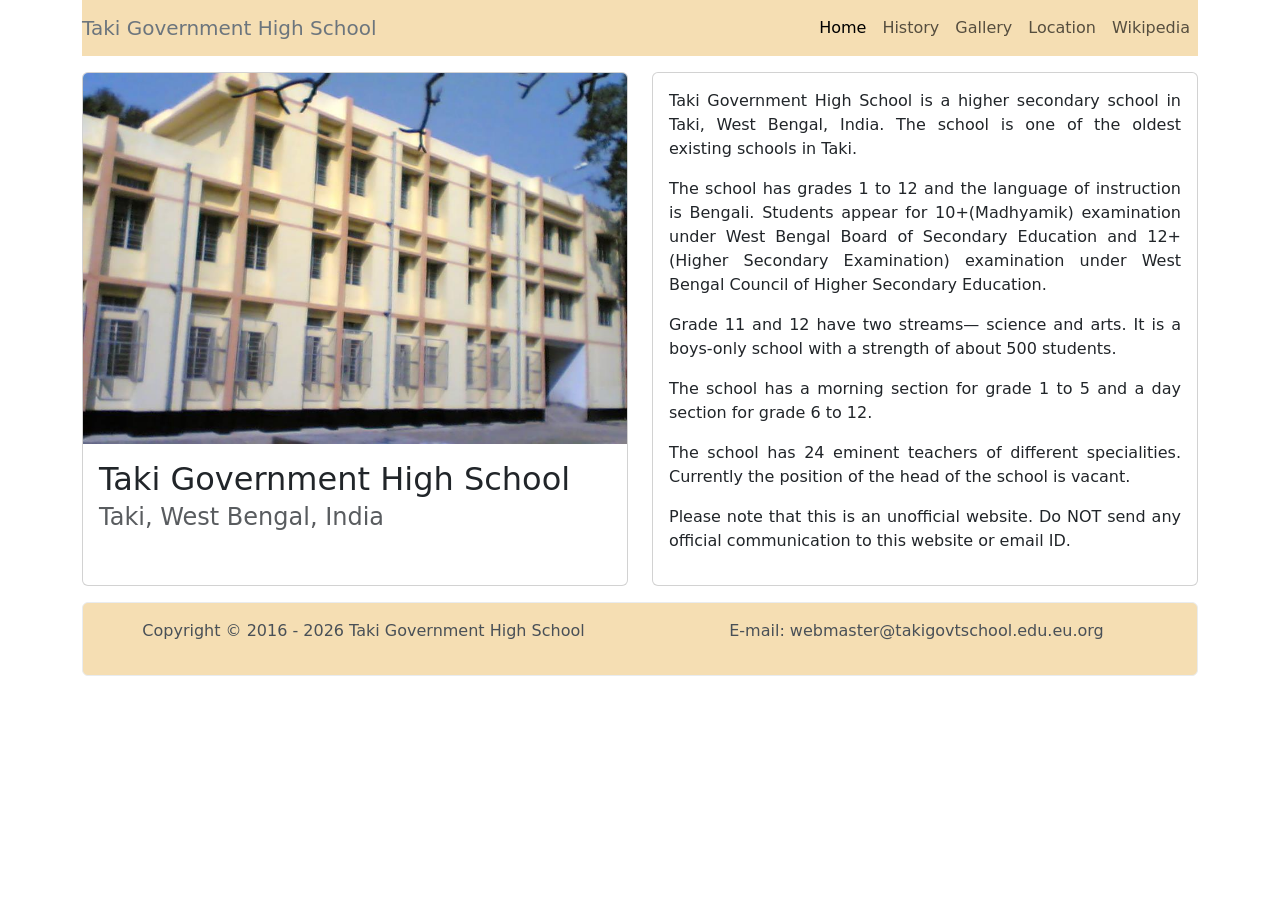
<file: index.html>
<!DOCTYPE html><html lang="en"> <head><meta charset="UTF-8"><meta name="viewport" content="width=device-width"><link rel="icon" type="image/svg+xml" href="/favicon.png"><meta name="generator" content="Astro v5.5.5"><title>Taki Government High School</title><link rel="stylesheet" href="/_astro/gallery.DQP3nRrw.css"></head> <body> <div class="container"> <nav class="navbar navbar-light navbar-expand-md mb-3"> <a class="navbar-brand text-secondary" href="/">Taki Government High School</a> <button type="button" class="navbar-toggler" data-bs-toggle="collapse" data-bs-target="#navbar-collapse"> <span class="navbar-toggler-icon"></span> </button> <div class="collapse navbar-collapse" id="navbar-collapse"> <ul class="navbar-nav ms-auto"> <li class="nav-item"><a class="nav-link active" href="/">Home</a></li> <li class="nav-item"><a class="nav-link " href="/history">History</a></li> <li class="nav-item"><a class="nav-link " href="/gallery">Gallery</a></li> <li class="nav-item"><a class="nav-link " href="/location">Location</a></li> <li class="nav-item"><a class="nav-link" href="https://en.wikipedia.org/wiki/Taki_Government_High_School" target="_blank">Wikipedia</a></li> </ul> </div> </nav>  <div class="row"> <div class="col-md-6"> <div class="card h-100 d-flex"> <img class="card-img-top" src="/photo.jpg" alt="Taki Govt. High School"> <div class="card-body"> <h2 class="card-title">Taki Government High School</h2> <h4 class="card-subtitle text-muted">Taki, West Bengal, India</h4> </div> </div> </div> <div class="col-md-6"> <div class="card h-100"> <div class="card-body"> <p>Taki Government High School is a higher secondary school in Taki, West Bengal, India. The school is one of the oldest existing schools in Taki.</p> <p>The school has grades 1 to 12 and the language of instruction is Bengali. Students appear for 10+(Madhyamik) examination under West Bengal Board of Secondary Education and 12+(Higher Secondary Examination) examination under West Bengal Council of Higher Secondary Education.</p> <p>Grade 11 and 12 have two streams&mdash; science and arts. It is a boys-only school with a strength of about 500 students.</p> <p>The school has a morning section for grade 1 to 5 and a day section for grade 6 to 12.</p> <p>The school has 24 eminent teachers of different specialities. Currently the position of the head of the school is vacant.</p> <p>Please note that this is an unofficial website. Do NOT send any official communication to this website or email ID.</p> </div> </div> </div> </div>  <div class="alert alert-light footer mt-3"> <div class="row"> <div class="col-md-6"> <p class="text-center">Copyright &copy; 2016 - 2026 Taki Government High School</p> </div> <div class="col-md-6"> <p class="text-center"><a href="mailto:webmaster@takigovtschool.edu.eu.org" style="color:inherit;text-decoration:none">E-mail: webmaster@takigovtschool.edu.eu.org</a></p> </div> </div> </div> </div> <script src="https://cdn.jsdelivr.net/npm/bootstrap@5.3.3/dist/js/bootstrap.bundle.min.js" integrity="sha384-YvpcrYf0tY3lHB60NNkmXc5s9fDVZLESaAA55NDzOxhy9GkcIdslK1eN7N6jIeHz" crossorigin="anonymous"></script> </body> </html>
</file>
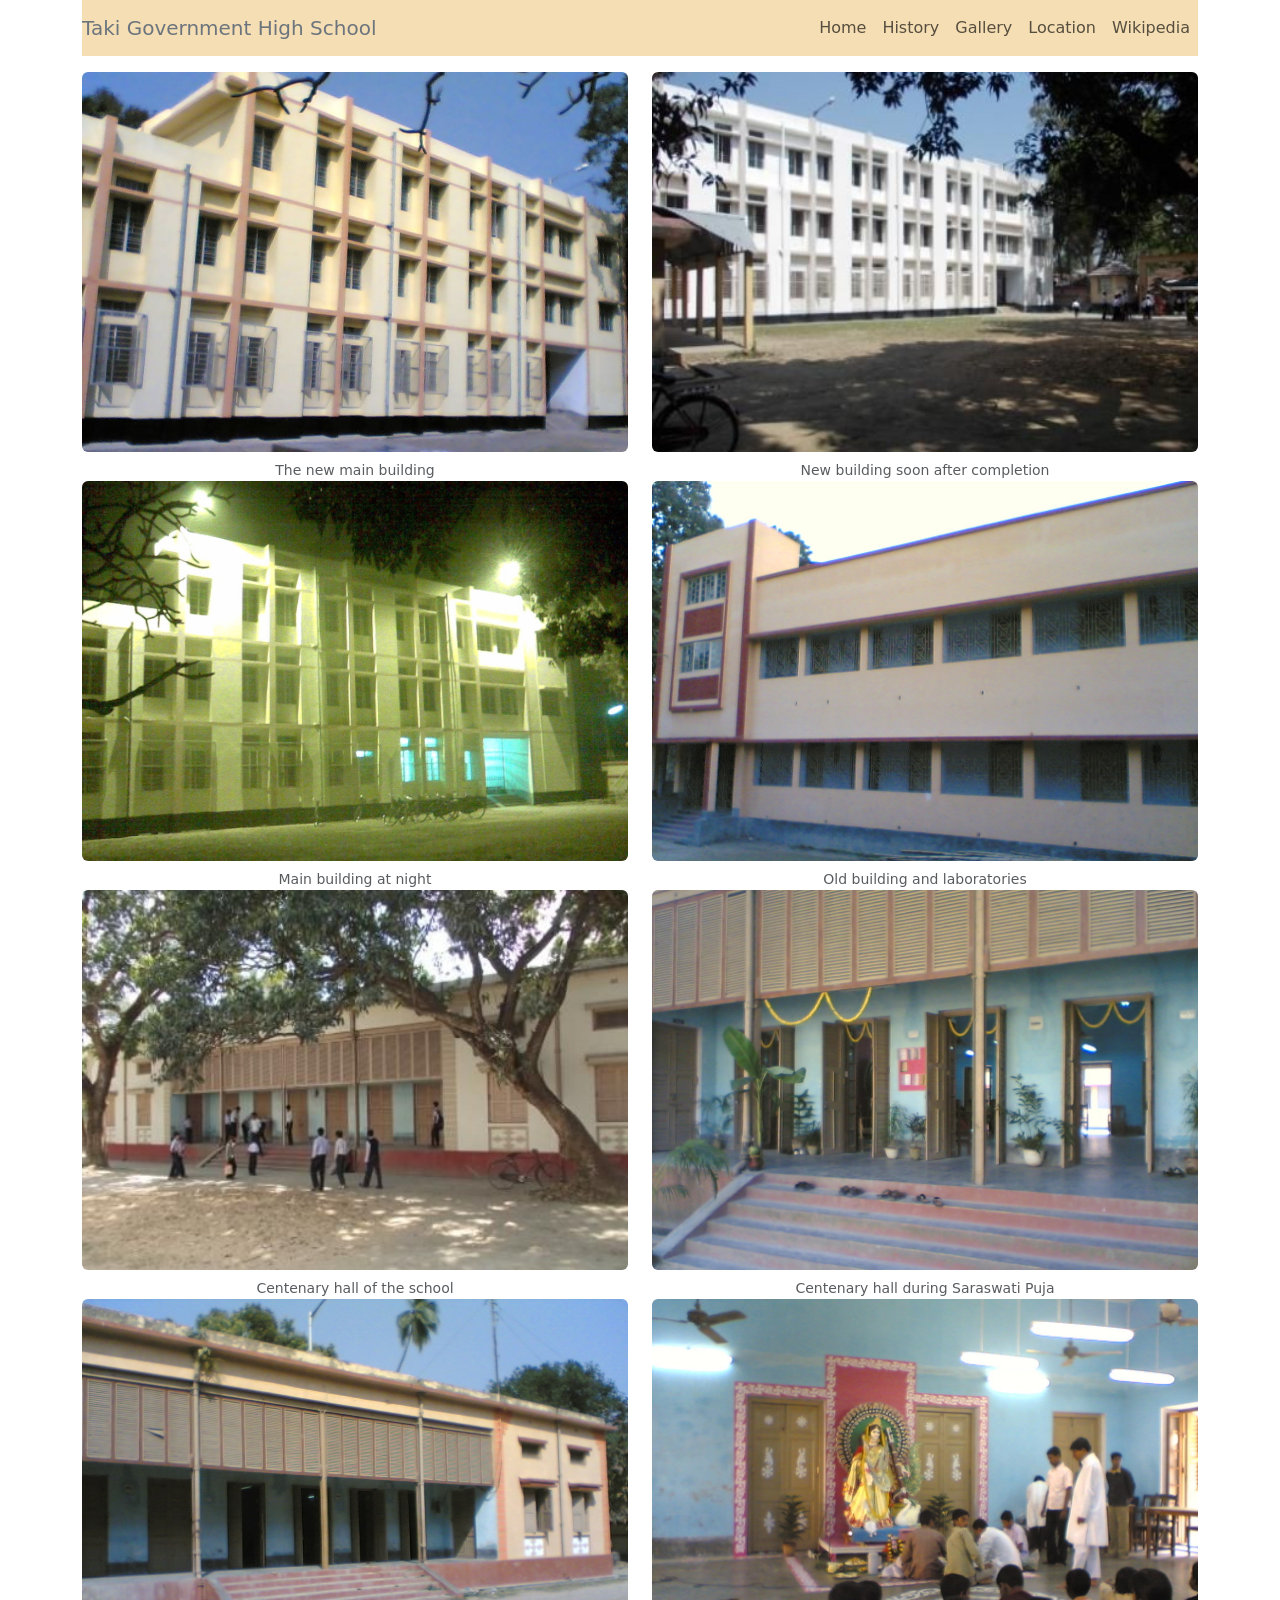
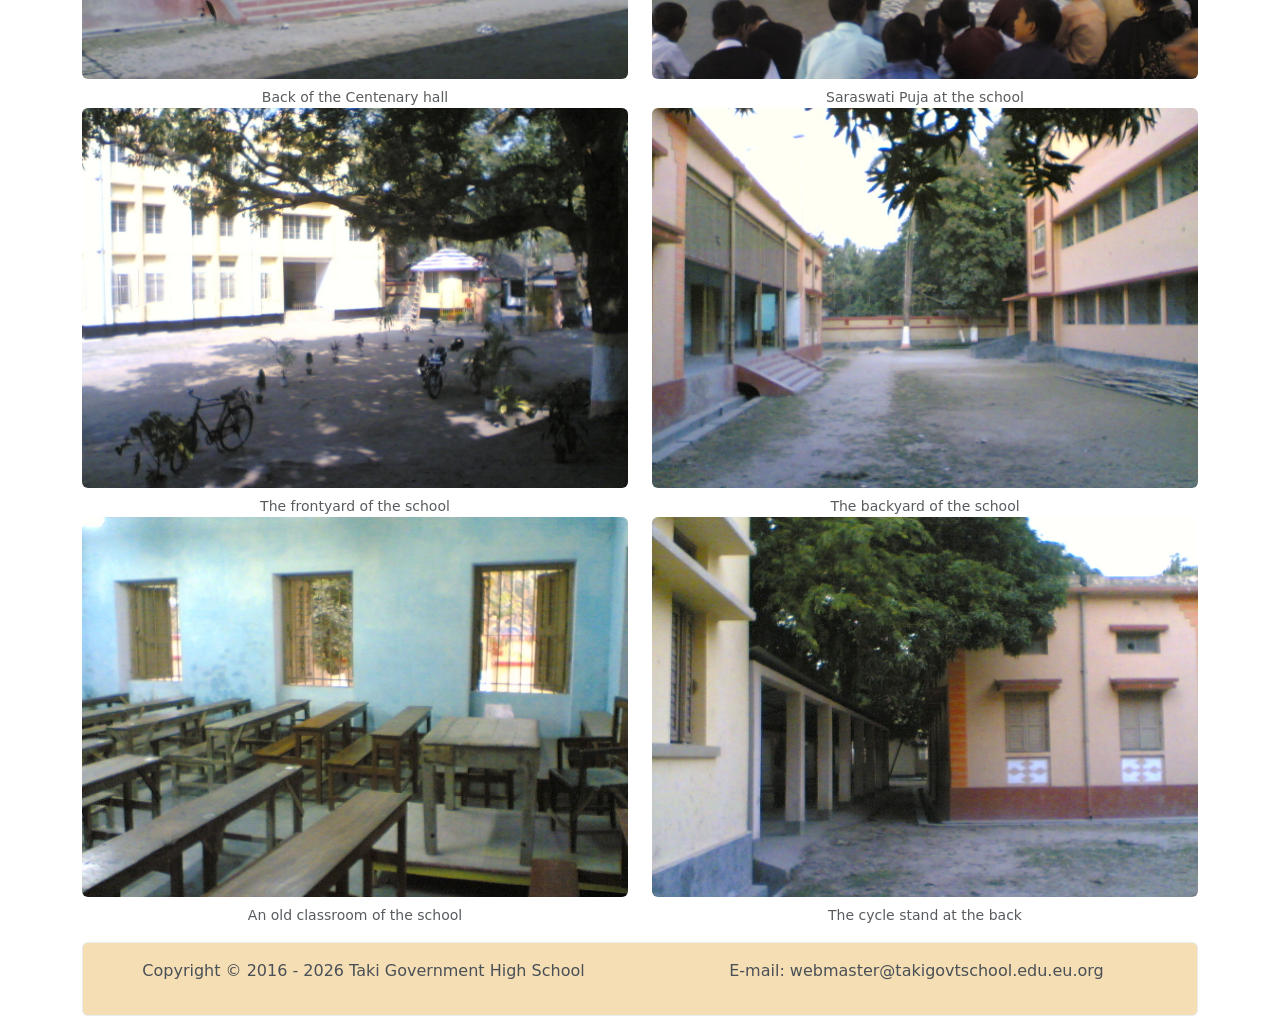
<file: gallery/index.html>
<!DOCTYPE html><html lang="en"> <head><meta charset="UTF-8"><meta name="viewport" content="width=device-width"><link rel="icon" type="image/svg+xml" href="/favicon.png"><meta name="generator" content="Astro v5.5.5"><title>Taki Government High School</title><link rel="stylesheet" href="/_astro/gallery.DQP3nRrw.css"></head> <body> <div class="container"> <nav class="navbar navbar-light navbar-expand-md mb-3"> <a class="navbar-brand text-secondary" href="/">Taki Government High School</a> <button type="button" class="navbar-toggler" data-bs-toggle="collapse" data-bs-target="#navbar-collapse"> <span class="navbar-toggler-icon"></span> </button> <div class="collapse navbar-collapse" id="navbar-collapse"> <ul class="navbar-nav ms-auto"> <li class="nav-item"><a class="nav-link " href="/">Home</a></li> <li class="nav-item"><a class="nav-link " href="/history">History</a></li> <li class="nav-item"><a class="nav-link " href="/gallery">Gallery</a></li> <li class="nav-item"><a class="nav-link " href="/location">Location</a></li> <li class="nav-item"><a class="nav-link" href="https://en.wikipedia.org/wiki/Taki_Government_High_School" target="_blank">Wikipedia</a></li> </ul> </div> </nav>  <div class="row"> <div class="col-md-6"> <figure class="figure h-100 d-flex flex-column"> <img class="figure-img img-fluid rounded h-100" src="/gallery/main-1.jpg" alt="Main Building"> <figcaption class="figure-caption text-center">The new main building</figcaption> </figure> </div><div class="col-md-6"> <figure class="figure h-100 d-flex flex-column"> <img class="figure-img img-fluid rounded h-100" src="/gallery/main-2.jpg" alt="Main Building"> <figcaption class="figure-caption text-center">New building soon after completion</figcaption> </figure> </div><div class="col-md-6"> <figure class="figure h-100 d-flex flex-column"> <img class="figure-img img-fluid rounded h-100" src="/gallery/main-3.jpg" alt="Main Building"> <figcaption class="figure-caption text-center">Main building at night</figcaption> </figure> </div><div class="col-md-6"> <figure class="figure h-100 d-flex flex-column"> <img class="figure-img img-fluid rounded h-100" src="/gallery/old.jpg" alt="Old Building"> <figcaption class="figure-caption text-center">Old building and laboratories</figcaption> </figure> </div><div class="col-md-6"> <figure class="figure h-100 d-flex flex-column"> <img class="figure-img img-fluid rounded h-100" src="/gallery/centenary-front-1.jpg" alt="Centenary Hall"> <figcaption class="figure-caption text-center">Centenary hall of the school</figcaption> </figure> </div><div class="col-md-6"> <figure class="figure h-100 d-flex flex-column"> <img class="figure-img img-fluid rounded h-100" src="/gallery/centenary-front-2.jpg" alt="Centenary Hall"> <figcaption class="figure-caption text-center">Centenary hall during Saraswati Puja</figcaption> </figure> </div><div class="col-md-6"> <figure class="figure h-100 d-flex flex-column"> <img class="figure-img img-fluid rounded h-100" src="/gallery/centenary-back.jpg" alt="Centenary Hall"> <figcaption class="figure-caption text-center">Back of the Centenary hall</figcaption> </figure> </div><div class="col-md-6"> <figure class="figure h-100 d-flex flex-column"> <img class="figure-img img-fluid rounded h-100" src="/gallery/puja.jpg" alt="Saraswati Puja"> <figcaption class="figure-caption text-center">Saraswati Puja at the school</figcaption> </figure> </div><div class="col-md-6"> <figure class="figure h-100 d-flex flex-column"> <img class="figure-img img-fluid rounded h-100" src="/gallery/frontyard.jpg" alt="Frontyard"> <figcaption class="figure-caption text-center">The frontyard of the school</figcaption> </figure> </div><div class="col-md-6"> <figure class="figure h-100 d-flex flex-column"> <img class="figure-img img-fluid rounded h-100" src="/gallery/backyard.jpg" alt="Backyard"> <figcaption class="figure-caption text-center">The backyard of the school</figcaption> </figure> </div><div class="col-md-6"> <figure class="figure h-100 d-flex flex-column"> <img class="figure-img img-fluid rounded h-100" src="/gallery/classroom.jpg" alt="Classroom"> <figcaption class="figure-caption text-center">An old classroom of the school</figcaption> </figure> </div><div class="col-md-6"> <figure class="figure h-100 d-flex flex-column"> <img class="figure-img img-fluid rounded h-100" src="/gallery/cycle-stand.jpg" alt="Cycle stand"> <figcaption class="figure-caption text-center">The cycle stand at the back</figcaption> </figure> </div> </div>  <div class="alert alert-light footer mt-3"> <div class="row"> <div class="col-md-6"> <p class="text-center">Copyright &copy; 2016 - 2026 Taki Government High School</p> </div> <div class="col-md-6"> <p class="text-center"><a href="mailto:webmaster@takigovtschool.edu.eu.org" style="color:inherit;text-decoration:none">E-mail: webmaster@takigovtschool.edu.eu.org</a></p> </div> </div> </div> </div> <script src="https://cdn.jsdelivr.net/npm/bootstrap@5.3.3/dist/js/bootstrap.bundle.min.js" integrity="sha384-YvpcrYf0tY3lHB60NNkmXc5s9fDVZLESaAA55NDzOxhy9GkcIdslK1eN7N6jIeHz" crossorigin="anonymous"></script> </body> </html>
</file>
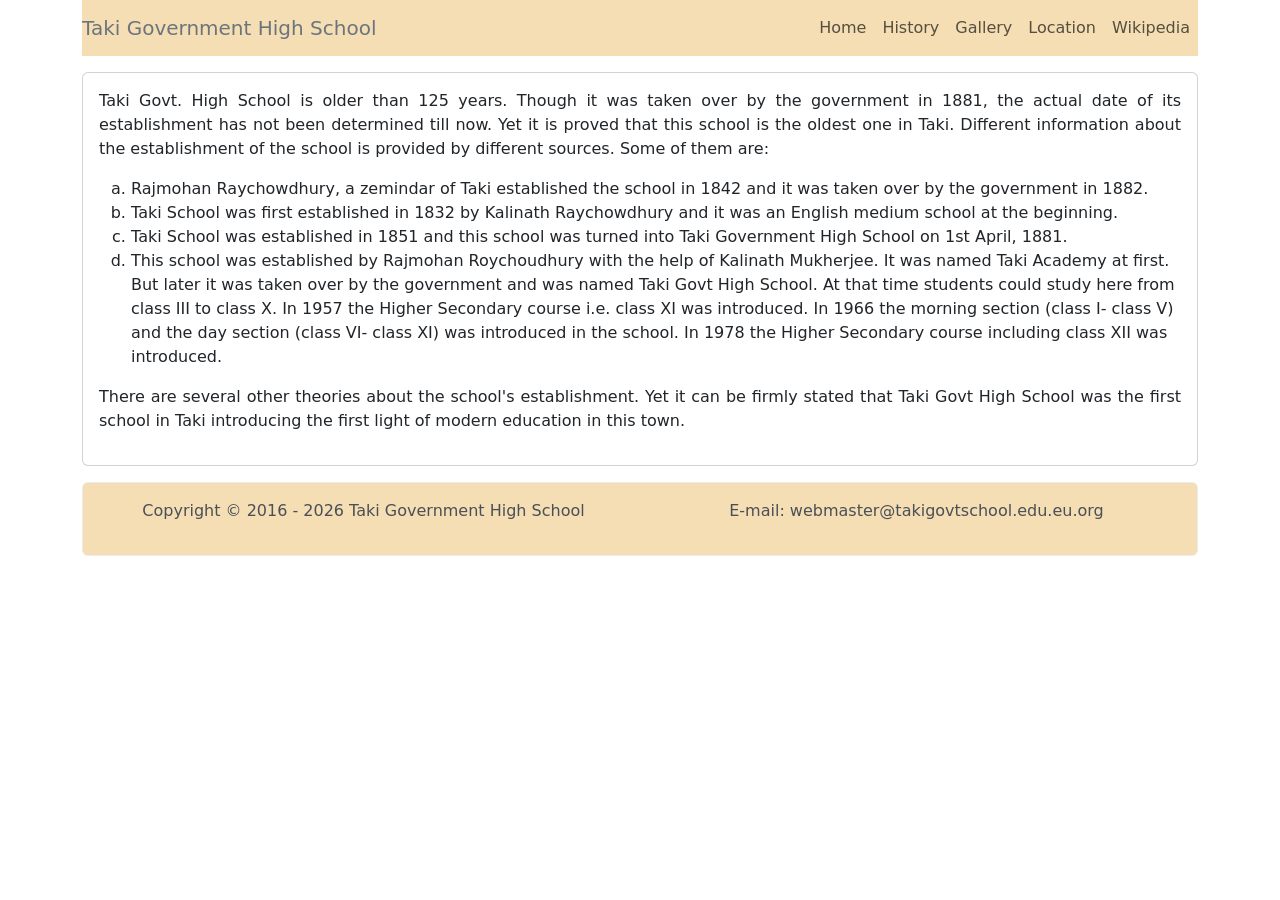
<file: history/index.html>
<!DOCTYPE html><html lang="en"> <head><meta charset="UTF-8"><meta name="viewport" content="width=device-width"><link rel="icon" type="image/svg+xml" href="/favicon.png"><meta name="generator" content="Astro v5.5.5"><title>Taki Government High School</title><link rel="stylesheet" href="/_astro/gallery.DQP3nRrw.css"></head> <body> <div class="container"> <nav class="navbar navbar-light navbar-expand-md mb-3"> <a class="navbar-brand text-secondary" href="/">Taki Government High School</a> <button type="button" class="navbar-toggler" data-bs-toggle="collapse" data-bs-target="#navbar-collapse"> <span class="navbar-toggler-icon"></span> </button> <div class="collapse navbar-collapse" id="navbar-collapse"> <ul class="navbar-nav ms-auto"> <li class="nav-item"><a class="nav-link " href="/">Home</a></li> <li class="nav-item"><a class="nav-link " href="/history">History</a></li> <li class="nav-item"><a class="nav-link " href="/gallery">Gallery</a></li> <li class="nav-item"><a class="nav-link " href="/location">Location</a></li> <li class="nav-item"><a class="nav-link" href="https://en.wikipedia.org/wiki/Taki_Government_High_School" target="_blank">Wikipedia</a></li> </ul> </div> </nav>  <div class="card"> <div class="card-body"> <p>Taki Govt. High School is older than 125 years. Though it was taken over by the government in 1881, the actual date of its establishment has not been determined till now. Yet it is proved that this school is the oldest one in Taki. Different information about the establishment of the school is provided by different sources. Some of them are:</p> <ol type="a"> <li>Rajmohan Raychowdhury, a zemindar of Taki established the school in 1842 and it was taken over by the government in 1882.</li> <li>Taki School was first established in 1832 by Kalinath Raychowdhury and it was an English medium school at the beginning.</li> <li>Taki School was established in 1851 and this school was turned into Taki Government High School on 1st April, 1881.</li> <li>This school was established by Rajmohan Roychoudhury with the help of Kalinath Mukherjee. It was named Taki Academy at first. But later it was taken over by the government and was named Taki Govt High School. At that time students could study here from class III to class X. In 1957 the Higher Secondary course i.e. class XI was introduced. In 1966 the morning section (class I- class V) and the day section (class VI- class XI) was introduced in the school. In 1978 the Higher Secondary course including class XII was introduced.</li> </ol> <p>There are several other theories about the school's establishment. Yet it can be firmly stated that Taki Govt High School was the first school in Taki introducing the first light of modern education in this town.</p> </div> </div>  <div class="alert alert-light footer mt-3"> <div class="row"> <div class="col-md-6"> <p class="text-center">Copyright &copy; 2016 - 2026 Taki Government High School</p> </div> <div class="col-md-6"> <p class="text-center"><a href="mailto:webmaster@takigovtschool.edu.eu.org" style="color:inherit;text-decoration:none">E-mail: webmaster@takigovtschool.edu.eu.org</a></p> </div> </div> </div> </div> <script src="https://cdn.jsdelivr.net/npm/bootstrap@5.3.3/dist/js/bootstrap.bundle.min.js" integrity="sha384-YvpcrYf0tY3lHB60NNkmXc5s9fDVZLESaAA55NDzOxhy9GkcIdslK1eN7N6jIeHz" crossorigin="anonymous"></script> </body> </html>
</file>
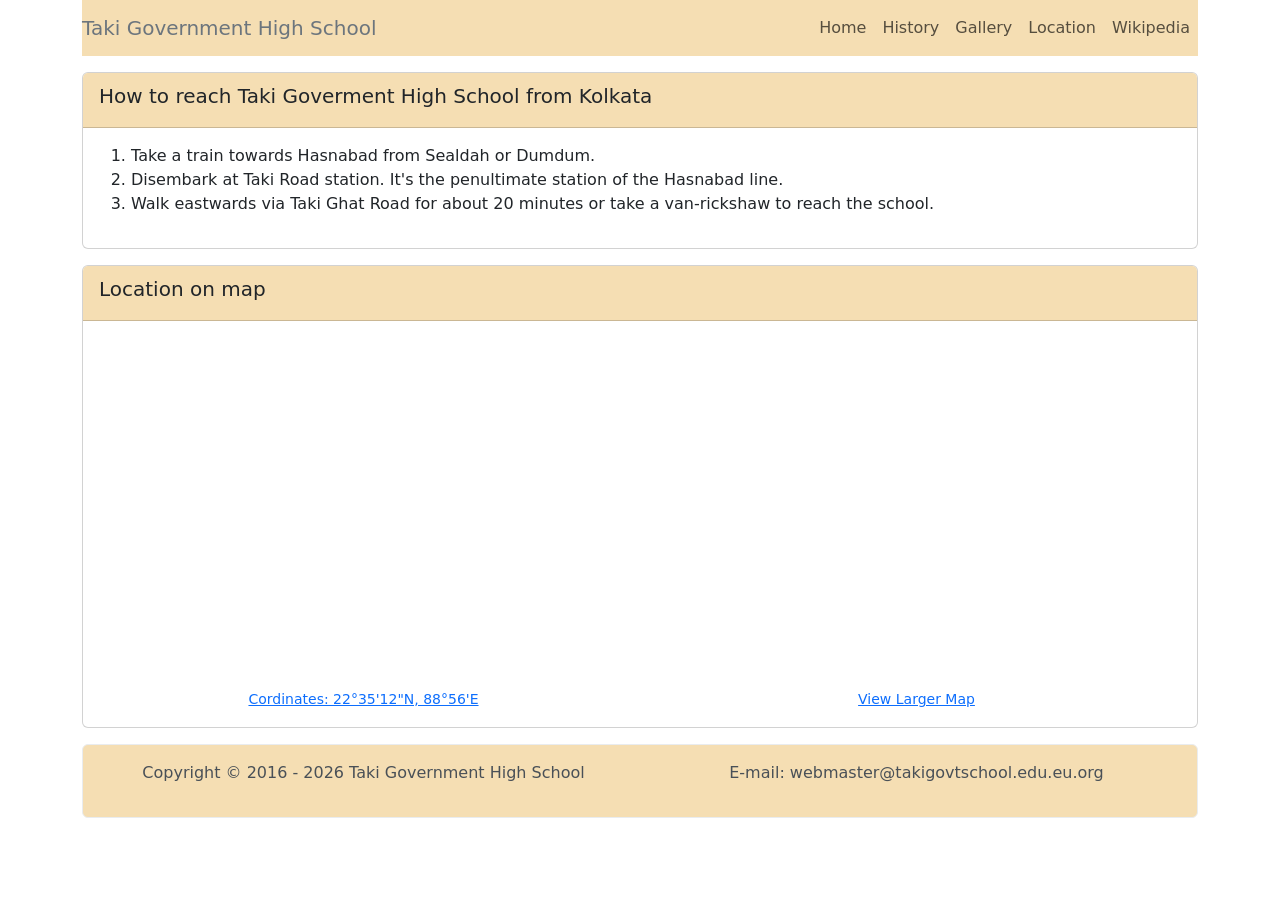
<file: location/index.html>
<!DOCTYPE html><html lang="en"> <head><meta charset="UTF-8"><meta name="viewport" content="width=device-width"><link rel="icon" type="image/svg+xml" href="/favicon.png"><meta name="generator" content="Astro v5.5.5"><title>Taki Government High School</title><link rel="stylesheet" href="/_astro/gallery.DQP3nRrw.css"></head> <body> <div class="container"> <nav class="navbar navbar-light navbar-expand-md mb-3"> <a class="navbar-brand text-secondary" href="/">Taki Government High School</a> <button type="button" class="navbar-toggler" data-bs-toggle="collapse" data-bs-target="#navbar-collapse"> <span class="navbar-toggler-icon"></span> </button> <div class="collapse navbar-collapse" id="navbar-collapse"> <ul class="navbar-nav ms-auto"> <li class="nav-item"><a class="nav-link " href="/">Home</a></li> <li class="nav-item"><a class="nav-link " href="/history">History</a></li> <li class="nav-item"><a class="nav-link " href="/gallery">Gallery</a></li> <li class="nav-item"><a class="nav-link " href="/location">Location</a></li> <li class="nav-item"><a class="nav-link" href="https://en.wikipedia.org/wiki/Taki_Government_High_School" target="_blank">Wikipedia</a></li> </ul> </div> </nav>  <div class="card my-3"> <div class="card-header"> <p class="card-title lead">How to reach Taki Goverment High School from Kolkata</p> </div> <div class="card-body"> <ol> <li>Take a train towards Hasnabad from Sealdah or Dumdum.</li> <li>Disembark at Taki Road station. It's the penultimate station of the Hasnabad line.</li> <li>Walk eastwards via Taki Ghat Road for about 20 minutes or take a van-rickshaw to reach the school.</li> </ol> </div> </div> <div class="card my-3"> <div class="card-header"> <p class="card-title lead">Location on map</p> </div> <div class="card-body"> <iframe height="350" src="https://www.openstreetmap.org/export/embed.html?bbox=88.93030285835268%2C22.58539039862384%2C88.9362895488739%2C22.58835226737444&layer=mapnik&marker=22.586960494171926%2C88.93323183059692" style="width:90%;border:none;display:block;margin:auto"></iframe> <div class="row"> <div class="col-6 text-center"> <small><a target="_blank" href="geo:22.5867,88.9333?z=17">Cordinates: 22°35'12"N, 88°56'E</a></small> </div> <div class="col-6 text-center"> <small><a target="_blank" href="https://www.openstreetmap.org/?mlat=22.58696&mlon=88.93323#map=17/22.58696/88.93323&layers=N">View Larger Map</a></small> </div> </div> </div> </div>  <div class="alert alert-light footer mt-3"> <div class="row"> <div class="col-md-6"> <p class="text-center">Copyright &copy; 2016 - 2026 Taki Government High School</p> </div> <div class="col-md-6"> <p class="text-center"><a href="mailto:webmaster@takigovtschool.edu.eu.org" style="color:inherit;text-decoration:none">E-mail: webmaster@takigovtschool.edu.eu.org</a></p> </div> </div> </div> </div> <script src="https://cdn.jsdelivr.net/npm/bootstrap@5.3.3/dist/js/bootstrap.bundle.min.js" integrity="sha384-YvpcrYf0tY3lHB60NNkmXc5s9fDVZLESaAA55NDzOxhy9GkcIdslK1eN7N6jIeHz" crossorigin="anonymous"></script> </body> </html>
</file>
<file: _astro/gallery.DQP3nRrw.css>
@charset "UTF-8";/*!
 * Bootstrap  v5.3.3 (https://getbootstrap.com/)
 * Copyright 2011-2024 The Bootstrap Authors
 * Licensed under MIT (https://github.com/twbs/bootstrap/blob/main/LICENSE)
 */:root,[data-bs-theme=light]{--bs-blue: #0d6efd;--bs-indigo: #6610f2;--bs-purple: #6f42c1;--bs-pink: #d63384;--bs-red: #dc3545;--bs-orange: #fd7e14;--bs-yellow: #ffc107;--bs-green: #198754;--bs-teal: #20c997;--bs-cyan: #0dcaf0;--bs-black: #000;--bs-white: #fff;--bs-gray: #6c757d;--bs-gray-dark: #343a40;--bs-gray-100: #f8f9fa;--bs-gray-200: #e9ecef;--bs-gray-300: #dee2e6;--bs-gray-400: #ced4da;--bs-gray-500: #adb5bd;--bs-gray-600: #6c757d;--bs-gray-700: #495057;--bs-gray-800: #343a40;--bs-gray-900: #212529;--bs-primary: #0d6efd;--bs-secondary: #6c757d;--bs-success: #198754;--bs-info: #0dcaf0;--bs-warning: #ffc107;--bs-danger: #dc3545;--bs-light: #f8f9fa;--bs-dark: #212529;--bs-primary-rgb: 13, 110, 253;--bs-secondary-rgb: 108, 117, 125;--bs-success-rgb: 25, 135, 84;--bs-info-rgb: 13, 202, 240;--bs-warning-rgb: 255, 193, 7;--bs-danger-rgb: 220, 53, 69;--bs-light-rgb: 248, 249, 250;--bs-dark-rgb: 33, 37, 41;--bs-primary-text-emphasis: #052c65;--bs-secondary-text-emphasis: #2b2f32;--bs-success-text-emphasis: #0a3622;--bs-info-text-emphasis: #055160;--bs-warning-text-emphasis: #664d03;--bs-danger-text-emphasis: #58151c;--bs-light-text-emphasis: #495057;--bs-dark-text-emphasis: #495057;--bs-primary-bg-subtle: #cfe2ff;--bs-secondary-bg-subtle: #e2e3e5;--bs-success-bg-subtle: #d1e7dd;--bs-info-bg-subtle: #cff4fc;--bs-warning-bg-subtle: #fff3cd;--bs-danger-bg-subtle: #f8d7da;--bs-light-bg-subtle: #fcfcfd;--bs-dark-bg-subtle: #ced4da;--bs-primary-border-subtle: #9ec5fe;--bs-secondary-border-subtle: #c4c8cb;--bs-success-border-subtle: #a3cfbb;--bs-info-border-subtle: #9eeaf9;--bs-warning-border-subtle: #ffe69c;--bs-danger-border-subtle: #f1aeb5;--bs-light-border-subtle: #e9ecef;--bs-dark-border-subtle: #adb5bd;--bs-white-rgb: 255, 255, 255;--bs-black-rgb: 0, 0, 0;--bs-font-sans-serif: system-ui, -apple-system, "Segoe UI", Roboto, "Helvetica Neue", "Noto Sans", "Liberation Sans", Arial, sans-serif, "Apple Color Emoji", "Segoe UI Emoji", "Segoe UI Symbol", "Noto Color Emoji";--bs-font-monospace: SFMono-Regular, Menlo, Monaco, Consolas, "Liberation Mono", "Courier New", monospace;--bs-gradient: linear-gradient(180deg, rgba(255, 255, 255, .15), rgba(255, 255, 255, 0));--bs-body-font-family: var(--bs-font-sans-serif);--bs-body-font-size: 1rem;--bs-body-font-weight: 400;--bs-body-line-height: 1.5;--bs-body-color: #212529;--bs-body-color-rgb: 33, 37, 41;--bs-body-bg: #fff;--bs-body-bg-rgb: 255, 255, 255;--bs-emphasis-color: #000;--bs-emphasis-color-rgb: 0, 0, 0;--bs-secondary-color: rgba(33, 37, 41, .75);--bs-secondary-color-rgb: 33, 37, 41;--bs-secondary-bg: #e9ecef;--bs-secondary-bg-rgb: 233, 236, 239;--bs-tertiary-color: rgba(33, 37, 41, .5);--bs-tertiary-color-rgb: 33, 37, 41;--bs-tertiary-bg: #f8f9fa;--bs-tertiary-bg-rgb: 248, 249, 250;--bs-heading-color: inherit;--bs-link-color: #0d6efd;--bs-link-color-rgb: 13, 110, 253;--bs-link-decoration: underline;--bs-link-hover-color: #0a58ca;--bs-link-hover-color-rgb: 10, 88, 202;--bs-code-color: #d63384;--bs-highlight-color: #212529;--bs-highlight-bg: #fff3cd;--bs-border-width: 1px;--bs-border-style: solid;--bs-border-color: #dee2e6;--bs-border-color-translucent: rgba(0, 0, 0, .175);--bs-border-radius: .375rem;--bs-border-radius-sm: .25rem;--bs-border-radius-lg: .5rem;--bs-border-radius-xl: 1rem;--bs-border-radius-xxl: 2rem;--bs-border-radius-2xl: var(--bs-border-radius-xxl);--bs-border-radius-pill: 50rem;--bs-box-shadow: 0 .5rem 1rem rgba(0, 0, 0, .15);--bs-box-shadow-sm: 0 .125rem .25rem rgba(0, 0, 0, .075);--bs-box-shadow-lg: 0 1rem 3rem rgba(0, 0, 0, .175);--bs-box-shadow-inset: inset 0 1px 2px rgba(0, 0, 0, .075);--bs-focus-ring-width: .25rem;--bs-focus-ring-opacity: .25;--bs-focus-ring-color: rgba(13, 110, 253, .25);--bs-form-valid-color: #198754;--bs-form-valid-border-color: #198754;--bs-form-invalid-color: #dc3545;--bs-form-invalid-border-color: #dc3545}[data-bs-theme=dark]{color-scheme:dark;--bs-body-color: #dee2e6;--bs-body-color-rgb: 222, 226, 230;--bs-body-bg: #212529;--bs-body-bg-rgb: 33, 37, 41;--bs-emphasis-color: #fff;--bs-emphasis-color-rgb: 255, 255, 255;--bs-secondary-color: rgba(222, 226, 230, .75);--bs-secondary-color-rgb: 222, 226, 230;--bs-secondary-bg: #343a40;--bs-secondary-bg-rgb: 52, 58, 64;--bs-tertiary-color: rgba(222, 226, 230, .5);--bs-tertiary-color-rgb: 222, 226, 230;--bs-tertiary-bg: #2b3035;--bs-tertiary-bg-rgb: 43, 48, 53;--bs-primary-text-emphasis: #6ea8fe;--bs-secondary-text-emphasis: #a7acb1;--bs-success-text-emphasis: #75b798;--bs-info-text-emphasis: #6edff6;--bs-warning-text-emphasis: #ffda6a;--bs-danger-text-emphasis: #ea868f;--bs-light-text-emphasis: #f8f9fa;--bs-dark-text-emphasis: #dee2e6;--bs-primary-bg-subtle: #031633;--bs-secondary-bg-subtle: #161719;--bs-success-bg-subtle: #051b11;--bs-info-bg-subtle: #032830;--bs-warning-bg-subtle: #332701;--bs-danger-bg-subtle: #2c0b0e;--bs-light-bg-subtle: #343a40;--bs-dark-bg-subtle: #1a1d20;--bs-primary-border-subtle: #084298;--bs-secondary-border-subtle: #41464b;--bs-success-border-subtle: #0f5132;--bs-info-border-subtle: #087990;--bs-warning-border-subtle: #997404;--bs-danger-border-subtle: #842029;--bs-light-border-subtle: #495057;--bs-dark-border-subtle: #343a40;--bs-heading-color: inherit;--bs-link-color: #6ea8fe;--bs-link-hover-color: #8bb9fe;--bs-link-color-rgb: 110, 168, 254;--bs-link-hover-color-rgb: 139, 185, 254;--bs-code-color: #e685b5;--bs-highlight-color: #dee2e6;--bs-highlight-bg: #664d03;--bs-border-color: #495057;--bs-border-color-translucent: rgba(255, 255, 255, .15);--bs-form-valid-color: #75b798;--bs-form-valid-border-color: #75b798;--bs-form-invalid-color: #ea868f;--bs-form-invalid-border-color: #ea868f}*,*:before,*:after{box-sizing:border-box}@media (prefers-reduced-motion: no-preference){:root{scroll-behavior:smooth}}body{margin:0;font-family:var(--bs-body-font-family);font-size:var(--bs-body-font-size);font-weight:var(--bs-body-font-weight);line-height:var(--bs-body-line-height);color:var(--bs-body-color);text-align:var(--bs-body-text-align);background-color:var(--bs-body-bg);-webkit-text-size-adjust:100%;-webkit-tap-highlight-color:rgba(0,0,0,0)}hr{margin:1rem 0;color:inherit;border:0;border-top:var(--bs-border-width) solid;opacity:.25}h6,.h6,h5,.h5,h4,.h4,h3,.h3,h2,.h2,h1,.h1{margin-top:0;margin-bottom:.5rem;font-weight:500;line-height:1.2;color:var(--bs-heading-color)}h1,.h1{font-size:calc(1.375rem + 1.5vw)}@media (min-width: 1200px){h1,.h1{font-size:2.5rem}}h2,.h2{font-size:calc(1.325rem + .9vw)}@media (min-width: 1200px){h2,.h2{font-size:2rem}}h3,.h3{font-size:calc(1.3rem + .6vw)}@media (min-width: 1200px){h3,.h3{font-size:1.75rem}}h4,.h4{font-size:calc(1.275rem + .3vw)}@media (min-width: 1200px){h4,.h4{font-size:1.5rem}}h5,.h5{font-size:1.25rem}h6,.h6{font-size:1rem}p{margin-top:0;margin-bottom:1rem}abbr[title]{-webkit-text-decoration:underline dotted;text-decoration:underline dotted;cursor:help;-webkit-text-decoration-skip-ink:none;text-decoration-skip-ink:none}address{margin-bottom:1rem;font-style:normal;line-height:inherit}ol,ul{padding-left:2rem}ol,ul,dl{margin-top:0;margin-bottom:1rem}ol ol,ul ul,ol ul,ul ol{margin-bottom:0}dt{font-weight:700}dd{margin-bottom:.5rem;margin-left:0}blockquote{margin:0 0 1rem}b,strong{font-weight:bolder}small,.small{font-size:.875em}mark,.mark{padding:.1875em;color:var(--bs-highlight-color);background-color:var(--bs-highlight-bg)}sub,sup{position:relative;font-size:.75em;line-height:0;vertical-align:baseline}sub{bottom:-.25em}sup{top:-.5em}a{color:rgba(var(--bs-link-color-rgb),var(--bs-link-opacity, 1));text-decoration:underline}a:hover{--bs-link-color-rgb: var(--bs-link-hover-color-rgb)}a:not([href]):not([class]),a:not([href]):not([class]):hover{color:inherit;text-decoration:none}pre,code,kbd,samp{font-family:var(--bs-font-monospace);font-size:1em}pre{display:block;margin-top:0;margin-bottom:1rem;overflow:auto;font-size:.875em}pre code{font-size:inherit;color:inherit;word-break:normal}code{font-size:.875em;color:var(--bs-code-color);word-wrap:break-word}a>code{color:inherit}kbd{padding:.1875rem .375rem;font-size:.875em;color:var(--bs-body-bg);background-color:var(--bs-body-color);border-radius:.25rem}kbd kbd{padding:0;font-size:1em}figure{margin:0 0 1rem}img,svg{vertical-align:middle}table{caption-side:bottom;border-collapse:collapse}caption{padding-top:.5rem;padding-bottom:.5rem;color:var(--bs-secondary-color);text-align:left}th{text-align:inherit;text-align:-webkit-match-parent}thead,tbody,tfoot,tr,td,th{border-color:inherit;border-style:solid;border-width:0}label{display:inline-block}button{border-radius:0}button:focus:not(:focus-visible){outline:0}input,button,select,optgroup,textarea{margin:0;font-family:inherit;font-size:inherit;line-height:inherit}button,select{text-transform:none}[role=button]{cursor:pointer}select{word-wrap:normal}select:disabled{opacity:1}[list]:not([type=date]):not([type=datetime-local]):not([type=month]):not([type=week]):not([type=time])::-webkit-calendar-picker-indicator{display:none!important}button,[type=button],[type=reset],[type=submit]{-webkit-appearance:button}button:not(:disabled),[type=button]:not(:disabled),[type=reset]:not(:disabled),[type=submit]:not(:disabled){cursor:pointer}::-moz-focus-inner{padding:0;border-style:none}textarea{resize:vertical}fieldset{min-width:0;padding:0;margin:0;border:0}legend{float:left;width:100%;padding:0;margin-bottom:.5rem;font-size:calc(1.275rem + .3vw);line-height:inherit}@media (min-width: 1200px){legend{font-size:1.5rem}}legend+*{clear:left}::-webkit-datetime-edit-fields-wrapper,::-webkit-datetime-edit-text,::-webkit-datetime-edit-minute,::-webkit-datetime-edit-hour-field,::-webkit-datetime-edit-day-field,::-webkit-datetime-edit-month-field,::-webkit-datetime-edit-year-field{padding:0}::-webkit-inner-spin-button{height:auto}[type=search]{-webkit-appearance:textfield;outline-offset:-2px}::-webkit-search-decoration{-webkit-appearance:none}::-webkit-color-swatch-wrapper{padding:0}::-webkit-file-upload-button{font:inherit;-webkit-appearance:button}::file-selector-button{font:inherit;-webkit-appearance:button}output{display:inline-block}iframe{border:0}summary{display:list-item;cursor:pointer}progress{vertical-align:baseline}[hidden]{display:none!important}.lead{font-size:1.25rem;font-weight:300}.display-1{font-size:calc(1.625rem + 4.5vw);font-weight:300;line-height:1.2}@media (min-width: 1200px){.display-1{font-size:5rem}}.display-2{font-size:calc(1.575rem + 3.9vw);font-weight:300;line-height:1.2}@media (min-width: 1200px){.display-2{font-size:4.5rem}}.display-3{font-size:calc(1.525rem + 3.3vw);font-weight:300;line-height:1.2}@media (min-width: 1200px){.display-3{font-size:4rem}}.display-4{font-size:calc(1.475rem + 2.7vw);font-weight:300;line-height:1.2}@media (min-width: 1200px){.display-4{font-size:3.5rem}}.display-5{font-size:calc(1.425rem + 2.1vw);font-weight:300;line-height:1.2}@media (min-width: 1200px){.display-5{font-size:3rem}}.display-6{font-size:calc(1.375rem + 1.5vw);font-weight:300;line-height:1.2}@media (min-width: 1200px){.display-6{font-size:2.5rem}}.list-unstyled,.list-inline{padding-left:0;list-style:none}.list-inline-item{display:inline-block}.list-inline-item:not(:last-child){margin-right:.5rem}.initialism{font-size:.875em;text-transform:uppercase}.blockquote{margin-bottom:1rem;font-size:1.25rem}.blockquote>:last-child{margin-bottom:0}.blockquote-footer{margin-top:-1rem;margin-bottom:1rem;font-size:.875em;color:#6c757d}.blockquote-footer:before{content:"— "}.img-fluid{max-width:100%;height:auto}.img-thumbnail{padding:.25rem;background-color:var(--bs-body-bg);border:var(--bs-border-width) solid var(--bs-border-color);border-radius:var(--bs-border-radius);max-width:100%;height:auto}.figure{display:inline-block}.figure-img{margin-bottom:.5rem;line-height:1}.figure-caption{font-size:.875em;color:var(--bs-secondary-color)}.container,.container-fluid,.container-xxl,.container-xl,.container-lg,.container-md,.container-sm{--bs-gutter-x: 1.5rem;--bs-gutter-y: 0;width:100%;padding-right:calc(var(--bs-gutter-x) * .5);padding-left:calc(var(--bs-gutter-x) * .5);margin-right:auto;margin-left:auto}@media (min-width: 576px){.container-sm,.container{max-width:540px}}@media (min-width: 768px){.container-md,.container-sm,.container{max-width:720px}}@media (min-width: 992px){.container-lg,.container-md,.container-sm,.container{max-width:960px}}@media (min-width: 1200px){.container-xl,.container-lg,.container-md,.container-sm,.container{max-width:1140px}}@media (min-width: 1400px){.container-xxl,.container-xl,.container-lg,.container-md,.container-sm,.container{max-width:1320px}}:root{--bs-breakpoint-xs: 0;--bs-breakpoint-sm: 576px;--bs-breakpoint-md: 768px;--bs-breakpoint-lg: 992px;--bs-breakpoint-xl: 1200px;--bs-breakpoint-xxl: 1400px}.row{--bs-gutter-x: 1.5rem;--bs-gutter-y: 0;display:flex;flex-wrap:wrap;margin-top:calc(-1 * var(--bs-gutter-y));margin-right:calc(-.5 * var(--bs-gutter-x));margin-left:calc(-.5 * var(--bs-gutter-x))}.row>*{flex-shrink:0;width:100%;max-width:100%;padding-right:calc(var(--bs-gutter-x) * .5);padding-left:calc(var(--bs-gutter-x) * .5);margin-top:var(--bs-gutter-y)}.col{flex:1 0 0%}.row-cols-auto>*{flex:0 0 auto;width:auto}.row-cols-1>*{flex:0 0 auto;width:100%}.row-cols-2>*{flex:0 0 auto;width:50%}.row-cols-3>*{flex:0 0 auto;width:33.33333333%}.row-cols-4>*{flex:0 0 auto;width:25%}.row-cols-5>*{flex:0 0 auto;width:20%}.row-cols-6>*{flex:0 0 auto;width:16.66666667%}.col-auto{flex:0 0 auto;width:auto}.col-1{flex:0 0 auto;width:8.33333333%}.col-2{flex:0 0 auto;width:16.66666667%}.col-3{flex:0 0 auto;width:25%}.col-4{flex:0 0 auto;width:33.33333333%}.col-5{flex:0 0 auto;width:41.66666667%}.col-6{flex:0 0 auto;width:50%}.col-7{flex:0 0 auto;width:58.33333333%}.col-8{flex:0 0 auto;width:66.66666667%}.col-9{flex:0 0 auto;width:75%}.col-10{flex:0 0 auto;width:83.33333333%}.col-11{flex:0 0 auto;width:91.66666667%}.col-12{flex:0 0 auto;width:100%}.offset-1{margin-left:8.33333333%}.offset-2{margin-left:16.66666667%}.offset-3{margin-left:25%}.offset-4{margin-left:33.33333333%}.offset-5{margin-left:41.66666667%}.offset-6{margin-left:50%}.offset-7{margin-left:58.33333333%}.offset-8{margin-left:66.66666667%}.offset-9{margin-left:75%}.offset-10{margin-left:83.33333333%}.offset-11{margin-left:91.66666667%}.g-0,.gx-0{--bs-gutter-x: 0}.g-0,.gy-0{--bs-gutter-y: 0}.g-1,.gx-1{--bs-gutter-x: .25rem}.g-1,.gy-1{--bs-gutter-y: .25rem}.g-2,.gx-2{--bs-gutter-x: .5rem}.g-2,.gy-2{--bs-gutter-y: .5rem}.g-3,.gx-3{--bs-gutter-x: 1rem}.g-3,.gy-3{--bs-gutter-y: 1rem}.g-4,.gx-4{--bs-gutter-x: 1.5rem}.g-4,.gy-4{--bs-gutter-y: 1.5rem}.g-5,.gx-5{--bs-gutter-x: 3rem}.g-5,.gy-5{--bs-gutter-y: 3rem}@media (min-width: 576px){.col-sm{flex:1 0 0%}.row-cols-sm-auto>*{flex:0 0 auto;width:auto}.row-cols-sm-1>*{flex:0 0 auto;width:100%}.row-cols-sm-2>*{flex:0 0 auto;width:50%}.row-cols-sm-3>*{flex:0 0 auto;width:33.33333333%}.row-cols-sm-4>*{flex:0 0 auto;width:25%}.row-cols-sm-5>*{flex:0 0 auto;width:20%}.row-cols-sm-6>*{flex:0 0 auto;width:16.66666667%}.col-sm-auto{flex:0 0 auto;width:auto}.col-sm-1{flex:0 0 auto;width:8.33333333%}.col-sm-2{flex:0 0 auto;width:16.66666667%}.col-sm-3{flex:0 0 auto;width:25%}.col-sm-4{flex:0 0 auto;width:33.33333333%}.col-sm-5{flex:0 0 auto;width:41.66666667%}.col-sm-6{flex:0 0 auto;width:50%}.col-sm-7{flex:0 0 auto;width:58.33333333%}.col-sm-8{flex:0 0 auto;width:66.66666667%}.col-sm-9{flex:0 0 auto;width:75%}.col-sm-10{flex:0 0 auto;width:83.33333333%}.col-sm-11{flex:0 0 auto;width:91.66666667%}.col-sm-12{flex:0 0 auto;width:100%}.offset-sm-0{margin-left:0}.offset-sm-1{margin-left:8.33333333%}.offset-sm-2{margin-left:16.66666667%}.offset-sm-3{margin-left:25%}.offset-sm-4{margin-left:33.33333333%}.offset-sm-5{margin-left:41.66666667%}.offset-sm-6{margin-left:50%}.offset-sm-7{margin-left:58.33333333%}.offset-sm-8{margin-left:66.66666667%}.offset-sm-9{margin-left:75%}.offset-sm-10{margin-left:83.33333333%}.offset-sm-11{margin-left:91.66666667%}.g-sm-0,.gx-sm-0{--bs-gutter-x: 0}.g-sm-0,.gy-sm-0{--bs-gutter-y: 0}.g-sm-1,.gx-sm-1{--bs-gutter-x: .25rem}.g-sm-1,.gy-sm-1{--bs-gutter-y: .25rem}.g-sm-2,.gx-sm-2{--bs-gutter-x: .5rem}.g-sm-2,.gy-sm-2{--bs-gutter-y: .5rem}.g-sm-3,.gx-sm-3{--bs-gutter-x: 1rem}.g-sm-3,.gy-sm-3{--bs-gutter-y: 1rem}.g-sm-4,.gx-sm-4{--bs-gutter-x: 1.5rem}.g-sm-4,.gy-sm-4{--bs-gutter-y: 1.5rem}.g-sm-5,.gx-sm-5{--bs-gutter-x: 3rem}.g-sm-5,.gy-sm-5{--bs-gutter-y: 3rem}}@media (min-width: 768px){.col-md{flex:1 0 0%}.row-cols-md-auto>*{flex:0 0 auto;width:auto}.row-cols-md-1>*{flex:0 0 auto;width:100%}.row-cols-md-2>*{flex:0 0 auto;width:50%}.row-cols-md-3>*{flex:0 0 auto;width:33.33333333%}.row-cols-md-4>*{flex:0 0 auto;width:25%}.row-cols-md-5>*{flex:0 0 auto;width:20%}.row-cols-md-6>*{flex:0 0 auto;width:16.66666667%}.col-md-auto{flex:0 0 auto;width:auto}.col-md-1{flex:0 0 auto;width:8.33333333%}.col-md-2{flex:0 0 auto;width:16.66666667%}.col-md-3{flex:0 0 auto;width:25%}.col-md-4{flex:0 0 auto;width:33.33333333%}.col-md-5{flex:0 0 auto;width:41.66666667%}.col-md-6{flex:0 0 auto;width:50%}.col-md-7{flex:0 0 auto;width:58.33333333%}.col-md-8{flex:0 0 auto;width:66.66666667%}.col-md-9{flex:0 0 auto;width:75%}.col-md-10{flex:0 0 auto;width:83.33333333%}.col-md-11{flex:0 0 auto;width:91.66666667%}.col-md-12{flex:0 0 auto;width:100%}.offset-md-0{margin-left:0}.offset-md-1{margin-left:8.33333333%}.offset-md-2{margin-left:16.66666667%}.offset-md-3{margin-left:25%}.offset-md-4{margin-left:33.33333333%}.offset-md-5{margin-left:41.66666667%}.offset-md-6{margin-left:50%}.offset-md-7{margin-left:58.33333333%}.offset-md-8{margin-left:66.66666667%}.offset-md-9{margin-left:75%}.offset-md-10{margin-left:83.33333333%}.offset-md-11{margin-left:91.66666667%}.g-md-0,.gx-md-0{--bs-gutter-x: 0}.g-md-0,.gy-md-0{--bs-gutter-y: 0}.g-md-1,.gx-md-1{--bs-gutter-x: .25rem}.g-md-1,.gy-md-1{--bs-gutter-y: .25rem}.g-md-2,.gx-md-2{--bs-gutter-x: .5rem}.g-md-2,.gy-md-2{--bs-gutter-y: .5rem}.g-md-3,.gx-md-3{--bs-gutter-x: 1rem}.g-md-3,.gy-md-3{--bs-gutter-y: 1rem}.g-md-4,.gx-md-4{--bs-gutter-x: 1.5rem}.g-md-4,.gy-md-4{--bs-gutter-y: 1.5rem}.g-md-5,.gx-md-5{--bs-gutter-x: 3rem}.g-md-5,.gy-md-5{--bs-gutter-y: 3rem}}@media (min-width: 992px){.col-lg{flex:1 0 0%}.row-cols-lg-auto>*{flex:0 0 auto;width:auto}.row-cols-lg-1>*{flex:0 0 auto;width:100%}.row-cols-lg-2>*{flex:0 0 auto;width:50%}.row-cols-lg-3>*{flex:0 0 auto;width:33.33333333%}.row-cols-lg-4>*{flex:0 0 auto;width:25%}.row-cols-lg-5>*{flex:0 0 auto;width:20%}.row-cols-lg-6>*{flex:0 0 auto;width:16.66666667%}.col-lg-auto{flex:0 0 auto;width:auto}.col-lg-1{flex:0 0 auto;width:8.33333333%}.col-lg-2{flex:0 0 auto;width:16.66666667%}.col-lg-3{flex:0 0 auto;width:25%}.col-lg-4{flex:0 0 auto;width:33.33333333%}.col-lg-5{flex:0 0 auto;width:41.66666667%}.col-lg-6{flex:0 0 auto;width:50%}.col-lg-7{flex:0 0 auto;width:58.33333333%}.col-lg-8{flex:0 0 auto;width:66.66666667%}.col-lg-9{flex:0 0 auto;width:75%}.col-lg-10{flex:0 0 auto;width:83.33333333%}.col-lg-11{flex:0 0 auto;width:91.66666667%}.col-lg-12{flex:0 0 auto;width:100%}.offset-lg-0{margin-left:0}.offset-lg-1{margin-left:8.33333333%}.offset-lg-2{margin-left:16.66666667%}.offset-lg-3{margin-left:25%}.offset-lg-4{margin-left:33.33333333%}.offset-lg-5{margin-left:41.66666667%}.offset-lg-6{margin-left:50%}.offset-lg-7{margin-left:58.33333333%}.offset-lg-8{margin-left:66.66666667%}.offset-lg-9{margin-left:75%}.offset-lg-10{margin-left:83.33333333%}.offset-lg-11{margin-left:91.66666667%}.g-lg-0,.gx-lg-0{--bs-gutter-x: 0}.g-lg-0,.gy-lg-0{--bs-gutter-y: 0}.g-lg-1,.gx-lg-1{--bs-gutter-x: .25rem}.g-lg-1,.gy-lg-1{--bs-gutter-y: .25rem}.g-lg-2,.gx-lg-2{--bs-gutter-x: .5rem}.g-lg-2,.gy-lg-2{--bs-gutter-y: .5rem}.g-lg-3,.gx-lg-3{--bs-gutter-x: 1rem}.g-lg-3,.gy-lg-3{--bs-gutter-y: 1rem}.g-lg-4,.gx-lg-4{--bs-gutter-x: 1.5rem}.g-lg-4,.gy-lg-4{--bs-gutter-y: 1.5rem}.g-lg-5,.gx-lg-5{--bs-gutter-x: 3rem}.g-lg-5,.gy-lg-5{--bs-gutter-y: 3rem}}@media (min-width: 1200px){.col-xl{flex:1 0 0%}.row-cols-xl-auto>*{flex:0 0 auto;width:auto}.row-cols-xl-1>*{flex:0 0 auto;width:100%}.row-cols-xl-2>*{flex:0 0 auto;width:50%}.row-cols-xl-3>*{flex:0 0 auto;width:33.33333333%}.row-cols-xl-4>*{flex:0 0 auto;width:25%}.row-cols-xl-5>*{flex:0 0 auto;width:20%}.row-cols-xl-6>*{flex:0 0 auto;width:16.66666667%}.col-xl-auto{flex:0 0 auto;width:auto}.col-xl-1{flex:0 0 auto;width:8.33333333%}.col-xl-2{flex:0 0 auto;width:16.66666667%}.col-xl-3{flex:0 0 auto;width:25%}.col-xl-4{flex:0 0 auto;width:33.33333333%}.col-xl-5{flex:0 0 auto;width:41.66666667%}.col-xl-6{flex:0 0 auto;width:50%}.col-xl-7{flex:0 0 auto;width:58.33333333%}.col-xl-8{flex:0 0 auto;width:66.66666667%}.col-xl-9{flex:0 0 auto;width:75%}.col-xl-10{flex:0 0 auto;width:83.33333333%}.col-xl-11{flex:0 0 auto;width:91.66666667%}.col-xl-12{flex:0 0 auto;width:100%}.offset-xl-0{margin-left:0}.offset-xl-1{margin-left:8.33333333%}.offset-xl-2{margin-left:16.66666667%}.offset-xl-3{margin-left:25%}.offset-xl-4{margin-left:33.33333333%}.offset-xl-5{margin-left:41.66666667%}.offset-xl-6{margin-left:50%}.offset-xl-7{margin-left:58.33333333%}.offset-xl-8{margin-left:66.66666667%}.offset-xl-9{margin-left:75%}.offset-xl-10{margin-left:83.33333333%}.offset-xl-11{margin-left:91.66666667%}.g-xl-0,.gx-xl-0{--bs-gutter-x: 0}.g-xl-0,.gy-xl-0{--bs-gutter-y: 0}.g-xl-1,.gx-xl-1{--bs-gutter-x: .25rem}.g-xl-1,.gy-xl-1{--bs-gutter-y: .25rem}.g-xl-2,.gx-xl-2{--bs-gutter-x: .5rem}.g-xl-2,.gy-xl-2{--bs-gutter-y: .5rem}.g-xl-3,.gx-xl-3{--bs-gutter-x: 1rem}.g-xl-3,.gy-xl-3{--bs-gutter-y: 1rem}.g-xl-4,.gx-xl-4{--bs-gutter-x: 1.5rem}.g-xl-4,.gy-xl-4{--bs-gutter-y: 1.5rem}.g-xl-5,.gx-xl-5{--bs-gutter-x: 3rem}.g-xl-5,.gy-xl-5{--bs-gutter-y: 3rem}}@media (min-width: 1400px){.col-xxl{flex:1 0 0%}.row-cols-xxl-auto>*{flex:0 0 auto;width:auto}.row-cols-xxl-1>*{flex:0 0 auto;width:100%}.row-cols-xxl-2>*{flex:0 0 auto;width:50%}.row-cols-xxl-3>*{flex:0 0 auto;width:33.33333333%}.row-cols-xxl-4>*{flex:0 0 auto;width:25%}.row-cols-xxl-5>*{flex:0 0 auto;width:20%}.row-cols-xxl-6>*{flex:0 0 auto;width:16.66666667%}.col-xxl-auto{flex:0 0 auto;width:auto}.col-xxl-1{flex:0 0 auto;width:8.33333333%}.col-xxl-2{flex:0 0 auto;width:16.66666667%}.col-xxl-3{flex:0 0 auto;width:25%}.col-xxl-4{flex:0 0 auto;width:33.33333333%}.col-xxl-5{flex:0 0 auto;width:41.66666667%}.col-xxl-6{flex:0 0 auto;width:50%}.col-xxl-7{flex:0 0 auto;width:58.33333333%}.col-xxl-8{flex:0 0 auto;width:66.66666667%}.col-xxl-9{flex:0 0 auto;width:75%}.col-xxl-10{flex:0 0 auto;width:83.33333333%}.col-xxl-11{flex:0 0 auto;width:91.66666667%}.col-xxl-12{flex:0 0 auto;width:100%}.offset-xxl-0{margin-left:0}.offset-xxl-1{margin-left:8.33333333%}.offset-xxl-2{margin-left:16.66666667%}.offset-xxl-3{margin-left:25%}.offset-xxl-4{margin-left:33.33333333%}.offset-xxl-5{margin-left:41.66666667%}.offset-xxl-6{margin-left:50%}.offset-xxl-7{margin-left:58.33333333%}.offset-xxl-8{margin-left:66.66666667%}.offset-xxl-9{margin-left:75%}.offset-xxl-10{margin-left:83.33333333%}.offset-xxl-11{margin-left:91.66666667%}.g-xxl-0,.gx-xxl-0{--bs-gutter-x: 0}.g-xxl-0,.gy-xxl-0{--bs-gutter-y: 0}.g-xxl-1,.gx-xxl-1{--bs-gutter-x: .25rem}.g-xxl-1,.gy-xxl-1{--bs-gutter-y: .25rem}.g-xxl-2,.gx-xxl-2{--bs-gutter-x: .5rem}.g-xxl-2,.gy-xxl-2{--bs-gutter-y: .5rem}.g-xxl-3,.gx-xxl-3{--bs-gutter-x: 1rem}.g-xxl-3,.gy-xxl-3{--bs-gutter-y: 1rem}.g-xxl-4,.gx-xxl-4{--bs-gutter-x: 1.5rem}.g-xxl-4,.gy-xxl-4{--bs-gutter-y: 1.5rem}.g-xxl-5,.gx-xxl-5{--bs-gutter-x: 3rem}.g-xxl-5,.gy-xxl-5{--bs-gutter-y: 3rem}}.table{--bs-table-color-type: initial;--bs-table-bg-type: initial;--bs-table-color-state: initial;--bs-table-bg-state: initial;--bs-table-color: var(--bs-emphasis-color);--bs-table-bg: var(--bs-body-bg);--bs-table-border-color: var(--bs-border-color);--bs-table-accent-bg: transparent;--bs-table-striped-color: var(--bs-emphasis-color);--bs-table-striped-bg: rgba(var(--bs-emphasis-color-rgb), .05);--bs-table-active-color: var(--bs-emphasis-color);--bs-table-active-bg: rgba(var(--bs-emphasis-color-rgb), .1);--bs-table-hover-color: var(--bs-emphasis-color);--bs-table-hover-bg: rgba(var(--bs-emphasis-color-rgb), .075);width:100%;margin-bottom:1rem;vertical-align:top;border-color:var(--bs-table-border-color)}.table>:not(caption)>*>*{padding:.5rem;color:var(--bs-table-color-state, var(--bs-table-color-type, var(--bs-table-color)));background-color:var(--bs-table-bg);border-bottom-width:var(--bs-border-width);box-shadow:inset 0 0 0 9999px var(--bs-table-bg-state, var(--bs-table-bg-type, var(--bs-table-accent-bg)))}.table>tbody{vertical-align:inherit}.table>thead{vertical-align:bottom}.table-group-divider{border-top:calc(var(--bs-border-width) * 2) solid currentcolor}.caption-top{caption-side:top}.table-sm>:not(caption)>*>*{padding:.25rem}.table-bordered>:not(caption)>*{border-width:var(--bs-border-width) 0}.table-bordered>:not(caption)>*>*{border-width:0 var(--bs-border-width)}.table-borderless>:not(caption)>*>*{border-bottom-width:0}.table-borderless>:not(:first-child){border-top-width:0}.table-striped>tbody>tr:nth-of-type(odd)>*{--bs-table-color-type: var(--bs-table-striped-color);--bs-table-bg-type: var(--bs-table-striped-bg)}.table-striped-columns>:not(caption)>tr>:nth-child(2n){--bs-table-color-type: var(--bs-table-striped-color);--bs-table-bg-type: var(--bs-table-striped-bg)}.table-active{--bs-table-color-state: var(--bs-table-active-color);--bs-table-bg-state: var(--bs-table-active-bg)}.table-hover>tbody>tr:hover>*{--bs-table-color-state: var(--bs-table-hover-color);--bs-table-bg-state: var(--bs-table-hover-bg)}.table-primary{--bs-table-color: #000;--bs-table-bg: #cfe2ff;--bs-table-border-color: #a6b5cc;--bs-table-striped-bg: #c5d7f2;--bs-table-striped-color: #000;--bs-table-active-bg: #bacbe6;--bs-table-active-color: #000;--bs-table-hover-bg: #bfd1ec;--bs-table-hover-color: #000;color:var(--bs-table-color);border-color:var(--bs-table-border-color)}.table-secondary{--bs-table-color: #000;--bs-table-bg: #e2e3e5;--bs-table-border-color: #b5b6b7;--bs-table-striped-bg: #d7d8da;--bs-table-striped-color: #000;--bs-table-active-bg: #cbccce;--bs-table-active-color: #000;--bs-table-hover-bg: #d1d2d4;--bs-table-hover-color: #000;color:var(--bs-table-color);border-color:var(--bs-table-border-color)}.table-success{--bs-table-color: #000;--bs-table-bg: #d1e7dd;--bs-table-border-color: #a7b9b1;--bs-table-striped-bg: #c7dbd2;--bs-table-striped-color: #000;--bs-table-active-bg: #bcd0c7;--bs-table-active-color: #000;--bs-table-hover-bg: #c1d6cc;--bs-table-hover-color: #000;color:var(--bs-table-color);border-color:var(--bs-table-border-color)}.table-info{--bs-table-color: #000;--bs-table-bg: #cff4fc;--bs-table-border-color: #a6c3ca;--bs-table-striped-bg: #c5e8ef;--bs-table-striped-color: #000;--bs-table-active-bg: #badce3;--bs-table-active-color: #000;--bs-table-hover-bg: #bfe2e9;--bs-table-hover-color: #000;color:var(--bs-table-color);border-color:var(--bs-table-border-color)}.table-warning{--bs-table-color: #000;--bs-table-bg: #fff3cd;--bs-table-border-color: #ccc2a4;--bs-table-striped-bg: #f2e7c3;--bs-table-striped-color: #000;--bs-table-active-bg: #e6dbb9;--bs-table-active-color: #000;--bs-table-hover-bg: #ece1be;--bs-table-hover-color: #000;color:var(--bs-table-color);border-color:var(--bs-table-border-color)}.table-danger{--bs-table-color: #000;--bs-table-bg: #f8d7da;--bs-table-border-color: #c6acae;--bs-table-striped-bg: #eccccf;--bs-table-striped-color: #000;--bs-table-active-bg: #dfc2c4;--bs-table-active-color: #000;--bs-table-hover-bg: #e5c7ca;--bs-table-hover-color: #000;color:var(--bs-table-color);border-color:var(--bs-table-border-color)}.table-light{--bs-table-color: #000;--bs-table-bg: #f8f9fa;--bs-table-border-color: #c6c7c8;--bs-table-striped-bg: #ecedee;--bs-table-striped-color: #000;--bs-table-active-bg: #dfe0e1;--bs-table-active-color: #000;--bs-table-hover-bg: #e5e6e7;--bs-table-hover-color: #000;color:var(--bs-table-color);border-color:var(--bs-table-border-color)}.table-dark{--bs-table-color: #fff;--bs-table-bg: #212529;--bs-table-border-color: #4d5154;--bs-table-striped-bg: #2c3034;--bs-table-striped-color: #fff;--bs-table-active-bg: #373b3e;--bs-table-active-color: #fff;--bs-table-hover-bg: #323539;--bs-table-hover-color: #fff;color:var(--bs-table-color);border-color:var(--bs-table-border-color)}.table-responsive{overflow-x:auto;-webkit-overflow-scrolling:touch}@media (max-width: 575.98px){.table-responsive-sm{overflow-x:auto;-webkit-overflow-scrolling:touch}}@media (max-width: 767.98px){.table-responsive-md{overflow-x:auto;-webkit-overflow-scrolling:touch}}@media (max-width: 991.98px){.table-responsive-lg{overflow-x:auto;-webkit-overflow-scrolling:touch}}@media (max-width: 1199.98px){.table-responsive-xl{overflow-x:auto;-webkit-overflow-scrolling:touch}}@media (max-width: 1399.98px){.table-responsive-xxl{overflow-x:auto;-webkit-overflow-scrolling:touch}}.form-label{margin-bottom:.5rem}.col-form-label{padding-top:calc(.375rem + var(--bs-border-width));padding-bottom:calc(.375rem + var(--bs-border-width));margin-bottom:0;font-size:inherit;line-height:1.5}.col-form-label-lg{padding-top:calc(.5rem + var(--bs-border-width));padding-bottom:calc(.5rem + var(--bs-border-width));font-size:1.25rem}.col-form-label-sm{padding-top:calc(.25rem + var(--bs-border-width));padding-bottom:calc(.25rem + var(--bs-border-width));font-size:.875rem}.form-text{margin-top:.25rem;font-size:.875em;color:var(--bs-secondary-color)}.form-control{display:block;width:100%;padding:.375rem .75rem;font-size:1rem;font-weight:400;line-height:1.5;color:var(--bs-body-color);-webkit-appearance:none;-moz-appearance:none;appearance:none;background-color:var(--bs-body-bg);background-clip:padding-box;border:var(--bs-border-width) solid var(--bs-border-color);border-radius:var(--bs-border-radius);transition:border-color .15s ease-in-out,box-shadow .15s ease-in-out}@media (prefers-reduced-motion: reduce){.form-control{transition:none}}.form-control[type=file]{overflow:hidden}.form-control[type=file]:not(:disabled):not([readonly]){cursor:pointer}.form-control:focus{color:var(--bs-body-color);background-color:var(--bs-body-bg);border-color:#86b7fe;outline:0;box-shadow:0 0 0 .25rem #0d6efd40}.form-control::-webkit-date-and-time-value{min-width:85px;height:1.5em;margin:0}.form-control::-webkit-datetime-edit{display:block;padding:0}.form-control::-moz-placeholder{color:var(--bs-secondary-color);opacity:1}.form-control::placeholder{color:var(--bs-secondary-color);opacity:1}.form-control:disabled{background-color:var(--bs-secondary-bg);opacity:1}.form-control::-webkit-file-upload-button{padding:.375rem .75rem;margin:-.375rem -.75rem;-webkit-margin-end:.75rem;margin-inline-end:.75rem;color:var(--bs-body-color);background-color:var(--bs-tertiary-bg);pointer-events:none;border-color:inherit;border-style:solid;border-width:0;border-inline-end-width:var(--bs-border-width);border-radius:0;-webkit-transition:color .15s ease-in-out,background-color .15s ease-in-out,border-color .15s ease-in-out,box-shadow .15s ease-in-out;transition:color .15s ease-in-out,background-color .15s ease-in-out,border-color .15s ease-in-out,box-shadow .15s ease-in-out}.form-control::file-selector-button{padding:.375rem .75rem;margin:-.375rem -.75rem;-webkit-margin-end:.75rem;margin-inline-end:.75rem;color:var(--bs-body-color);background-color:var(--bs-tertiary-bg);pointer-events:none;border-color:inherit;border-style:solid;border-width:0;border-inline-end-width:var(--bs-border-width);border-radius:0;transition:color .15s ease-in-out,background-color .15s ease-in-out,border-color .15s ease-in-out,box-shadow .15s ease-in-out}@media (prefers-reduced-motion: reduce){.form-control::-webkit-file-upload-button{-webkit-transition:none;transition:none}.form-control::file-selector-button{transition:none}}.form-control:hover:not(:disabled):not([readonly])::-webkit-file-upload-button{background-color:var(--bs-secondary-bg)}.form-control:hover:not(:disabled):not([readonly])::file-selector-button{background-color:var(--bs-secondary-bg)}.form-control-plaintext{display:block;width:100%;padding:.375rem 0;margin-bottom:0;line-height:1.5;color:var(--bs-body-color);background-color:transparent;border:solid transparent;border-width:var(--bs-border-width) 0}.form-control-plaintext:focus{outline:0}.form-control-plaintext.form-control-sm,.form-control-plaintext.form-control-lg{padding-right:0;padding-left:0}.form-control-sm{min-height:calc(1.5em + .5rem + calc(var(--bs-border-width) * 2));padding:.25rem .5rem;font-size:.875rem;border-radius:var(--bs-border-radius-sm)}.form-control-sm::-webkit-file-upload-button{padding:.25rem .5rem;margin:-.25rem -.5rem;-webkit-margin-end:.5rem;margin-inline-end:.5rem}.form-control-sm::file-selector-button{padding:.25rem .5rem;margin:-.25rem -.5rem;-webkit-margin-end:.5rem;margin-inline-end:.5rem}.form-control-lg{min-height:calc(1.5em + 1rem + calc(var(--bs-border-width) * 2));padding:.5rem 1rem;font-size:1.25rem;border-radius:var(--bs-border-radius-lg)}.form-control-lg::-webkit-file-upload-button{padding:.5rem 1rem;margin:-.5rem -1rem;-webkit-margin-end:1rem;margin-inline-end:1rem}.form-control-lg::file-selector-button{padding:.5rem 1rem;margin:-.5rem -1rem;-webkit-margin-end:1rem;margin-inline-end:1rem}textarea.form-control{min-height:calc(1.5em + .75rem + calc(var(--bs-border-width) * 2))}textarea.form-control-sm{min-height:calc(1.5em + .5rem + calc(var(--bs-border-width) * 2))}textarea.form-control-lg{min-height:calc(1.5em + 1rem + calc(var(--bs-border-width) * 2))}.form-control-color{width:3rem;height:calc(1.5em + .75rem + calc(var(--bs-border-width) * 2));padding:.375rem}.form-control-color:not(:disabled):not([readonly]){cursor:pointer}.form-control-color::-moz-color-swatch{border:0!important;border-radius:var(--bs-border-radius)}.form-control-color::-webkit-color-swatch{border:0!important;border-radius:var(--bs-border-radius)}.form-control-color.form-control-sm{height:calc(1.5em + .5rem + calc(var(--bs-border-width) * 2))}.form-control-color.form-control-lg{height:calc(1.5em + 1rem + calc(var(--bs-border-width) * 2))}.form-select{--bs-form-select-bg-img: url("data:image/svg+xml,%3csvg xmlns='http://www.w3.org/2000/svg' viewBox='0 0 16 16'%3e%3cpath fill='none' stroke='%23343a40' stroke-linecap='round' stroke-linejoin='round' stroke-width='2' d='m2 5 6 6 6-6'/%3e%3c/svg%3e");display:block;width:100%;padding:.375rem 2.25rem .375rem .75rem;font-size:1rem;font-weight:400;line-height:1.5;color:var(--bs-body-color);-webkit-appearance:none;-moz-appearance:none;appearance:none;background-color:var(--bs-body-bg);background-image:var(--bs-form-select-bg-img),var(--bs-form-select-bg-icon, none);background-repeat:no-repeat;background-position:right .75rem center;background-size:16px 12px;border:var(--bs-border-width) solid var(--bs-border-color);border-radius:var(--bs-border-radius);transition:border-color .15s ease-in-out,box-shadow .15s ease-in-out}@media (prefers-reduced-motion: reduce){.form-select{transition:none}}.form-select:focus{border-color:#86b7fe;outline:0;box-shadow:0 0 0 .25rem #0d6efd40}.form-select[multiple],.form-select[size]:not([size="1"]){padding-right:.75rem;background-image:none}.form-select:disabled{background-color:var(--bs-secondary-bg)}.form-select:-moz-focusring{color:transparent;text-shadow:0 0 0 var(--bs-body-color)}.form-select-sm{padding-top:.25rem;padding-bottom:.25rem;padding-left:.5rem;font-size:.875rem;border-radius:var(--bs-border-radius-sm)}.form-select-lg{padding-top:.5rem;padding-bottom:.5rem;padding-left:1rem;font-size:1.25rem;border-radius:var(--bs-border-radius-lg)}[data-bs-theme=dark] .form-select{--bs-form-select-bg-img: url("data:image/svg+xml,%3csvg xmlns='http://www.w3.org/2000/svg' viewBox='0 0 16 16'%3e%3cpath fill='none' stroke='%23dee2e6' stroke-linecap='round' stroke-linejoin='round' stroke-width='2' d='m2 5 6 6 6-6'/%3e%3c/svg%3e")}.form-check{display:block;min-height:1.5rem;padding-left:1.5em;margin-bottom:.125rem}.form-check .form-check-input{float:left;margin-left:-1.5em}.form-check-reverse{padding-right:1.5em;padding-left:0;text-align:right}.form-check-reverse .form-check-input{float:right;margin-right:-1.5em;margin-left:0}.form-check-input{--bs-form-check-bg: var(--bs-body-bg);flex-shrink:0;width:1em;height:1em;margin-top:.25em;vertical-align:top;-webkit-appearance:none;-moz-appearance:none;appearance:none;background-color:var(--bs-form-check-bg);background-image:var(--bs-form-check-bg-image);background-repeat:no-repeat;background-position:center;background-size:contain;border:var(--bs-border-width) solid var(--bs-border-color);-webkit-print-color-adjust:exact;color-adjust:exact;print-color-adjust:exact}.form-check-input[type=checkbox]{border-radius:.25em}.form-check-input[type=radio]{border-radius:50%}.form-check-input:active{filter:brightness(90%)}.form-check-input:focus{border-color:#86b7fe;outline:0;box-shadow:0 0 0 .25rem #0d6efd40}.form-check-input:checked{background-color:#0d6efd;border-color:#0d6efd}.form-check-input:checked[type=checkbox]{--bs-form-check-bg-image: url("data:image/svg+xml,%3csvg xmlns='http://www.w3.org/2000/svg' viewBox='0 0 20 20'%3e%3cpath fill='none' stroke='%23fff' stroke-linecap='round' stroke-linejoin='round' stroke-width='3' d='m6 10 3 3 6-6'/%3e%3c/svg%3e")}.form-check-input:checked[type=radio]{--bs-form-check-bg-image: url("data:image/svg+xml,%3csvg xmlns='http://www.w3.org/2000/svg' viewBox='-4 -4 8 8'%3e%3ccircle r='2' fill='%23fff'/%3e%3c/svg%3e")}.form-check-input[type=checkbox]:indeterminate{background-color:#0d6efd;border-color:#0d6efd;--bs-form-check-bg-image: url("data:image/svg+xml,%3csvg xmlns='http://www.w3.org/2000/svg' viewBox='0 0 20 20'%3e%3cpath fill='none' stroke='%23fff' stroke-linecap='round' stroke-linejoin='round' stroke-width='3' d='M6 10h8'/%3e%3c/svg%3e")}.form-check-input:disabled{pointer-events:none;filter:none;opacity:.5}.form-check-input[disabled]~.form-check-label,.form-check-input:disabled~.form-check-label{cursor:default;opacity:.5}.form-switch{padding-left:2.5em}.form-switch .form-check-input{--bs-form-switch-bg: url("data:image/svg+xml,%3csvg xmlns='http://www.w3.org/2000/svg' viewBox='-4 -4 8 8'%3e%3ccircle r='3' fill='rgba%280, 0, 0, 0.25%29'/%3e%3c/svg%3e");width:2em;margin-left:-2.5em;background-image:var(--bs-form-switch-bg);background-position:left center;border-radius:2em;transition:background-position .15s ease-in-out}@media (prefers-reduced-motion: reduce){.form-switch .form-check-input{transition:none}}.form-switch .form-check-input:focus{--bs-form-switch-bg: url("data:image/svg+xml,%3csvg xmlns='http://www.w3.org/2000/svg' viewBox='-4 -4 8 8'%3e%3ccircle r='3' fill='%2386b7fe'/%3e%3c/svg%3e")}.form-switch .form-check-input:checked{background-position:right center;--bs-form-switch-bg: url("data:image/svg+xml,%3csvg xmlns='http://www.w3.org/2000/svg' viewBox='-4 -4 8 8'%3e%3ccircle r='3' fill='%23fff'/%3e%3c/svg%3e")}.form-switch.form-check-reverse{padding-right:2.5em;padding-left:0}.form-switch.form-check-reverse .form-check-input{margin-right:-2.5em;margin-left:0}.form-check-inline{display:inline-block;margin-right:1rem}.btn-check{position:absolute;clip:rect(0,0,0,0);pointer-events:none}.btn-check[disabled]+.btn,.btn-check:disabled+.btn{pointer-events:none;filter:none;opacity:.65}[data-bs-theme=dark] .form-switch .form-check-input:not(:checked):not(:focus){--bs-form-switch-bg: url("data:image/svg+xml,%3csvg xmlns='http://www.w3.org/2000/svg' viewBox='-4 -4 8 8'%3e%3ccircle r='3' fill='rgba%28255, 255, 255, 0.25%29'/%3e%3c/svg%3e")}.form-range{width:100%;height:1.5rem;padding:0;-webkit-appearance:none;-moz-appearance:none;appearance:none;background-color:transparent}.form-range:focus{outline:0}.form-range:focus::-webkit-slider-thumb{box-shadow:0 0 0 1px #fff,0 0 0 .25rem #0d6efd40}.form-range:focus::-moz-range-thumb{box-shadow:0 0 0 1px #fff,0 0 0 .25rem #0d6efd40}.form-range::-moz-focus-outer{border:0}.form-range::-webkit-slider-thumb{width:1rem;height:1rem;margin-top:-.25rem;-webkit-appearance:none;appearance:none;background-color:#0d6efd;border:0;border-radius:1rem;-webkit-transition:background-color .15s ease-in-out,border-color .15s ease-in-out,box-shadow .15s ease-in-out;transition:background-color .15s ease-in-out,border-color .15s ease-in-out,box-shadow .15s ease-in-out}@media (prefers-reduced-motion: reduce){.form-range::-webkit-slider-thumb{-webkit-transition:none;transition:none}}.form-range::-webkit-slider-thumb:active{background-color:#b6d4fe}.form-range::-webkit-slider-runnable-track{width:100%;height:.5rem;color:transparent;cursor:pointer;background-color:var(--bs-secondary-bg);border-color:transparent;border-radius:1rem}.form-range::-moz-range-thumb{width:1rem;height:1rem;-moz-appearance:none;appearance:none;background-color:#0d6efd;border:0;border-radius:1rem;-moz-transition:background-color .15s ease-in-out,border-color .15s ease-in-out,box-shadow .15s ease-in-out;transition:background-color .15s ease-in-out,border-color .15s ease-in-out,box-shadow .15s ease-in-out}@media (prefers-reduced-motion: reduce){.form-range::-moz-range-thumb{-moz-transition:none;transition:none}}.form-range::-moz-range-thumb:active{background-color:#b6d4fe}.form-range::-moz-range-track{width:100%;height:.5rem;color:transparent;cursor:pointer;background-color:var(--bs-secondary-bg);border-color:transparent;border-radius:1rem}.form-range:disabled{pointer-events:none}.form-range:disabled::-webkit-slider-thumb{background-color:var(--bs-secondary-color)}.form-range:disabled::-moz-range-thumb{background-color:var(--bs-secondary-color)}.form-floating{position:relative}.form-floating>.form-control,.form-floating>.form-control-plaintext,.form-floating>.form-select{height:calc(3.5rem + calc(var(--bs-border-width) * 2));min-height:calc(3.5rem + calc(var(--bs-border-width) * 2));line-height:1.25}.form-floating>label{position:absolute;top:0;left:0;z-index:2;height:100%;padding:1rem .75rem;overflow:hidden;text-align:start;text-overflow:ellipsis;white-space:nowrap;pointer-events:none;border:var(--bs-border-width) solid transparent;transform-origin:0 0;transition:opacity .1s ease-in-out,transform .1s ease-in-out}@media (prefers-reduced-motion: reduce){.form-floating>label{transition:none}}.form-floating>.form-control,.form-floating>.form-control-plaintext{padding:1rem .75rem}.form-floating>.form-control::-moz-placeholder,.form-floating>.form-control-plaintext::-moz-placeholder{color:transparent}.form-floating>.form-control::placeholder,.form-floating>.form-control-plaintext::placeholder{color:transparent}.form-floating>.form-control:not(:-moz-placeholder-shown),.form-floating>.form-control-plaintext:not(:-moz-placeholder-shown){padding-top:1.625rem;padding-bottom:.625rem}.form-floating>.form-control:focus,.form-floating>.form-control:not(:placeholder-shown),.form-floating>.form-control-plaintext:focus,.form-floating>.form-control-plaintext:not(:placeholder-shown){padding-top:1.625rem;padding-bottom:.625rem}.form-floating>.form-control:-webkit-autofill,.form-floating>.form-control-plaintext:-webkit-autofill{padding-top:1.625rem;padding-bottom:.625rem}.form-floating>.form-select{padding-top:1.625rem;padding-bottom:.625rem}.form-floating>.form-control:not(:-moz-placeholder-shown)~label{color:rgba(var(--bs-body-color-rgb),.65);transform:scale(.85) translateY(-.5rem) translate(.15rem)}.form-floating>.form-control:focus~label,.form-floating>.form-control:not(:placeholder-shown)~label,.form-floating>.form-control-plaintext~label,.form-floating>.form-select~label{color:rgba(var(--bs-body-color-rgb),.65);transform:scale(.85) translateY(-.5rem) translate(.15rem)}.form-floating>.form-control:not(:-moz-placeholder-shown)~label:after{position:absolute;inset:1rem .375rem;z-index:-1;height:1.5em;content:"";background-color:var(--bs-body-bg);border-radius:var(--bs-border-radius)}.form-floating>.form-control:focus~label:after,.form-floating>.form-control:not(:placeholder-shown)~label:after,.form-floating>.form-control-plaintext~label:after,.form-floating>.form-select~label:after{position:absolute;inset:1rem .375rem;z-index:-1;height:1.5em;content:"";background-color:var(--bs-body-bg);border-radius:var(--bs-border-radius)}.form-floating>.form-control:-webkit-autofill~label{color:rgba(var(--bs-body-color-rgb),.65);transform:scale(.85) translateY(-.5rem) translate(.15rem)}.form-floating>.form-control-plaintext~label{border-width:var(--bs-border-width) 0}.form-floating>:disabled~label,.form-floating>.form-control:disabled~label{color:#6c757d}.form-floating>:disabled~label:after,.form-floating>.form-control:disabled~label:after{background-color:var(--bs-secondary-bg)}.input-group{position:relative;display:flex;flex-wrap:wrap;align-items:stretch;width:100%}.input-group>.form-control,.input-group>.form-select,.input-group>.form-floating{position:relative;flex:1 1 auto;width:1%;min-width:0}.input-group>.form-control:focus,.input-group>.form-select:focus,.input-group>.form-floating:focus-within{z-index:5}.input-group .btn{position:relative;z-index:2}.input-group .btn:focus{z-index:5}.input-group-text{display:flex;align-items:center;padding:.375rem .75rem;font-size:1rem;font-weight:400;line-height:1.5;color:var(--bs-body-color);text-align:center;white-space:nowrap;background-color:var(--bs-tertiary-bg);border:var(--bs-border-width) solid var(--bs-border-color);border-radius:var(--bs-border-radius)}.input-group-lg>.form-control,.input-group-lg>.form-select,.input-group-lg>.input-group-text,.input-group-lg>.btn{padding:.5rem 1rem;font-size:1.25rem;border-radius:var(--bs-border-radius-lg)}.input-group-sm>.form-control,.input-group-sm>.form-select,.input-group-sm>.input-group-text,.input-group-sm>.btn{padding:.25rem .5rem;font-size:.875rem;border-radius:var(--bs-border-radius-sm)}.input-group-lg>.form-select,.input-group-sm>.form-select{padding-right:3rem}.input-group:not(.has-validation)>:not(:last-child):not(.dropdown-toggle):not(.dropdown-menu):not(.form-floating),.input-group:not(.has-validation)>.dropdown-toggle:nth-last-child(n+3),.input-group:not(.has-validation)>.form-floating:not(:last-child)>.form-control,.input-group:not(.has-validation)>.form-floating:not(:last-child)>.form-select{border-top-right-radius:0;border-bottom-right-radius:0}.input-group.has-validation>:nth-last-child(n+3):not(.dropdown-toggle):not(.dropdown-menu):not(.form-floating),.input-group.has-validation>.dropdown-toggle:nth-last-child(n+4),.input-group.has-validation>.form-floating:nth-last-child(n+3)>.form-control,.input-group.has-validation>.form-floating:nth-last-child(n+3)>.form-select{border-top-right-radius:0;border-bottom-right-radius:0}.input-group>:not(:first-child):not(.dropdown-menu):not(.valid-tooltip):not(.valid-feedback):not(.invalid-tooltip):not(.invalid-feedback){margin-left:calc(var(--bs-border-width) * -1);border-top-left-radius:0;border-bottom-left-radius:0}.input-group>.form-floating:not(:first-child)>.form-control,.input-group>.form-floating:not(:first-child)>.form-select{border-top-left-radius:0;border-bottom-left-radius:0}.valid-feedback{display:none;width:100%;margin-top:.25rem;font-size:.875em;color:var(--bs-form-valid-color)}.valid-tooltip{position:absolute;top:100%;z-index:5;display:none;max-width:100%;padding:.25rem .5rem;margin-top:.1rem;font-size:.875rem;color:#fff;background-color:var(--bs-success);border-radius:var(--bs-border-radius)}.was-validated :valid~.valid-feedback,.was-validated :valid~.valid-tooltip,.is-valid~.valid-feedback,.is-valid~.valid-tooltip{display:block}.was-validated .form-control:valid,.form-control.is-valid{border-color:var(--bs-form-valid-border-color);padding-right:calc(1.5em + .75rem);background-image:url("data:image/svg+xml,%3csvg xmlns='http://www.w3.org/2000/svg' viewBox='0 0 8 8'%3e%3cpath fill='%23198754' d='M2.3 6.73.6 4.53c-.4-1.04.46-1.4 1.1-.8l1.1 1.4 3.4-3.8c.6-.63 1.6-.27 1.2.7l-4 4.6c-.43.5-.8.4-1.1.1z'/%3e%3c/svg%3e");background-repeat:no-repeat;background-position:right calc(.375em + .1875rem) center;background-size:calc(.75em + .375rem) calc(.75em + .375rem)}.was-validated .form-control:valid:focus,.form-control.is-valid:focus{border-color:var(--bs-form-valid-border-color);box-shadow:0 0 0 .25rem rgba(var(--bs-success-rgb),.25)}.was-validated textarea.form-control:valid,textarea.form-control.is-valid{padding-right:calc(1.5em + .75rem);background-position:top calc(.375em + .1875rem) right calc(.375em + .1875rem)}.was-validated .form-select:valid,.form-select.is-valid{border-color:var(--bs-form-valid-border-color)}.was-validated .form-select:valid:not([multiple]):not([size]),.was-validated .form-select:valid:not([multiple])[size="1"],.form-select.is-valid:not([multiple]):not([size]),.form-select.is-valid:not([multiple])[size="1"]{--bs-form-select-bg-icon: url("data:image/svg+xml,%3csvg xmlns='http://www.w3.org/2000/svg' viewBox='0 0 8 8'%3e%3cpath fill='%23198754' d='M2.3 6.73.6 4.53c-.4-1.04.46-1.4 1.1-.8l1.1 1.4 3.4-3.8c.6-.63 1.6-.27 1.2.7l-4 4.6c-.43.5-.8.4-1.1.1z'/%3e%3c/svg%3e");padding-right:4.125rem;background-position:right .75rem center,center right 2.25rem;background-size:16px 12px,calc(.75em + .375rem) calc(.75em + .375rem)}.was-validated .form-select:valid:focus,.form-select.is-valid:focus{border-color:var(--bs-form-valid-border-color);box-shadow:0 0 0 .25rem rgba(var(--bs-success-rgb),.25)}.was-validated .form-control-color:valid,.form-control-color.is-valid{width:calc(3.75rem + 1.5em)}.was-validated .form-check-input:valid,.form-check-input.is-valid{border-color:var(--bs-form-valid-border-color)}.was-validated .form-check-input:valid:checked,.form-check-input.is-valid:checked{background-color:var(--bs-form-valid-color)}.was-validated .form-check-input:valid:focus,.form-check-input.is-valid:focus{box-shadow:0 0 0 .25rem rgba(var(--bs-success-rgb),.25)}.was-validated .form-check-input:valid~.form-check-label,.form-check-input.is-valid~.form-check-label{color:var(--bs-form-valid-color)}.form-check-inline .form-check-input~.valid-feedback{margin-left:.5em}.was-validated .input-group>.form-control:not(:focus):valid,.input-group>.form-control:not(:focus).is-valid,.was-validated .input-group>.form-select:not(:focus):valid,.input-group>.form-select:not(:focus).is-valid,.was-validated .input-group>.form-floating:not(:focus-within):valid,.input-group>.form-floating:not(:focus-within).is-valid{z-index:3}.invalid-feedback{display:none;width:100%;margin-top:.25rem;font-size:.875em;color:var(--bs-form-invalid-color)}.invalid-tooltip{position:absolute;top:100%;z-index:5;display:none;max-width:100%;padding:.25rem .5rem;margin-top:.1rem;font-size:.875rem;color:#fff;background-color:var(--bs-danger);border-radius:var(--bs-border-radius)}.was-validated :invalid~.invalid-feedback,.was-validated :invalid~.invalid-tooltip,.is-invalid~.invalid-feedback,.is-invalid~.invalid-tooltip{display:block}.was-validated .form-control:invalid,.form-control.is-invalid{border-color:var(--bs-form-invalid-border-color);padding-right:calc(1.5em + .75rem);background-image:url("data:image/svg+xml,%3csvg xmlns='http://www.w3.org/2000/svg' viewBox='0 0 12 12' width='12' height='12' fill='none' stroke='%23dc3545'%3e%3ccircle cx='6' cy='6' r='4.5'/%3e%3cpath stroke-linejoin='round' d='M5.8 3.6h.4L6 6.5z'/%3e%3ccircle cx='6' cy='8.2' r='.6' fill='%23dc3545' stroke='none'/%3e%3c/svg%3e");background-repeat:no-repeat;background-position:right calc(.375em + .1875rem) center;background-size:calc(.75em + .375rem) calc(.75em + .375rem)}.was-validated .form-control:invalid:focus,.form-control.is-invalid:focus{border-color:var(--bs-form-invalid-border-color);box-shadow:0 0 0 .25rem rgba(var(--bs-danger-rgb),.25)}.was-validated textarea.form-control:invalid,textarea.form-control.is-invalid{padding-right:calc(1.5em + .75rem);background-position:top calc(.375em + .1875rem) right calc(.375em + .1875rem)}.was-validated .form-select:invalid,.form-select.is-invalid{border-color:var(--bs-form-invalid-border-color)}.was-validated .form-select:invalid:not([multiple]):not([size]),.was-validated .form-select:invalid:not([multiple])[size="1"],.form-select.is-invalid:not([multiple]):not([size]),.form-select.is-invalid:not([multiple])[size="1"]{--bs-form-select-bg-icon: url("data:image/svg+xml,%3csvg xmlns='http://www.w3.org/2000/svg' viewBox='0 0 12 12' width='12' height='12' fill='none' stroke='%23dc3545'%3e%3ccircle cx='6' cy='6' r='4.5'/%3e%3cpath stroke-linejoin='round' d='M5.8 3.6h.4L6 6.5z'/%3e%3ccircle cx='6' cy='8.2' r='.6' fill='%23dc3545' stroke='none'/%3e%3c/svg%3e");padding-right:4.125rem;background-position:right .75rem center,center right 2.25rem;background-size:16px 12px,calc(.75em + .375rem) calc(.75em + .375rem)}.was-validated .form-select:invalid:focus,.form-select.is-invalid:focus{border-color:var(--bs-form-invalid-border-color);box-shadow:0 0 0 .25rem rgba(var(--bs-danger-rgb),.25)}.was-validated .form-control-color:invalid,.form-control-color.is-invalid{width:calc(3.75rem + 1.5em)}.was-validated .form-check-input:invalid,.form-check-input.is-invalid{border-color:var(--bs-form-invalid-border-color)}.was-validated .form-check-input:invalid:checked,.form-check-input.is-invalid:checked{background-color:var(--bs-form-invalid-color)}.was-validated .form-check-input:invalid:focus,.form-check-input.is-invalid:focus{box-shadow:0 0 0 .25rem rgba(var(--bs-danger-rgb),.25)}.was-validated .form-check-input:invalid~.form-check-label,.form-check-input.is-invalid~.form-check-label{color:var(--bs-form-invalid-color)}.form-check-inline .form-check-input~.invalid-feedback{margin-left:.5em}.was-validated .input-group>.form-control:not(:focus):invalid,.input-group>.form-control:not(:focus).is-invalid,.was-validated .input-group>.form-select:not(:focus):invalid,.input-group>.form-select:not(:focus).is-invalid,.was-validated .input-group>.form-floating:not(:focus-within):invalid,.input-group>.form-floating:not(:focus-within).is-invalid{z-index:4}.btn{--bs-btn-padding-x: .75rem;--bs-btn-padding-y: .375rem;--bs-btn-font-family: ;--bs-btn-font-size: 1rem;--bs-btn-font-weight: 400;--bs-btn-line-height: 1.5;--bs-btn-color: var(--bs-body-color);--bs-btn-bg: transparent;--bs-btn-border-width: var(--bs-border-width);--bs-btn-border-color: transparent;--bs-btn-border-radius: var(--bs-border-radius);--bs-btn-hover-border-color: transparent;--bs-btn-box-shadow: inset 0 1px 0 rgba(255, 255, 255, .15), 0 1px 1px rgba(0, 0, 0, .075);--bs-btn-disabled-opacity: .65;--bs-btn-focus-box-shadow: 0 0 0 .25rem rgba(var(--bs-btn-focus-shadow-rgb), .5);display:inline-block;padding:var(--bs-btn-padding-y) var(--bs-btn-padding-x);font-family:var(--bs-btn-font-family);font-size:var(--bs-btn-font-size);font-weight:var(--bs-btn-font-weight);line-height:var(--bs-btn-line-height);color:var(--bs-btn-color);text-align:center;text-decoration:none;vertical-align:middle;cursor:pointer;-webkit-user-select:none;-moz-user-select:none;user-select:none;border:var(--bs-btn-border-width) solid var(--bs-btn-border-color);border-radius:var(--bs-btn-border-radius);background-color:var(--bs-btn-bg);transition:color .15s ease-in-out,background-color .15s ease-in-out,border-color .15s ease-in-out,box-shadow .15s ease-in-out}@media (prefers-reduced-motion: reduce){.btn{transition:none}}.btn:hover{color:var(--bs-btn-hover-color);background-color:var(--bs-btn-hover-bg);border-color:var(--bs-btn-hover-border-color)}.btn-check+.btn:hover{color:var(--bs-btn-color);background-color:var(--bs-btn-bg);border-color:var(--bs-btn-border-color)}.btn:focus-visible{color:var(--bs-btn-hover-color);background-color:var(--bs-btn-hover-bg);border-color:var(--bs-btn-hover-border-color);outline:0;box-shadow:var(--bs-btn-focus-box-shadow)}.btn-check:focus-visible+.btn{border-color:var(--bs-btn-hover-border-color);outline:0;box-shadow:var(--bs-btn-focus-box-shadow)}.btn-check:checked+.btn,:not(.btn-check)+.btn:active,.btn:first-child:active,.btn.active,.btn.show{color:var(--bs-btn-active-color);background-color:var(--bs-btn-active-bg);border-color:var(--bs-btn-active-border-color)}.btn-check:checked+.btn:focus-visible,:not(.btn-check)+.btn:active:focus-visible,.btn:first-child:active:focus-visible,.btn.active:focus-visible,.btn.show:focus-visible{box-shadow:var(--bs-btn-focus-box-shadow)}.btn-check:checked:focus-visible+.btn{box-shadow:var(--bs-btn-focus-box-shadow)}.btn:disabled,.btn.disabled,fieldset:disabled .btn{color:var(--bs-btn-disabled-color);pointer-events:none;background-color:var(--bs-btn-disabled-bg);border-color:var(--bs-btn-disabled-border-color);opacity:var(--bs-btn-disabled-opacity)}.btn-primary{--bs-btn-color: #fff;--bs-btn-bg: #0d6efd;--bs-btn-border-color: #0d6efd;--bs-btn-hover-color: #fff;--bs-btn-hover-bg: #0b5ed7;--bs-btn-hover-border-color: #0a58ca;--bs-btn-focus-shadow-rgb: 49, 132, 253;--bs-btn-active-color: #fff;--bs-btn-active-bg: #0a58ca;--bs-btn-active-border-color: #0a53be;--bs-btn-active-shadow: inset 0 3px 5px rgba(0, 0, 0, .125);--bs-btn-disabled-color: #fff;--bs-btn-disabled-bg: #0d6efd;--bs-btn-disabled-border-color: #0d6efd}.btn-secondary{--bs-btn-color: #fff;--bs-btn-bg: #6c757d;--bs-btn-border-color: #6c757d;--bs-btn-hover-color: #fff;--bs-btn-hover-bg: #5c636a;--bs-btn-hover-border-color: #565e64;--bs-btn-focus-shadow-rgb: 130, 138, 145;--bs-btn-active-color: #fff;--bs-btn-active-bg: #565e64;--bs-btn-active-border-color: #51585e;--bs-btn-active-shadow: inset 0 3px 5px rgba(0, 0, 0, .125);--bs-btn-disabled-color: #fff;--bs-btn-disabled-bg: #6c757d;--bs-btn-disabled-border-color: #6c757d}.btn-success{--bs-btn-color: #fff;--bs-btn-bg: #198754;--bs-btn-border-color: #198754;--bs-btn-hover-color: #fff;--bs-btn-hover-bg: #157347;--bs-btn-hover-border-color: #146c43;--bs-btn-focus-shadow-rgb: 60, 153, 110;--bs-btn-active-color: #fff;--bs-btn-active-bg: #146c43;--bs-btn-active-border-color: #13653f;--bs-btn-active-shadow: inset 0 3px 5px rgba(0, 0, 0, .125);--bs-btn-disabled-color: #fff;--bs-btn-disabled-bg: #198754;--bs-btn-disabled-border-color: #198754}.btn-info{--bs-btn-color: #000;--bs-btn-bg: #0dcaf0;--bs-btn-border-color: #0dcaf0;--bs-btn-hover-color: #000;--bs-btn-hover-bg: #31d2f2;--bs-btn-hover-border-color: #25cff2;--bs-btn-focus-shadow-rgb: 11, 172, 204;--bs-btn-active-color: #000;--bs-btn-active-bg: #3dd5f3;--bs-btn-active-border-color: #25cff2;--bs-btn-active-shadow: inset 0 3px 5px rgba(0, 0, 0, .125);--bs-btn-disabled-color: #000;--bs-btn-disabled-bg: #0dcaf0;--bs-btn-disabled-border-color: #0dcaf0}.btn-warning{--bs-btn-color: #000;--bs-btn-bg: #ffc107;--bs-btn-border-color: #ffc107;--bs-btn-hover-color: #000;--bs-btn-hover-bg: #ffca2c;--bs-btn-hover-border-color: #ffc720;--bs-btn-focus-shadow-rgb: 217, 164, 6;--bs-btn-active-color: #000;--bs-btn-active-bg: #ffcd39;--bs-btn-active-border-color: #ffc720;--bs-btn-active-shadow: inset 0 3px 5px rgba(0, 0, 0, .125);--bs-btn-disabled-color: #000;--bs-btn-disabled-bg: #ffc107;--bs-btn-disabled-border-color: #ffc107}.btn-danger{--bs-btn-color: #fff;--bs-btn-bg: #dc3545;--bs-btn-border-color: #dc3545;--bs-btn-hover-color: #fff;--bs-btn-hover-bg: #bb2d3b;--bs-btn-hover-border-color: #b02a37;--bs-btn-focus-shadow-rgb: 225, 83, 97;--bs-btn-active-color: #fff;--bs-btn-active-bg: #b02a37;--bs-btn-active-border-color: #a52834;--bs-btn-active-shadow: inset 0 3px 5px rgba(0, 0, 0, .125);--bs-btn-disabled-color: #fff;--bs-btn-disabled-bg: #dc3545;--bs-btn-disabled-border-color: #dc3545}.btn-light{--bs-btn-color: #000;--bs-btn-bg: #f8f9fa;--bs-btn-border-color: #f8f9fa;--bs-btn-hover-color: #000;--bs-btn-hover-bg: #d3d4d5;--bs-btn-hover-border-color: #c6c7c8;--bs-btn-focus-shadow-rgb: 211, 212, 213;--bs-btn-active-color: #000;--bs-btn-active-bg: #c6c7c8;--bs-btn-active-border-color: #babbbc;--bs-btn-active-shadow: inset 0 3px 5px rgba(0, 0, 0, .125);--bs-btn-disabled-color: #000;--bs-btn-disabled-bg: #f8f9fa;--bs-btn-disabled-border-color: #f8f9fa}.btn-dark{--bs-btn-color: #fff;--bs-btn-bg: #212529;--bs-btn-border-color: #212529;--bs-btn-hover-color: #fff;--bs-btn-hover-bg: #424649;--bs-btn-hover-border-color: #373b3e;--bs-btn-focus-shadow-rgb: 66, 70, 73;--bs-btn-active-color: #fff;--bs-btn-active-bg: #4d5154;--bs-btn-active-border-color: #373b3e;--bs-btn-active-shadow: inset 0 3px 5px rgba(0, 0, 0, .125);--bs-btn-disabled-color: #fff;--bs-btn-disabled-bg: #212529;--bs-btn-disabled-border-color: #212529}.btn-outline-primary{--bs-btn-color: #0d6efd;--bs-btn-border-color: #0d6efd;--bs-btn-hover-color: #fff;--bs-btn-hover-bg: #0d6efd;--bs-btn-hover-border-color: #0d6efd;--bs-btn-focus-shadow-rgb: 13, 110, 253;--bs-btn-active-color: #fff;--bs-btn-active-bg: #0d6efd;--bs-btn-active-border-color: #0d6efd;--bs-btn-active-shadow: inset 0 3px 5px rgba(0, 0, 0, .125);--bs-btn-disabled-color: #0d6efd;--bs-btn-disabled-bg: transparent;--bs-btn-disabled-border-color: #0d6efd;--bs-gradient: none}.btn-outline-secondary{--bs-btn-color: #6c757d;--bs-btn-border-color: #6c757d;--bs-btn-hover-color: #fff;--bs-btn-hover-bg: #6c757d;--bs-btn-hover-border-color: #6c757d;--bs-btn-focus-shadow-rgb: 108, 117, 125;--bs-btn-active-color: #fff;--bs-btn-active-bg: #6c757d;--bs-btn-active-border-color: #6c757d;--bs-btn-active-shadow: inset 0 3px 5px rgba(0, 0, 0, .125);--bs-btn-disabled-color: #6c757d;--bs-btn-disabled-bg: transparent;--bs-btn-disabled-border-color: #6c757d;--bs-gradient: none}.btn-outline-success{--bs-btn-color: #198754;--bs-btn-border-color: #198754;--bs-btn-hover-color: #fff;--bs-btn-hover-bg: #198754;--bs-btn-hover-border-color: #198754;--bs-btn-focus-shadow-rgb: 25, 135, 84;--bs-btn-active-color: #fff;--bs-btn-active-bg: #198754;--bs-btn-active-border-color: #198754;--bs-btn-active-shadow: inset 0 3px 5px rgba(0, 0, 0, .125);--bs-btn-disabled-color: #198754;--bs-btn-disabled-bg: transparent;--bs-btn-disabled-border-color: #198754;--bs-gradient: none}.btn-outline-info{--bs-btn-color: #0dcaf0;--bs-btn-border-color: #0dcaf0;--bs-btn-hover-color: #000;--bs-btn-hover-bg: #0dcaf0;--bs-btn-hover-border-color: #0dcaf0;--bs-btn-focus-shadow-rgb: 13, 202, 240;--bs-btn-active-color: #000;--bs-btn-active-bg: #0dcaf0;--bs-btn-active-border-color: #0dcaf0;--bs-btn-active-shadow: inset 0 3px 5px rgba(0, 0, 0, .125);--bs-btn-disabled-color: #0dcaf0;--bs-btn-disabled-bg: transparent;--bs-btn-disabled-border-color: #0dcaf0;--bs-gradient: none}.btn-outline-warning{--bs-btn-color: #ffc107;--bs-btn-border-color: #ffc107;--bs-btn-hover-color: #000;--bs-btn-hover-bg: #ffc107;--bs-btn-hover-border-color: #ffc107;--bs-btn-focus-shadow-rgb: 255, 193, 7;--bs-btn-active-color: #000;--bs-btn-active-bg: #ffc107;--bs-btn-active-border-color: #ffc107;--bs-btn-active-shadow: inset 0 3px 5px rgba(0, 0, 0, .125);--bs-btn-disabled-color: #ffc107;--bs-btn-disabled-bg: transparent;--bs-btn-disabled-border-color: #ffc107;--bs-gradient: none}.btn-outline-danger{--bs-btn-color: #dc3545;--bs-btn-border-color: #dc3545;--bs-btn-hover-color: #fff;--bs-btn-hover-bg: #dc3545;--bs-btn-hover-border-color: #dc3545;--bs-btn-focus-shadow-rgb: 220, 53, 69;--bs-btn-active-color: #fff;--bs-btn-active-bg: #dc3545;--bs-btn-active-border-color: #dc3545;--bs-btn-active-shadow: inset 0 3px 5px rgba(0, 0, 0, .125);--bs-btn-disabled-color: #dc3545;--bs-btn-disabled-bg: transparent;--bs-btn-disabled-border-color: #dc3545;--bs-gradient: none}.btn-outline-light{--bs-btn-color: #f8f9fa;--bs-btn-border-color: #f8f9fa;--bs-btn-hover-color: #000;--bs-btn-hover-bg: #f8f9fa;--bs-btn-hover-border-color: #f8f9fa;--bs-btn-focus-shadow-rgb: 248, 249, 250;--bs-btn-active-color: #000;--bs-btn-active-bg: #f8f9fa;--bs-btn-active-border-color: #f8f9fa;--bs-btn-active-shadow: inset 0 3px 5px rgba(0, 0, 0, .125);--bs-btn-disabled-color: #f8f9fa;--bs-btn-disabled-bg: transparent;--bs-btn-disabled-border-color: #f8f9fa;--bs-gradient: none}.btn-outline-dark{--bs-btn-color: #212529;--bs-btn-border-color: #212529;--bs-btn-hover-color: #fff;--bs-btn-hover-bg: #212529;--bs-btn-hover-border-color: #212529;--bs-btn-focus-shadow-rgb: 33, 37, 41;--bs-btn-active-color: #fff;--bs-btn-active-bg: #212529;--bs-btn-active-border-color: #212529;--bs-btn-active-shadow: inset 0 3px 5px rgba(0, 0, 0, .125);--bs-btn-disabled-color: #212529;--bs-btn-disabled-bg: transparent;--bs-btn-disabled-border-color: #212529;--bs-gradient: none}.btn-link{--bs-btn-font-weight: 400;--bs-btn-color: var(--bs-link-color);--bs-btn-bg: transparent;--bs-btn-border-color: transparent;--bs-btn-hover-color: var(--bs-link-hover-color);--bs-btn-hover-border-color: transparent;--bs-btn-active-color: var(--bs-link-hover-color);--bs-btn-active-border-color: transparent;--bs-btn-disabled-color: #6c757d;--bs-btn-disabled-border-color: transparent;--bs-btn-box-shadow: 0 0 0 #000;--bs-btn-focus-shadow-rgb: 49, 132, 253;text-decoration:underline}.btn-link:focus-visible{color:var(--bs-btn-color)}.btn-link:hover{color:var(--bs-btn-hover-color)}.btn-lg,.btn-group-lg>.btn{--bs-btn-padding-y: .5rem;--bs-btn-padding-x: 1rem;--bs-btn-font-size: 1.25rem;--bs-btn-border-radius: var(--bs-border-radius-lg)}.btn-sm,.btn-group-sm>.btn{--bs-btn-padding-y: .25rem;--bs-btn-padding-x: .5rem;--bs-btn-font-size: .875rem;--bs-btn-border-radius: var(--bs-border-radius-sm)}.fade{transition:opacity .15s linear}@media (prefers-reduced-motion: reduce){.fade{transition:none}}.fade:not(.show){opacity:0}.collapse:not(.show){display:none}.collapsing{height:0;overflow:hidden;transition:height .35s ease}@media (prefers-reduced-motion: reduce){.collapsing{transition:none}}.collapsing.collapse-horizontal{width:0;height:auto;transition:width .35s ease}@media (prefers-reduced-motion: reduce){.collapsing.collapse-horizontal{transition:none}}.dropup,.dropend,.dropdown,.dropstart,.dropup-center,.dropdown-center{position:relative}.dropdown-toggle{white-space:nowrap}.dropdown-toggle:after{display:inline-block;margin-left:.255em;vertical-align:.255em;content:"";border-top:.3em solid;border-right:.3em solid transparent;border-bottom:0;border-left:.3em solid transparent}.dropdown-toggle:empty:after{margin-left:0}.dropdown-menu{--bs-dropdown-zindex: 1000;--bs-dropdown-min-width: 10rem;--bs-dropdown-padding-x: 0;--bs-dropdown-padding-y: .5rem;--bs-dropdown-spacer: .125rem;--bs-dropdown-font-size: 1rem;--bs-dropdown-color: var(--bs-body-color);--bs-dropdown-bg: var(--bs-body-bg);--bs-dropdown-border-color: var(--bs-border-color-translucent);--bs-dropdown-border-radius: var(--bs-border-radius);--bs-dropdown-border-width: var(--bs-border-width);--bs-dropdown-inner-border-radius: calc(var(--bs-border-radius) - var(--bs-border-width));--bs-dropdown-divider-bg: var(--bs-border-color-translucent);--bs-dropdown-divider-margin-y: .5rem;--bs-dropdown-box-shadow: var(--bs-box-shadow);--bs-dropdown-link-color: var(--bs-body-color);--bs-dropdown-link-hover-color: var(--bs-body-color);--bs-dropdown-link-hover-bg: var(--bs-tertiary-bg);--bs-dropdown-link-active-color: #fff;--bs-dropdown-link-active-bg: #0d6efd;--bs-dropdown-link-disabled-color: var(--bs-tertiary-color);--bs-dropdown-item-padding-x: 1rem;--bs-dropdown-item-padding-y: .25rem;--bs-dropdown-header-color: #6c757d;--bs-dropdown-header-padding-x: 1rem;--bs-dropdown-header-padding-y: .5rem;position:absolute;z-index:var(--bs-dropdown-zindex);display:none;min-width:var(--bs-dropdown-min-width);padding:var(--bs-dropdown-padding-y) var(--bs-dropdown-padding-x);margin:0;font-size:var(--bs-dropdown-font-size);color:var(--bs-dropdown-color);text-align:left;list-style:none;background-color:var(--bs-dropdown-bg);background-clip:padding-box;border:var(--bs-dropdown-border-width) solid var(--bs-dropdown-border-color);border-radius:var(--bs-dropdown-border-radius)}.dropdown-menu[data-bs-popper]{top:100%;left:0;margin-top:var(--bs-dropdown-spacer)}.dropdown-menu-start{--bs-position: start}.dropdown-menu-start[data-bs-popper]{right:auto;left:0}.dropdown-menu-end{--bs-position: end}.dropdown-menu-end[data-bs-popper]{right:0;left:auto}@media (min-width: 576px){.dropdown-menu-sm-start{--bs-position: start}.dropdown-menu-sm-start[data-bs-popper]{right:auto;left:0}.dropdown-menu-sm-end{--bs-position: end}.dropdown-menu-sm-end[data-bs-popper]{right:0;left:auto}}@media (min-width: 768px){.dropdown-menu-md-start{--bs-position: start}.dropdown-menu-md-start[data-bs-popper]{right:auto;left:0}.dropdown-menu-md-end{--bs-position: end}.dropdown-menu-md-end[data-bs-popper]{right:0;left:auto}}@media (min-width: 992px){.dropdown-menu-lg-start{--bs-position: start}.dropdown-menu-lg-start[data-bs-popper]{right:auto;left:0}.dropdown-menu-lg-end{--bs-position: end}.dropdown-menu-lg-end[data-bs-popper]{right:0;left:auto}}@media (min-width: 1200px){.dropdown-menu-xl-start{--bs-position: start}.dropdown-menu-xl-start[data-bs-popper]{right:auto;left:0}.dropdown-menu-xl-end{--bs-position: end}.dropdown-menu-xl-end[data-bs-popper]{right:0;left:auto}}@media (min-width: 1400px){.dropdown-menu-xxl-start{--bs-position: start}.dropdown-menu-xxl-start[data-bs-popper]{right:auto;left:0}.dropdown-menu-xxl-end{--bs-position: end}.dropdown-menu-xxl-end[data-bs-popper]{right:0;left:auto}}.dropup .dropdown-menu[data-bs-popper]{top:auto;bottom:100%;margin-top:0;margin-bottom:var(--bs-dropdown-spacer)}.dropup .dropdown-toggle:after{display:inline-block;margin-left:.255em;vertical-align:.255em;content:"";border-top:0;border-right:.3em solid transparent;border-bottom:.3em solid;border-left:.3em solid transparent}.dropup .dropdown-toggle:empty:after{margin-left:0}.dropend .dropdown-menu[data-bs-popper]{top:0;right:auto;left:100%;margin-top:0;margin-left:var(--bs-dropdown-spacer)}.dropend .dropdown-toggle:after{display:inline-block;margin-left:.255em;vertical-align:.255em;content:"";border-top:.3em solid transparent;border-right:0;border-bottom:.3em solid transparent;border-left:.3em solid}.dropend .dropdown-toggle:empty:after{margin-left:0}.dropend .dropdown-toggle:after{vertical-align:0}.dropstart .dropdown-menu[data-bs-popper]{top:0;right:100%;left:auto;margin-top:0;margin-right:var(--bs-dropdown-spacer)}.dropstart .dropdown-toggle:after{display:inline-block;margin-left:.255em;vertical-align:.255em;content:""}.dropstart .dropdown-toggle:after{display:none}.dropstart .dropdown-toggle:before{display:inline-block;margin-right:.255em;vertical-align:.255em;content:"";border-top:.3em solid transparent;border-right:.3em solid;border-bottom:.3em solid transparent}.dropstart .dropdown-toggle:empty:after{margin-left:0}.dropstart .dropdown-toggle:before{vertical-align:0}.dropdown-divider{height:0;margin:var(--bs-dropdown-divider-margin-y) 0;overflow:hidden;border-top:1px solid var(--bs-dropdown-divider-bg);opacity:1}.dropdown-item{display:block;width:100%;padding:var(--bs-dropdown-item-padding-y) var(--bs-dropdown-item-padding-x);clear:both;font-weight:400;color:var(--bs-dropdown-link-color);text-align:inherit;text-decoration:none;white-space:nowrap;background-color:transparent;border:0;border-radius:var(--bs-dropdown-item-border-radius, 0)}.dropdown-item:hover,.dropdown-item:focus{color:var(--bs-dropdown-link-hover-color);background-color:var(--bs-dropdown-link-hover-bg)}.dropdown-item.active,.dropdown-item:active{color:var(--bs-dropdown-link-active-color);text-decoration:none;background-color:var(--bs-dropdown-link-active-bg)}.dropdown-item.disabled,.dropdown-item:disabled{color:var(--bs-dropdown-link-disabled-color);pointer-events:none;background-color:transparent}.dropdown-menu.show{display:block}.dropdown-header{display:block;padding:var(--bs-dropdown-header-padding-y) var(--bs-dropdown-header-padding-x);margin-bottom:0;font-size:.875rem;color:var(--bs-dropdown-header-color);white-space:nowrap}.dropdown-item-text{display:block;padding:var(--bs-dropdown-item-padding-y) var(--bs-dropdown-item-padding-x);color:var(--bs-dropdown-link-color)}.dropdown-menu-dark{--bs-dropdown-color: #dee2e6;--bs-dropdown-bg: #343a40;--bs-dropdown-border-color: var(--bs-border-color-translucent);--bs-dropdown-box-shadow: ;--bs-dropdown-link-color: #dee2e6;--bs-dropdown-link-hover-color: #fff;--bs-dropdown-divider-bg: var(--bs-border-color-translucent);--bs-dropdown-link-hover-bg: rgba(255, 255, 255, .15);--bs-dropdown-link-active-color: #fff;--bs-dropdown-link-active-bg: #0d6efd;--bs-dropdown-link-disabled-color: #adb5bd;--bs-dropdown-header-color: #adb5bd}.btn-group,.btn-group-vertical{position:relative;display:inline-flex;vertical-align:middle}.btn-group>.btn,.btn-group-vertical>.btn{position:relative;flex:1 1 auto}.btn-group>.btn-check:checked+.btn,.btn-group>.btn-check:focus+.btn,.btn-group>.btn:hover,.btn-group>.btn:focus,.btn-group>.btn:active,.btn-group>.btn.active,.btn-group-vertical>.btn-check:checked+.btn,.btn-group-vertical>.btn-check:focus+.btn,.btn-group-vertical>.btn:hover,.btn-group-vertical>.btn:focus,.btn-group-vertical>.btn:active,.btn-group-vertical>.btn.active{z-index:1}.btn-toolbar{display:flex;flex-wrap:wrap;justify-content:flex-start}.btn-toolbar .input-group{width:auto}.btn-group{border-radius:var(--bs-border-radius)}.btn-group>:not(.btn-check:first-child)+.btn,.btn-group>.btn-group:not(:first-child){margin-left:calc(var(--bs-border-width) * -1)}.btn-group>.btn:not(:last-child):not(.dropdown-toggle),.btn-group>.btn.dropdown-toggle-split:first-child,.btn-group>.btn-group:not(:last-child)>.btn{border-top-right-radius:0;border-bottom-right-radius:0}.btn-group>.btn:nth-child(n+3),.btn-group>:not(.btn-check)+.btn,.btn-group>.btn-group:not(:first-child)>.btn{border-top-left-radius:0;border-bottom-left-radius:0}.dropdown-toggle-split{padding-right:.5625rem;padding-left:.5625rem}.dropdown-toggle-split:after,.dropup .dropdown-toggle-split:after,.dropend .dropdown-toggle-split:after{margin-left:0}.dropstart .dropdown-toggle-split:before{margin-right:0}.btn-sm+.dropdown-toggle-split,.btn-group-sm>.btn+.dropdown-toggle-split{padding-right:.375rem;padding-left:.375rem}.btn-lg+.dropdown-toggle-split,.btn-group-lg>.btn+.dropdown-toggle-split{padding-right:.75rem;padding-left:.75rem}.btn-group-vertical{flex-direction:column;align-items:flex-start;justify-content:center}.btn-group-vertical>.btn,.btn-group-vertical>.btn-group{width:100%}.btn-group-vertical>.btn:not(:first-child),.btn-group-vertical>.btn-group:not(:first-child){margin-top:calc(var(--bs-border-width) * -1)}.btn-group-vertical>.btn:not(:last-child):not(.dropdown-toggle),.btn-group-vertical>.btn-group:not(:last-child)>.btn{border-bottom-right-radius:0;border-bottom-left-radius:0}.btn-group-vertical>.btn~.btn,.btn-group-vertical>.btn-group:not(:first-child)>.btn{border-top-left-radius:0;border-top-right-radius:0}.nav{--bs-nav-link-padding-x: 1rem;--bs-nav-link-padding-y: .5rem;--bs-nav-link-font-weight: ;--bs-nav-link-color: var(--bs-link-color);--bs-nav-link-hover-color: var(--bs-link-hover-color);--bs-nav-link-disabled-color: var(--bs-secondary-color);display:flex;flex-wrap:wrap;padding-left:0;margin-bottom:0;list-style:none}.nav-link{display:block;padding:var(--bs-nav-link-padding-y) var(--bs-nav-link-padding-x);font-size:var(--bs-nav-link-font-size);font-weight:var(--bs-nav-link-font-weight);color:var(--bs-nav-link-color);text-decoration:none;background:none;border:0;transition:color .15s ease-in-out,background-color .15s ease-in-out,border-color .15s ease-in-out}@media (prefers-reduced-motion: reduce){.nav-link{transition:none}}.nav-link:hover,.nav-link:focus{color:var(--bs-nav-link-hover-color)}.nav-link:focus-visible{outline:0;box-shadow:0 0 0 .25rem #0d6efd40}.nav-link.disabled,.nav-link:disabled{color:var(--bs-nav-link-disabled-color);pointer-events:none;cursor:default}.nav-tabs{--bs-nav-tabs-border-width: var(--bs-border-width);--bs-nav-tabs-border-color: var(--bs-border-color);--bs-nav-tabs-border-radius: var(--bs-border-radius);--bs-nav-tabs-link-hover-border-color: var(--bs-secondary-bg) var(--bs-secondary-bg) var(--bs-border-color);--bs-nav-tabs-link-active-color: var(--bs-emphasis-color);--bs-nav-tabs-link-active-bg: var(--bs-body-bg);--bs-nav-tabs-link-active-border-color: var(--bs-border-color) var(--bs-border-color) var(--bs-body-bg);border-bottom:var(--bs-nav-tabs-border-width) solid var(--bs-nav-tabs-border-color)}.nav-tabs .nav-link{margin-bottom:calc(-1 * var(--bs-nav-tabs-border-width));border:var(--bs-nav-tabs-border-width) solid transparent;border-top-left-radius:var(--bs-nav-tabs-border-radius);border-top-right-radius:var(--bs-nav-tabs-border-radius)}.nav-tabs .nav-link:hover,.nav-tabs .nav-link:focus{isolation:isolate;border-color:var(--bs-nav-tabs-link-hover-border-color)}.nav-tabs .nav-link.active,.nav-tabs .nav-item.show .nav-link{color:var(--bs-nav-tabs-link-active-color);background-color:var(--bs-nav-tabs-link-active-bg);border-color:var(--bs-nav-tabs-link-active-border-color)}.nav-tabs .dropdown-menu{margin-top:calc(-1 * var(--bs-nav-tabs-border-width));border-top-left-radius:0;border-top-right-radius:0}.nav-pills{--bs-nav-pills-border-radius: var(--bs-border-radius);--bs-nav-pills-link-active-color: #fff;--bs-nav-pills-link-active-bg: #0d6efd}.nav-pills .nav-link{border-radius:var(--bs-nav-pills-border-radius)}.nav-pills .nav-link.active,.nav-pills .show>.nav-link{color:var(--bs-nav-pills-link-active-color);background-color:var(--bs-nav-pills-link-active-bg)}.nav-underline{--bs-nav-underline-gap: 1rem;--bs-nav-underline-border-width: .125rem;--bs-nav-underline-link-active-color: var(--bs-emphasis-color);gap:var(--bs-nav-underline-gap)}.nav-underline .nav-link{padding-right:0;padding-left:0;border-bottom:var(--bs-nav-underline-border-width) solid transparent}.nav-underline .nav-link:hover,.nav-underline .nav-link:focus{border-bottom-color:currentcolor}.nav-underline .nav-link.active,.nav-underline .show>.nav-link{font-weight:700;color:var(--bs-nav-underline-link-active-color);border-bottom-color:currentcolor}.nav-fill>.nav-link,.nav-fill .nav-item{flex:1 1 auto;text-align:center}.nav-justified>.nav-link,.nav-justified .nav-item{flex-basis:0;flex-grow:1;text-align:center}.nav-fill .nav-item .nav-link,.nav-justified .nav-item .nav-link{width:100%}.tab-content>.tab-pane{display:none}.tab-content>.active{display:block}.navbar{--bs-navbar-padding-x: 0;--bs-navbar-padding-y: .5rem;--bs-navbar-color: rgba(var(--bs-emphasis-color-rgb), .65);--bs-navbar-hover-color: rgba(var(--bs-emphasis-color-rgb), .8);--bs-navbar-disabled-color: rgba(var(--bs-emphasis-color-rgb), .3);--bs-navbar-active-color: rgba(var(--bs-emphasis-color-rgb), 1);--bs-navbar-brand-padding-y: .3125rem;--bs-navbar-brand-margin-end: 1rem;--bs-navbar-brand-font-size: 1.25rem;--bs-navbar-brand-color: rgba(var(--bs-emphasis-color-rgb), 1);--bs-navbar-brand-hover-color: rgba(var(--bs-emphasis-color-rgb), 1);--bs-navbar-nav-link-padding-x: .5rem;--bs-navbar-toggler-padding-y: .25rem;--bs-navbar-toggler-padding-x: .75rem;--bs-navbar-toggler-font-size: 1.25rem;--bs-navbar-toggler-icon-bg: url("data:image/svg+xml,%3csvg xmlns='http://www.w3.org/2000/svg' viewBox='0 0 30 30'%3e%3cpath stroke='rgba%2833, 37, 41, 0.75%29' stroke-linecap='round' stroke-miterlimit='10' stroke-width='2' d='M4 7h22M4 15h22M4 23h22'/%3e%3c/svg%3e");--bs-navbar-toggler-border-color: rgba(var(--bs-emphasis-color-rgb), .15);--bs-navbar-toggler-border-radius: var(--bs-border-radius);--bs-navbar-toggler-focus-width: .25rem;--bs-navbar-toggler-transition: box-shadow .15s ease-in-out;position:relative;display:flex;flex-wrap:wrap;align-items:center;justify-content:space-between;padding:var(--bs-navbar-padding-y) var(--bs-navbar-padding-x)}.navbar>.container,.navbar>.container-fluid,.navbar>.container-sm,.navbar>.container-md,.navbar>.container-lg,.navbar>.container-xl,.navbar>.container-xxl{display:flex;flex-wrap:inherit;align-items:center;justify-content:space-between}.navbar-brand{padding-top:var(--bs-navbar-brand-padding-y);padding-bottom:var(--bs-navbar-brand-padding-y);margin-right:var(--bs-navbar-brand-margin-end);font-size:var(--bs-navbar-brand-font-size);color:var(--bs-navbar-brand-color);text-decoration:none;white-space:nowrap}.navbar-brand:hover,.navbar-brand:focus{color:var(--bs-navbar-brand-hover-color)}.navbar-nav{--bs-nav-link-padding-x: 0;--bs-nav-link-padding-y: .5rem;--bs-nav-link-font-weight: ;--bs-nav-link-color: var(--bs-navbar-color);--bs-nav-link-hover-color: var(--bs-navbar-hover-color);--bs-nav-link-disabled-color: var(--bs-navbar-disabled-color);display:flex;flex-direction:column;padding-left:0;margin-bottom:0;list-style:none}.navbar-nav .nav-link.active,.navbar-nav .nav-link.show{color:var(--bs-navbar-active-color)}.navbar-nav .dropdown-menu{position:static}.navbar-text{padding-top:.5rem;padding-bottom:.5rem;color:var(--bs-navbar-color)}.navbar-text a,.navbar-text a:hover,.navbar-text a:focus{color:var(--bs-navbar-active-color)}.navbar-collapse{flex-basis:100%;flex-grow:1;align-items:center}.navbar-toggler{padding:var(--bs-navbar-toggler-padding-y) var(--bs-navbar-toggler-padding-x);font-size:var(--bs-navbar-toggler-font-size);line-height:1;color:var(--bs-navbar-color);background-color:transparent;border:var(--bs-border-width) solid var(--bs-navbar-toggler-border-color);border-radius:var(--bs-navbar-toggler-border-radius);transition:var(--bs-navbar-toggler-transition)}@media (prefers-reduced-motion: reduce){.navbar-toggler{transition:none}}.navbar-toggler:hover{text-decoration:none}.navbar-toggler:focus{text-decoration:none;outline:0;box-shadow:0 0 0 var(--bs-navbar-toggler-focus-width)}.navbar-toggler-icon{display:inline-block;width:1.5em;height:1.5em;vertical-align:middle;background-image:var(--bs-navbar-toggler-icon-bg);background-repeat:no-repeat;background-position:center;background-size:100%}.navbar-nav-scroll{max-height:var(--bs-scroll-height, 75vh);overflow-y:auto}@media (min-width: 576px){.navbar-expand-sm{flex-wrap:nowrap;justify-content:flex-start}.navbar-expand-sm .navbar-nav{flex-direction:row}.navbar-expand-sm .navbar-nav .dropdown-menu{position:absolute}.navbar-expand-sm .navbar-nav .nav-link{padding-right:var(--bs-navbar-nav-link-padding-x);padding-left:var(--bs-navbar-nav-link-padding-x)}.navbar-expand-sm .navbar-nav-scroll{overflow:visible}.navbar-expand-sm .navbar-collapse{display:flex!important;flex-basis:auto}.navbar-expand-sm .navbar-toggler{display:none}.navbar-expand-sm .offcanvas{position:static;z-index:auto;flex-grow:1;width:auto!important;height:auto!important;visibility:visible!important;background-color:transparent!important;border:0!important;transform:none!important;transition:none}.navbar-expand-sm .offcanvas .offcanvas-header{display:none}.navbar-expand-sm .offcanvas .offcanvas-body{display:flex;flex-grow:0;padding:0;overflow-y:visible}}@media (min-width: 768px){.navbar-expand-md{flex-wrap:nowrap;justify-content:flex-start}.navbar-expand-md .navbar-nav{flex-direction:row}.navbar-expand-md .navbar-nav .dropdown-menu{position:absolute}.navbar-expand-md .navbar-nav .nav-link{padding-right:var(--bs-navbar-nav-link-padding-x);padding-left:var(--bs-navbar-nav-link-padding-x)}.navbar-expand-md .navbar-nav-scroll{overflow:visible}.navbar-expand-md .navbar-collapse{display:flex!important;flex-basis:auto}.navbar-expand-md .navbar-toggler{display:none}.navbar-expand-md .offcanvas{position:static;z-index:auto;flex-grow:1;width:auto!important;height:auto!important;visibility:visible!important;background-color:transparent!important;border:0!important;transform:none!important;transition:none}.navbar-expand-md .offcanvas .offcanvas-header{display:none}.navbar-expand-md .offcanvas .offcanvas-body{display:flex;flex-grow:0;padding:0;overflow-y:visible}}@media (min-width: 992px){.navbar-expand-lg{flex-wrap:nowrap;justify-content:flex-start}.navbar-expand-lg .navbar-nav{flex-direction:row}.navbar-expand-lg .navbar-nav .dropdown-menu{position:absolute}.navbar-expand-lg .navbar-nav .nav-link{padding-right:var(--bs-navbar-nav-link-padding-x);padding-left:var(--bs-navbar-nav-link-padding-x)}.navbar-expand-lg .navbar-nav-scroll{overflow:visible}.navbar-expand-lg .navbar-collapse{display:flex!important;flex-basis:auto}.navbar-expand-lg .navbar-toggler{display:none}.navbar-expand-lg .offcanvas{position:static;z-index:auto;flex-grow:1;width:auto!important;height:auto!important;visibility:visible!important;background-color:transparent!important;border:0!important;transform:none!important;transition:none}.navbar-expand-lg .offcanvas .offcanvas-header{display:none}.navbar-expand-lg .offcanvas .offcanvas-body{display:flex;flex-grow:0;padding:0;overflow-y:visible}}@media (min-width: 1200px){.navbar-expand-xl{flex-wrap:nowrap;justify-content:flex-start}.navbar-expand-xl .navbar-nav{flex-direction:row}.navbar-expand-xl .navbar-nav .dropdown-menu{position:absolute}.navbar-expand-xl .navbar-nav .nav-link{padding-right:var(--bs-navbar-nav-link-padding-x);padding-left:var(--bs-navbar-nav-link-padding-x)}.navbar-expand-xl .navbar-nav-scroll{overflow:visible}.navbar-expand-xl .navbar-collapse{display:flex!important;flex-basis:auto}.navbar-expand-xl .navbar-toggler{display:none}.navbar-expand-xl .offcanvas{position:static;z-index:auto;flex-grow:1;width:auto!important;height:auto!important;visibility:visible!important;background-color:transparent!important;border:0!important;transform:none!important;transition:none}.navbar-expand-xl .offcanvas .offcanvas-header{display:none}.navbar-expand-xl .offcanvas .offcanvas-body{display:flex;flex-grow:0;padding:0;overflow-y:visible}}@media (min-width: 1400px){.navbar-expand-xxl{flex-wrap:nowrap;justify-content:flex-start}.navbar-expand-xxl .navbar-nav{flex-direction:row}.navbar-expand-xxl .navbar-nav .dropdown-menu{position:absolute}.navbar-expand-xxl .navbar-nav .nav-link{padding-right:var(--bs-navbar-nav-link-padding-x);padding-left:var(--bs-navbar-nav-link-padding-x)}.navbar-expand-xxl .navbar-nav-scroll{overflow:visible}.navbar-expand-xxl .navbar-collapse{display:flex!important;flex-basis:auto}.navbar-expand-xxl .navbar-toggler{display:none}.navbar-expand-xxl .offcanvas{position:static;z-index:auto;flex-grow:1;width:auto!important;height:auto!important;visibility:visible!important;background-color:transparent!important;border:0!important;transform:none!important;transition:none}.navbar-expand-xxl .offcanvas .offcanvas-header{display:none}.navbar-expand-xxl .offcanvas .offcanvas-body{display:flex;flex-grow:0;padding:0;overflow-y:visible}}.navbar-expand{flex-wrap:nowrap;justify-content:flex-start}.navbar-expand .navbar-nav{flex-direction:row}.navbar-expand .navbar-nav .dropdown-menu{position:absolute}.navbar-expand .navbar-nav .nav-link{padding-right:var(--bs-navbar-nav-link-padding-x);padding-left:var(--bs-navbar-nav-link-padding-x)}.navbar-expand .navbar-nav-scroll{overflow:visible}.navbar-expand .navbar-collapse{display:flex!important;flex-basis:auto}.navbar-expand .navbar-toggler{display:none}.navbar-expand .offcanvas{position:static;z-index:auto;flex-grow:1;width:auto!important;height:auto!important;visibility:visible!important;background-color:transparent!important;border:0!important;transform:none!important;transition:none}.navbar-expand .offcanvas .offcanvas-header{display:none}.navbar-expand .offcanvas .offcanvas-body{display:flex;flex-grow:0;padding:0;overflow-y:visible}.navbar-dark,.navbar[data-bs-theme=dark]{--bs-navbar-color: rgba(255, 255, 255, .55);--bs-navbar-hover-color: rgba(255, 255, 255, .75);--bs-navbar-disabled-color: rgba(255, 255, 255, .25);--bs-navbar-active-color: #fff;--bs-navbar-brand-color: #fff;--bs-navbar-brand-hover-color: #fff;--bs-navbar-toggler-border-color: rgba(255, 255, 255, .1);--bs-navbar-toggler-icon-bg: url("data:image/svg+xml,%3csvg xmlns='http://www.w3.org/2000/svg' viewBox='0 0 30 30'%3e%3cpath stroke='rgba%28255, 255, 255, 0.55%29' stroke-linecap='round' stroke-miterlimit='10' stroke-width='2' d='M4 7h22M4 15h22M4 23h22'/%3e%3c/svg%3e")}[data-bs-theme=dark] .navbar-toggler-icon{--bs-navbar-toggler-icon-bg: url("data:image/svg+xml,%3csvg xmlns='http://www.w3.org/2000/svg' viewBox='0 0 30 30'%3e%3cpath stroke='rgba%28255, 255, 255, 0.55%29' stroke-linecap='round' stroke-miterlimit='10' stroke-width='2' d='M4 7h22M4 15h22M4 23h22'/%3e%3c/svg%3e")}.card{--bs-card-spacer-y: 1rem;--bs-card-spacer-x: 1rem;--bs-card-title-spacer-y: .5rem;--bs-card-title-color: ;--bs-card-subtitle-color: ;--bs-card-border-width: var(--bs-border-width);--bs-card-border-color: var(--bs-border-color-translucent);--bs-card-border-radius: var(--bs-border-radius);--bs-card-box-shadow: ;--bs-card-inner-border-radius: calc(var(--bs-border-radius) - (var(--bs-border-width)));--bs-card-cap-padding-y: .5rem;--bs-card-cap-padding-x: 1rem;--bs-card-cap-bg: rgba(var(--bs-body-color-rgb), .03);--bs-card-cap-color: ;--bs-card-height: ;--bs-card-color: ;--bs-card-bg: var(--bs-body-bg);--bs-card-img-overlay-padding: 1rem;--bs-card-group-margin: .75rem;position:relative;display:flex;flex-direction:column;min-width:0;height:var(--bs-card-height);color:var(--bs-body-color);word-wrap:break-word;background-color:var(--bs-card-bg);background-clip:border-box;border:var(--bs-card-border-width) solid var(--bs-card-border-color);border-radius:var(--bs-card-border-radius)}.card>hr{margin-right:0;margin-left:0}.card>.list-group{border-top:inherit;border-bottom:inherit}.card>.list-group:first-child{border-top-width:0;border-top-left-radius:var(--bs-card-inner-border-radius);border-top-right-radius:var(--bs-card-inner-border-radius)}.card>.list-group:last-child{border-bottom-width:0;border-bottom-right-radius:var(--bs-card-inner-border-radius);border-bottom-left-radius:var(--bs-card-inner-border-radius)}.card>.card-header+.list-group,.card>.list-group+.card-footer{border-top:0}.card-body{flex:1 1 auto;padding:var(--bs-card-spacer-y) var(--bs-card-spacer-x);color:var(--bs-card-color)}.card-title{margin-bottom:var(--bs-card-title-spacer-y);color:var(--bs-card-title-color)}.card-subtitle{margin-top:calc(-.5 * var(--bs-card-title-spacer-y));margin-bottom:0;color:var(--bs-card-subtitle-color)}.card-text:last-child{margin-bottom:0}.card-link+.card-link{margin-left:var(--bs-card-spacer-x)}.card-header{padding:var(--bs-card-cap-padding-y) var(--bs-card-cap-padding-x);margin-bottom:0;color:var(--bs-card-cap-color);background-color:var(--bs-card-cap-bg);border-bottom:var(--bs-card-border-width) solid var(--bs-card-border-color)}.card-header:first-child{border-radius:var(--bs-card-inner-border-radius) var(--bs-card-inner-border-radius) 0 0}.card-footer{padding:var(--bs-card-cap-padding-y) var(--bs-card-cap-padding-x);color:var(--bs-card-cap-color);background-color:var(--bs-card-cap-bg);border-top:var(--bs-card-border-width) solid var(--bs-card-border-color)}.card-footer:last-child{border-radius:0 0 var(--bs-card-inner-border-radius) var(--bs-card-inner-border-radius)}.card-header-tabs{margin-right:calc(-.5 * var(--bs-card-cap-padding-x));margin-bottom:calc(-1 * var(--bs-card-cap-padding-y));margin-left:calc(-.5 * var(--bs-card-cap-padding-x));border-bottom:0}.card-header-tabs .nav-link.active{background-color:var(--bs-card-bg);border-bottom-color:var(--bs-card-bg)}.card-header-pills{margin-right:calc(-.5 * var(--bs-card-cap-padding-x));margin-left:calc(-.5 * var(--bs-card-cap-padding-x))}.card-img-overlay{position:absolute;inset:0;padding:var(--bs-card-img-overlay-padding);border-radius:var(--bs-card-inner-border-radius)}.card-img,.card-img-top,.card-img-bottom{width:100%}.card-img,.card-img-top{border-top-left-radius:var(--bs-card-inner-border-radius);border-top-right-radius:var(--bs-card-inner-border-radius)}.card-img,.card-img-bottom{border-bottom-right-radius:var(--bs-card-inner-border-radius);border-bottom-left-radius:var(--bs-card-inner-border-radius)}.card-group>.card{margin-bottom:var(--bs-card-group-margin)}@media (min-width: 576px){.card-group{display:flex;flex-flow:row wrap}.card-group>.card{flex:1 0 0%;margin-bottom:0}.card-group>.card+.card{margin-left:0;border-left:0}.card-group>.card:not(:last-child){border-top-right-radius:0;border-bottom-right-radius:0}.card-group>.card:not(:last-child) .card-img-top,.card-group>.card:not(:last-child) .card-header{border-top-right-radius:0}.card-group>.card:not(:last-child) .card-img-bottom,.card-group>.card:not(:last-child) .card-footer{border-bottom-right-radius:0}.card-group>.card:not(:first-child){border-top-left-radius:0;border-bottom-left-radius:0}.card-group>.card:not(:first-child) .card-img-top,.card-group>.card:not(:first-child) .card-header{border-top-left-radius:0}.card-group>.card:not(:first-child) .card-img-bottom,.card-group>.card:not(:first-child) .card-footer{border-bottom-left-radius:0}}.accordion{--bs-accordion-color: var(--bs-body-color);--bs-accordion-bg: var(--bs-body-bg);--bs-accordion-transition: color .15s ease-in-out, background-color .15s ease-in-out, border-color .15s ease-in-out, box-shadow .15s ease-in-out, border-radius .15s ease;--bs-accordion-border-color: var(--bs-border-color);--bs-accordion-border-width: var(--bs-border-width);--bs-accordion-border-radius: var(--bs-border-radius);--bs-accordion-inner-border-radius: calc(var(--bs-border-radius) - (var(--bs-border-width)));--bs-accordion-btn-padding-x: 1.25rem;--bs-accordion-btn-padding-y: 1rem;--bs-accordion-btn-color: var(--bs-body-color);--bs-accordion-btn-bg: var(--bs-accordion-bg);--bs-accordion-btn-icon: url("data:image/svg+xml,%3csvg xmlns='http://www.w3.org/2000/svg' viewBox='0 0 16 16' fill='none' stroke='%23212529' stroke-linecap='round' stroke-linejoin='round'%3e%3cpath d='M2 5L8 11L14 5'/%3e%3c/svg%3e");--bs-accordion-btn-icon-width: 1.25rem;--bs-accordion-btn-icon-transform: rotate(-180deg);--bs-accordion-btn-icon-transition: transform .2s ease-in-out;--bs-accordion-btn-active-icon: url("data:image/svg+xml,%3csvg xmlns='http://www.w3.org/2000/svg' viewBox='0 0 16 16' fill='none' stroke='%23052c65' stroke-linecap='round' stroke-linejoin='round'%3e%3cpath d='M2 5L8 11L14 5'/%3e%3c/svg%3e");--bs-accordion-btn-focus-box-shadow: 0 0 0 .25rem rgba(13, 110, 253, .25);--bs-accordion-body-padding-x: 1.25rem;--bs-accordion-body-padding-y: 1rem;--bs-accordion-active-color: var(--bs-primary-text-emphasis);--bs-accordion-active-bg: var(--bs-primary-bg-subtle)}.accordion-button{position:relative;display:flex;align-items:center;width:100%;padding:var(--bs-accordion-btn-padding-y) var(--bs-accordion-btn-padding-x);font-size:1rem;color:var(--bs-accordion-btn-color);text-align:left;background-color:var(--bs-accordion-btn-bg);border:0;border-radius:0;overflow-anchor:none;transition:var(--bs-accordion-transition)}@media (prefers-reduced-motion: reduce){.accordion-button{transition:none}}.accordion-button:not(.collapsed){color:var(--bs-accordion-active-color);background-color:var(--bs-accordion-active-bg);box-shadow:inset 0 calc(-1 * var(--bs-accordion-border-width)) 0 var(--bs-accordion-border-color)}.accordion-button:not(.collapsed):after{background-image:var(--bs-accordion-btn-active-icon);transform:var(--bs-accordion-btn-icon-transform)}.accordion-button:after{flex-shrink:0;width:var(--bs-accordion-btn-icon-width);height:var(--bs-accordion-btn-icon-width);margin-left:auto;content:"";background-image:var(--bs-accordion-btn-icon);background-repeat:no-repeat;background-size:var(--bs-accordion-btn-icon-width);transition:var(--bs-accordion-btn-icon-transition)}@media (prefers-reduced-motion: reduce){.accordion-button:after{transition:none}}.accordion-button:hover{z-index:2}.accordion-button:focus{z-index:3;outline:0;box-shadow:var(--bs-accordion-btn-focus-box-shadow)}.accordion-header{margin-bottom:0}.accordion-item{color:var(--bs-accordion-color);background-color:var(--bs-accordion-bg);border:var(--bs-accordion-border-width) solid var(--bs-accordion-border-color)}.accordion-item:first-of-type{border-top-left-radius:var(--bs-accordion-border-radius);border-top-right-radius:var(--bs-accordion-border-radius)}.accordion-item:first-of-type>.accordion-header .accordion-button{border-top-left-radius:var(--bs-accordion-inner-border-radius);border-top-right-radius:var(--bs-accordion-inner-border-radius)}.accordion-item:not(:first-of-type){border-top:0}.accordion-item:last-of-type{border-bottom-right-radius:var(--bs-accordion-border-radius);border-bottom-left-radius:var(--bs-accordion-border-radius)}.accordion-item:last-of-type>.accordion-header .accordion-button.collapsed{border-bottom-right-radius:var(--bs-accordion-inner-border-radius);border-bottom-left-radius:var(--bs-accordion-inner-border-radius)}.accordion-item:last-of-type>.accordion-collapse{border-bottom-right-radius:var(--bs-accordion-border-radius);border-bottom-left-radius:var(--bs-accordion-border-radius)}.accordion-body{padding:var(--bs-accordion-body-padding-y) var(--bs-accordion-body-padding-x)}.accordion-flush>.accordion-item{border-right:0;border-left:0;border-radius:0}.accordion-flush>.accordion-item:first-child{border-top:0}.accordion-flush>.accordion-item:last-child{border-bottom:0}.accordion-flush>.accordion-item>.accordion-header .accordion-button,.accordion-flush>.accordion-item>.accordion-header .accordion-button.collapsed{border-radius:0}.accordion-flush>.accordion-item>.accordion-collapse{border-radius:0}[data-bs-theme=dark] .accordion-button:after{--bs-accordion-btn-icon: url("data:image/svg+xml,%3csvg xmlns='http://www.w3.org/2000/svg' viewBox='0 0 16 16' fill='%236ea8fe'%3e%3cpath fill-rule='evenodd' d='M1.646 4.646a.5.5 0 0 1 .708 0L8 10.293l5.646-5.647a.5.5 0 0 1 .708.708l-6 6a.5.5 0 0 1-.708 0l-6-6a.5.5 0 0 1 0-.708z'/%3e%3c/svg%3e");--bs-accordion-btn-active-icon: url("data:image/svg+xml,%3csvg xmlns='http://www.w3.org/2000/svg' viewBox='0 0 16 16' fill='%236ea8fe'%3e%3cpath fill-rule='evenodd' d='M1.646 4.646a.5.5 0 0 1 .708 0L8 10.293l5.646-5.647a.5.5 0 0 1 .708.708l-6 6a.5.5 0 0 1-.708 0l-6-6a.5.5 0 0 1 0-.708z'/%3e%3c/svg%3e")}.breadcrumb{--bs-breadcrumb-padding-x: 0;--bs-breadcrumb-padding-y: 0;--bs-breadcrumb-margin-bottom: 1rem;--bs-breadcrumb-bg: ;--bs-breadcrumb-border-radius: ;--bs-breadcrumb-divider-color: var(--bs-secondary-color);--bs-breadcrumb-item-padding-x: .5rem;--bs-breadcrumb-item-active-color: var(--bs-secondary-color);display:flex;flex-wrap:wrap;padding:var(--bs-breadcrumb-padding-y) var(--bs-breadcrumb-padding-x);margin-bottom:var(--bs-breadcrumb-margin-bottom);font-size:var(--bs-breadcrumb-font-size);list-style:none;background-color:var(--bs-breadcrumb-bg);border-radius:var(--bs-breadcrumb-border-radius)}.breadcrumb-item+.breadcrumb-item{padding-left:var(--bs-breadcrumb-item-padding-x)}.breadcrumb-item+.breadcrumb-item:before{float:left;padding-right:var(--bs-breadcrumb-item-padding-x);color:var(--bs-breadcrumb-divider-color);content:var(--bs-breadcrumb-divider, "/")}.breadcrumb-item.active{color:var(--bs-breadcrumb-item-active-color)}.pagination{--bs-pagination-padding-x: .75rem;--bs-pagination-padding-y: .375rem;--bs-pagination-font-size: 1rem;--bs-pagination-color: var(--bs-link-color);--bs-pagination-bg: var(--bs-body-bg);--bs-pagination-border-width: var(--bs-border-width);--bs-pagination-border-color: var(--bs-border-color);--bs-pagination-border-radius: var(--bs-border-radius);--bs-pagination-hover-color: var(--bs-link-hover-color);--bs-pagination-hover-bg: var(--bs-tertiary-bg);--bs-pagination-hover-border-color: var(--bs-border-color);--bs-pagination-focus-color: var(--bs-link-hover-color);--bs-pagination-focus-bg: var(--bs-secondary-bg);--bs-pagination-focus-box-shadow: 0 0 0 .25rem rgba(13, 110, 253, .25);--bs-pagination-active-color: #fff;--bs-pagination-active-bg: #0d6efd;--bs-pagination-active-border-color: #0d6efd;--bs-pagination-disabled-color: var(--bs-secondary-color);--bs-pagination-disabled-bg: var(--bs-secondary-bg);--bs-pagination-disabled-border-color: var(--bs-border-color);display:flex;padding-left:0;list-style:none}.page-link{position:relative;display:block;padding:var(--bs-pagination-padding-y) var(--bs-pagination-padding-x);font-size:var(--bs-pagination-font-size);color:var(--bs-pagination-color);text-decoration:none;background-color:var(--bs-pagination-bg);border:var(--bs-pagination-border-width) solid var(--bs-pagination-border-color);transition:color .15s ease-in-out,background-color .15s ease-in-out,border-color .15s ease-in-out,box-shadow .15s ease-in-out}@media (prefers-reduced-motion: reduce){.page-link{transition:none}}.page-link:hover{z-index:2;color:var(--bs-pagination-hover-color);background-color:var(--bs-pagination-hover-bg);border-color:var(--bs-pagination-hover-border-color)}.page-link:focus{z-index:3;color:var(--bs-pagination-focus-color);background-color:var(--bs-pagination-focus-bg);outline:0;box-shadow:var(--bs-pagination-focus-box-shadow)}.page-link.active,.active>.page-link{z-index:3;color:var(--bs-pagination-active-color);background-color:var(--bs-pagination-active-bg);border-color:var(--bs-pagination-active-border-color)}.page-link.disabled,.disabled>.page-link{color:var(--bs-pagination-disabled-color);pointer-events:none;background-color:var(--bs-pagination-disabled-bg);border-color:var(--bs-pagination-disabled-border-color)}.page-item:not(:first-child) .page-link{margin-left:calc(var(--bs-border-width) * -1)}.page-item:first-child .page-link{border-top-left-radius:var(--bs-pagination-border-radius);border-bottom-left-radius:var(--bs-pagination-border-radius)}.page-item:last-child .page-link{border-top-right-radius:var(--bs-pagination-border-radius);border-bottom-right-radius:var(--bs-pagination-border-radius)}.pagination-lg{--bs-pagination-padding-x: 1.5rem;--bs-pagination-padding-y: .75rem;--bs-pagination-font-size: 1.25rem;--bs-pagination-border-radius: var(--bs-border-radius-lg)}.pagination-sm{--bs-pagination-padding-x: .5rem;--bs-pagination-padding-y: .25rem;--bs-pagination-font-size: .875rem;--bs-pagination-border-radius: var(--bs-border-radius-sm)}.badge{--bs-badge-padding-x: .65em;--bs-badge-padding-y: .35em;--bs-badge-font-size: .75em;--bs-badge-font-weight: 700;--bs-badge-color: #fff;--bs-badge-border-radius: var(--bs-border-radius);display:inline-block;padding:var(--bs-badge-padding-y) var(--bs-badge-padding-x);font-size:var(--bs-badge-font-size);font-weight:var(--bs-badge-font-weight);line-height:1;color:var(--bs-badge-color);text-align:center;white-space:nowrap;vertical-align:baseline;border-radius:var(--bs-badge-border-radius)}.badge:empty{display:none}.btn .badge{position:relative;top:-1px}.alert{--bs-alert-bg: transparent;--bs-alert-padding-x: 1rem;--bs-alert-padding-y: 1rem;--bs-alert-margin-bottom: 1rem;--bs-alert-color: inherit;--bs-alert-border-color: transparent;--bs-alert-border: var(--bs-border-width) solid var(--bs-alert-border-color);--bs-alert-border-radius: var(--bs-border-radius);--bs-alert-link-color: inherit;position:relative;padding:var(--bs-alert-padding-y) var(--bs-alert-padding-x);margin-bottom:var(--bs-alert-margin-bottom);color:var(--bs-alert-color);background-color:var(--bs-alert-bg);border:var(--bs-alert-border);border-radius:var(--bs-alert-border-radius)}.alert-heading{color:inherit}.alert-link{font-weight:700;color:var(--bs-alert-link-color)}.alert-dismissible{padding-right:3rem}.alert-dismissible .btn-close{position:absolute;top:0;right:0;z-index:2;padding:1.25rem 1rem}.alert-primary{--bs-alert-color: var(--bs-primary-text-emphasis);--bs-alert-bg: var(--bs-primary-bg-subtle);--bs-alert-border-color: var(--bs-primary-border-subtle);--bs-alert-link-color: var(--bs-primary-text-emphasis)}.alert-secondary{--bs-alert-color: var(--bs-secondary-text-emphasis);--bs-alert-bg: var(--bs-secondary-bg-subtle);--bs-alert-border-color: var(--bs-secondary-border-subtle);--bs-alert-link-color: var(--bs-secondary-text-emphasis)}.alert-success{--bs-alert-color: var(--bs-success-text-emphasis);--bs-alert-bg: var(--bs-success-bg-subtle);--bs-alert-border-color: var(--bs-success-border-subtle);--bs-alert-link-color: var(--bs-success-text-emphasis)}.alert-info{--bs-alert-color: var(--bs-info-text-emphasis);--bs-alert-bg: var(--bs-info-bg-subtle);--bs-alert-border-color: var(--bs-info-border-subtle);--bs-alert-link-color: var(--bs-info-text-emphasis)}.alert-warning{--bs-alert-color: var(--bs-warning-text-emphasis);--bs-alert-bg: var(--bs-warning-bg-subtle);--bs-alert-border-color: var(--bs-warning-border-subtle);--bs-alert-link-color: var(--bs-warning-text-emphasis)}.alert-danger{--bs-alert-color: var(--bs-danger-text-emphasis);--bs-alert-bg: var(--bs-danger-bg-subtle);--bs-alert-border-color: var(--bs-danger-border-subtle);--bs-alert-link-color: var(--bs-danger-text-emphasis)}.alert-light{--bs-alert-color: var(--bs-light-text-emphasis);--bs-alert-bg: var(--bs-light-bg-subtle);--bs-alert-border-color: var(--bs-light-border-subtle);--bs-alert-link-color: var(--bs-light-text-emphasis)}.alert-dark{--bs-alert-color: var(--bs-dark-text-emphasis);--bs-alert-bg: var(--bs-dark-bg-subtle);--bs-alert-border-color: var(--bs-dark-border-subtle);--bs-alert-link-color: var(--bs-dark-text-emphasis)}@keyframes progress-bar-stripes{0%{background-position-x:1rem}}.progress,.progress-stacked{--bs-progress-height: 1rem;--bs-progress-font-size: .75rem;--bs-progress-bg: var(--bs-secondary-bg);--bs-progress-border-radius: var(--bs-border-radius);--bs-progress-box-shadow: var(--bs-box-shadow-inset);--bs-progress-bar-color: #fff;--bs-progress-bar-bg: #0d6efd;--bs-progress-bar-transition: width .6s ease;display:flex;height:var(--bs-progress-height);overflow:hidden;font-size:var(--bs-progress-font-size);background-color:var(--bs-progress-bg);border-radius:var(--bs-progress-border-radius)}.progress-bar{display:flex;flex-direction:column;justify-content:center;overflow:hidden;color:var(--bs-progress-bar-color);text-align:center;white-space:nowrap;background-color:var(--bs-progress-bar-bg);transition:var(--bs-progress-bar-transition)}@media (prefers-reduced-motion: reduce){.progress-bar{transition:none}}.progress-bar-striped{background-image:linear-gradient(45deg,rgba(255,255,255,.15) 25%,transparent 25%,transparent 50%,rgba(255,255,255,.15) 50%,rgba(255,255,255,.15) 75%,transparent 75%,transparent);background-size:var(--bs-progress-height) var(--bs-progress-height)}.progress-stacked>.progress{overflow:visible}.progress-stacked>.progress>.progress-bar{width:100%}.progress-bar-animated{animation:1s linear infinite progress-bar-stripes}@media (prefers-reduced-motion: reduce){.progress-bar-animated{animation:none}}.list-group{--bs-list-group-color: var(--bs-body-color);--bs-list-group-bg: var(--bs-body-bg);--bs-list-group-border-color: var(--bs-border-color);--bs-list-group-border-width: var(--bs-border-width);--bs-list-group-border-radius: var(--bs-border-radius);--bs-list-group-item-padding-x: 1rem;--bs-list-group-item-padding-y: .5rem;--bs-list-group-action-color: var(--bs-secondary-color);--bs-list-group-action-hover-color: var(--bs-emphasis-color);--bs-list-group-action-hover-bg: var(--bs-tertiary-bg);--bs-list-group-action-active-color: var(--bs-body-color);--bs-list-group-action-active-bg: var(--bs-secondary-bg);--bs-list-group-disabled-color: var(--bs-secondary-color);--bs-list-group-disabled-bg: var(--bs-body-bg);--bs-list-group-active-color: #fff;--bs-list-group-active-bg: #0d6efd;--bs-list-group-active-border-color: #0d6efd;display:flex;flex-direction:column;padding-left:0;margin-bottom:0;border-radius:var(--bs-list-group-border-radius)}.list-group-numbered{list-style-type:none;counter-reset:section}.list-group-numbered>.list-group-item:before{content:counters(section,".") ". ";counter-increment:section}.list-group-item-action{width:100%;color:var(--bs-list-group-action-color);text-align:inherit}.list-group-item-action:hover,.list-group-item-action:focus{z-index:1;color:var(--bs-list-group-action-hover-color);text-decoration:none;background-color:var(--bs-list-group-action-hover-bg)}.list-group-item-action:active{color:var(--bs-list-group-action-active-color);background-color:var(--bs-list-group-action-active-bg)}.list-group-item{position:relative;display:block;padding:var(--bs-list-group-item-padding-y) var(--bs-list-group-item-padding-x);color:var(--bs-list-group-color);text-decoration:none;background-color:var(--bs-list-group-bg);border:var(--bs-list-group-border-width) solid var(--bs-list-group-border-color)}.list-group-item:first-child{border-top-left-radius:inherit;border-top-right-radius:inherit}.list-group-item:last-child{border-bottom-right-radius:inherit;border-bottom-left-radius:inherit}.list-group-item.disabled,.list-group-item:disabled{color:var(--bs-list-group-disabled-color);pointer-events:none;background-color:var(--bs-list-group-disabled-bg)}.list-group-item.active{z-index:2;color:var(--bs-list-group-active-color);background-color:var(--bs-list-group-active-bg);border-color:var(--bs-list-group-active-border-color)}.list-group-item+.list-group-item{border-top-width:0}.list-group-item+.list-group-item.active{margin-top:calc(-1 * var(--bs-list-group-border-width));border-top-width:var(--bs-list-group-border-width)}.list-group-horizontal{flex-direction:row}.list-group-horizontal>.list-group-item:first-child:not(:last-child){border-bottom-left-radius:var(--bs-list-group-border-radius);border-top-right-radius:0}.list-group-horizontal>.list-group-item:last-child:not(:first-child){border-top-right-radius:var(--bs-list-group-border-radius);border-bottom-left-radius:0}.list-group-horizontal>.list-group-item.active{margin-top:0}.list-group-horizontal>.list-group-item+.list-group-item{border-top-width:var(--bs-list-group-border-width);border-left-width:0}.list-group-horizontal>.list-group-item+.list-group-item.active{margin-left:calc(-1 * var(--bs-list-group-border-width));border-left-width:var(--bs-list-group-border-width)}@media (min-width: 576px){.list-group-horizontal-sm{flex-direction:row}.list-group-horizontal-sm>.list-group-item:first-child:not(:last-child){border-bottom-left-radius:var(--bs-list-group-border-radius);border-top-right-radius:0}.list-group-horizontal-sm>.list-group-item:last-child:not(:first-child){border-top-right-radius:var(--bs-list-group-border-radius);border-bottom-left-radius:0}.list-group-horizontal-sm>.list-group-item.active{margin-top:0}.list-group-horizontal-sm>.list-group-item+.list-group-item{border-top-width:var(--bs-list-group-border-width);border-left-width:0}.list-group-horizontal-sm>.list-group-item+.list-group-item.active{margin-left:calc(-1 * var(--bs-list-group-border-width));border-left-width:var(--bs-list-group-border-width)}}@media (min-width: 768px){.list-group-horizontal-md{flex-direction:row}.list-group-horizontal-md>.list-group-item:first-child:not(:last-child){border-bottom-left-radius:var(--bs-list-group-border-radius);border-top-right-radius:0}.list-group-horizontal-md>.list-group-item:last-child:not(:first-child){border-top-right-radius:var(--bs-list-group-border-radius);border-bottom-left-radius:0}.list-group-horizontal-md>.list-group-item.active{margin-top:0}.list-group-horizontal-md>.list-group-item+.list-group-item{border-top-width:var(--bs-list-group-border-width);border-left-width:0}.list-group-horizontal-md>.list-group-item+.list-group-item.active{margin-left:calc(-1 * var(--bs-list-group-border-width));border-left-width:var(--bs-list-group-border-width)}}@media (min-width: 992px){.list-group-horizontal-lg{flex-direction:row}.list-group-horizontal-lg>.list-group-item:first-child:not(:last-child){border-bottom-left-radius:var(--bs-list-group-border-radius);border-top-right-radius:0}.list-group-horizontal-lg>.list-group-item:last-child:not(:first-child){border-top-right-radius:var(--bs-list-group-border-radius);border-bottom-left-radius:0}.list-group-horizontal-lg>.list-group-item.active{margin-top:0}.list-group-horizontal-lg>.list-group-item+.list-group-item{border-top-width:var(--bs-list-group-border-width);border-left-width:0}.list-group-horizontal-lg>.list-group-item+.list-group-item.active{margin-left:calc(-1 * var(--bs-list-group-border-width));border-left-width:var(--bs-list-group-border-width)}}@media (min-width: 1200px){.list-group-horizontal-xl{flex-direction:row}.list-group-horizontal-xl>.list-group-item:first-child:not(:last-child){border-bottom-left-radius:var(--bs-list-group-border-radius);border-top-right-radius:0}.list-group-horizontal-xl>.list-group-item:last-child:not(:first-child){border-top-right-radius:var(--bs-list-group-border-radius);border-bottom-left-radius:0}.list-group-horizontal-xl>.list-group-item.active{margin-top:0}.list-group-horizontal-xl>.list-group-item+.list-group-item{border-top-width:var(--bs-list-group-border-width);border-left-width:0}.list-group-horizontal-xl>.list-group-item+.list-group-item.active{margin-left:calc(-1 * var(--bs-list-group-border-width));border-left-width:var(--bs-list-group-border-width)}}@media (min-width: 1400px){.list-group-horizontal-xxl{flex-direction:row}.list-group-horizontal-xxl>.list-group-item:first-child:not(:last-child){border-bottom-left-radius:var(--bs-list-group-border-radius);border-top-right-radius:0}.list-group-horizontal-xxl>.list-group-item:last-child:not(:first-child){border-top-right-radius:var(--bs-list-group-border-radius);border-bottom-left-radius:0}.list-group-horizontal-xxl>.list-group-item.active{margin-top:0}.list-group-horizontal-xxl>.list-group-item+.list-group-item{border-top-width:var(--bs-list-group-border-width);border-left-width:0}.list-group-horizontal-xxl>.list-group-item+.list-group-item.active{margin-left:calc(-1 * var(--bs-list-group-border-width));border-left-width:var(--bs-list-group-border-width)}}.list-group-flush{border-radius:0}.list-group-flush>.list-group-item{border-width:0 0 var(--bs-list-group-border-width)}.list-group-flush>.list-group-item:last-child{border-bottom-width:0}.list-group-item-primary{--bs-list-group-color: var(--bs-primary-text-emphasis);--bs-list-group-bg: var(--bs-primary-bg-subtle);--bs-list-group-border-color: var(--bs-primary-border-subtle);--bs-list-group-action-hover-color: var(--bs-emphasis-color);--bs-list-group-action-hover-bg: var(--bs-primary-border-subtle);--bs-list-group-action-active-color: var(--bs-emphasis-color);--bs-list-group-action-active-bg: var(--bs-primary-border-subtle);--bs-list-group-active-color: var(--bs-primary-bg-subtle);--bs-list-group-active-bg: var(--bs-primary-text-emphasis);--bs-list-group-active-border-color: var(--bs-primary-text-emphasis)}.list-group-item-secondary{--bs-list-group-color: var(--bs-secondary-text-emphasis);--bs-list-group-bg: var(--bs-secondary-bg-subtle);--bs-list-group-border-color: var(--bs-secondary-border-subtle);--bs-list-group-action-hover-color: var(--bs-emphasis-color);--bs-list-group-action-hover-bg: var(--bs-secondary-border-subtle);--bs-list-group-action-active-color: var(--bs-emphasis-color);--bs-list-group-action-active-bg: var(--bs-secondary-border-subtle);--bs-list-group-active-color: var(--bs-secondary-bg-subtle);--bs-list-group-active-bg: var(--bs-secondary-text-emphasis);--bs-list-group-active-border-color: var(--bs-secondary-text-emphasis)}.list-group-item-success{--bs-list-group-color: var(--bs-success-text-emphasis);--bs-list-group-bg: var(--bs-success-bg-subtle);--bs-list-group-border-color: var(--bs-success-border-subtle);--bs-list-group-action-hover-color: var(--bs-emphasis-color);--bs-list-group-action-hover-bg: var(--bs-success-border-subtle);--bs-list-group-action-active-color: var(--bs-emphasis-color);--bs-list-group-action-active-bg: var(--bs-success-border-subtle);--bs-list-group-active-color: var(--bs-success-bg-subtle);--bs-list-group-active-bg: var(--bs-success-text-emphasis);--bs-list-group-active-border-color: var(--bs-success-text-emphasis)}.list-group-item-info{--bs-list-group-color: var(--bs-info-text-emphasis);--bs-list-group-bg: var(--bs-info-bg-subtle);--bs-list-group-border-color: var(--bs-info-border-subtle);--bs-list-group-action-hover-color: var(--bs-emphasis-color);--bs-list-group-action-hover-bg: var(--bs-info-border-subtle);--bs-list-group-action-active-color: var(--bs-emphasis-color);--bs-list-group-action-active-bg: var(--bs-info-border-subtle);--bs-list-group-active-color: var(--bs-info-bg-subtle);--bs-list-group-active-bg: var(--bs-info-text-emphasis);--bs-list-group-active-border-color: var(--bs-info-text-emphasis)}.list-group-item-warning{--bs-list-group-color: var(--bs-warning-text-emphasis);--bs-list-group-bg: var(--bs-warning-bg-subtle);--bs-list-group-border-color: var(--bs-warning-border-subtle);--bs-list-group-action-hover-color: var(--bs-emphasis-color);--bs-list-group-action-hover-bg: var(--bs-warning-border-subtle);--bs-list-group-action-active-color: var(--bs-emphasis-color);--bs-list-group-action-active-bg: var(--bs-warning-border-subtle);--bs-list-group-active-color: var(--bs-warning-bg-subtle);--bs-list-group-active-bg: var(--bs-warning-text-emphasis);--bs-list-group-active-border-color: var(--bs-warning-text-emphasis)}.list-group-item-danger{--bs-list-group-color: var(--bs-danger-text-emphasis);--bs-list-group-bg: var(--bs-danger-bg-subtle);--bs-list-group-border-color: var(--bs-danger-border-subtle);--bs-list-group-action-hover-color: var(--bs-emphasis-color);--bs-list-group-action-hover-bg: var(--bs-danger-border-subtle);--bs-list-group-action-active-color: var(--bs-emphasis-color);--bs-list-group-action-active-bg: var(--bs-danger-border-subtle);--bs-list-group-active-color: var(--bs-danger-bg-subtle);--bs-list-group-active-bg: var(--bs-danger-text-emphasis);--bs-list-group-active-border-color: var(--bs-danger-text-emphasis)}.list-group-item-light{--bs-list-group-color: var(--bs-light-text-emphasis);--bs-list-group-bg: var(--bs-light-bg-subtle);--bs-list-group-border-color: var(--bs-light-border-subtle);--bs-list-group-action-hover-color: var(--bs-emphasis-color);--bs-list-group-action-hover-bg: var(--bs-light-border-subtle);--bs-list-group-action-active-color: var(--bs-emphasis-color);--bs-list-group-action-active-bg: var(--bs-light-border-subtle);--bs-list-group-active-color: var(--bs-light-bg-subtle);--bs-list-group-active-bg: var(--bs-light-text-emphasis);--bs-list-group-active-border-color: var(--bs-light-text-emphasis)}.list-group-item-dark{--bs-list-group-color: var(--bs-dark-text-emphasis);--bs-list-group-bg: var(--bs-dark-bg-subtle);--bs-list-group-border-color: var(--bs-dark-border-subtle);--bs-list-group-action-hover-color: var(--bs-emphasis-color);--bs-list-group-action-hover-bg: var(--bs-dark-border-subtle);--bs-list-group-action-active-color: var(--bs-emphasis-color);--bs-list-group-action-active-bg: var(--bs-dark-border-subtle);--bs-list-group-active-color: var(--bs-dark-bg-subtle);--bs-list-group-active-bg: var(--bs-dark-text-emphasis);--bs-list-group-active-border-color: var(--bs-dark-text-emphasis)}.btn-close{--bs-btn-close-color: #000;--bs-btn-close-bg: url("data:image/svg+xml,%3csvg xmlns='http://www.w3.org/2000/svg' viewBox='0 0 16 16' fill='%23000'%3e%3cpath d='M.293.293a1 1 0 0 1 1.414 0L8 6.586 14.293.293a1 1 0 1 1 1.414 1.414L9.414 8l6.293 6.293a1 1 0 0 1-1.414 1.414L8 9.414l-6.293 6.293a1 1 0 0 1-1.414-1.414L6.586 8 .293 1.707a1 1 0 0 1 0-1.414z'/%3e%3c/svg%3e");--bs-btn-close-opacity: .5;--bs-btn-close-hover-opacity: .75;--bs-btn-close-focus-shadow: 0 0 0 .25rem rgba(13, 110, 253, .25);--bs-btn-close-focus-opacity: 1;--bs-btn-close-disabled-opacity: .25;--bs-btn-close-white-filter: invert(1) grayscale(100%) brightness(200%);box-sizing:content-box;width:1em;height:1em;padding:.25em;color:var(--bs-btn-close-color);background:transparent var(--bs-btn-close-bg) center/1em auto no-repeat;border:0;border-radius:.375rem;opacity:var(--bs-btn-close-opacity)}.btn-close:hover{color:var(--bs-btn-close-color);text-decoration:none;opacity:var(--bs-btn-close-hover-opacity)}.btn-close:focus{outline:0;box-shadow:var(--bs-btn-close-focus-shadow);opacity:var(--bs-btn-close-focus-opacity)}.btn-close:disabled,.btn-close.disabled{pointer-events:none;-webkit-user-select:none;-moz-user-select:none;user-select:none;opacity:var(--bs-btn-close-disabled-opacity)}.btn-close-white,[data-bs-theme=dark] .btn-close{filter:var(--bs-btn-close-white-filter)}.toast{--bs-toast-zindex: 1090;--bs-toast-padding-x: .75rem;--bs-toast-padding-y: .5rem;--bs-toast-spacing: 1.5rem;--bs-toast-max-width: 350px;--bs-toast-font-size: .875rem;--bs-toast-color: ;--bs-toast-bg: rgba(var(--bs-body-bg-rgb), .85);--bs-toast-border-width: var(--bs-border-width);--bs-toast-border-color: var(--bs-border-color-translucent);--bs-toast-border-radius: var(--bs-border-radius);--bs-toast-box-shadow: var(--bs-box-shadow);--bs-toast-header-color: var(--bs-secondary-color);--bs-toast-header-bg: rgba(var(--bs-body-bg-rgb), .85);--bs-toast-header-border-color: var(--bs-border-color-translucent);width:var(--bs-toast-max-width);max-width:100%;font-size:var(--bs-toast-font-size);color:var(--bs-toast-color);pointer-events:auto;background-color:var(--bs-toast-bg);background-clip:padding-box;border:var(--bs-toast-border-width) solid var(--bs-toast-border-color);box-shadow:var(--bs-toast-box-shadow);border-radius:var(--bs-toast-border-radius)}.toast.showing{opacity:0}.toast:not(.show){display:none}.toast-container{--bs-toast-zindex: 1090;position:absolute;z-index:var(--bs-toast-zindex);width:-webkit-max-content;width:-moz-max-content;width:max-content;max-width:100%;pointer-events:none}.toast-container>:not(:last-child){margin-bottom:var(--bs-toast-spacing)}.toast-header{display:flex;align-items:center;padding:var(--bs-toast-padding-y) var(--bs-toast-padding-x);color:var(--bs-toast-header-color);background-color:var(--bs-toast-header-bg);background-clip:padding-box;border-bottom:var(--bs-toast-border-width) solid var(--bs-toast-header-border-color);border-top-left-radius:calc(var(--bs-toast-border-radius) - var(--bs-toast-border-width));border-top-right-radius:calc(var(--bs-toast-border-radius) - var(--bs-toast-border-width))}.toast-header .btn-close{margin-right:calc(-.5 * var(--bs-toast-padding-x));margin-left:var(--bs-toast-padding-x)}.toast-body{padding:var(--bs-toast-padding-x);word-wrap:break-word}.modal{--bs-modal-zindex: 1055;--bs-modal-width: 500px;--bs-modal-padding: 1rem;--bs-modal-margin: .5rem;--bs-modal-color: ;--bs-modal-bg: var(--bs-body-bg);--bs-modal-border-color: var(--bs-border-color-translucent);--bs-modal-border-width: var(--bs-border-width);--bs-modal-border-radius: var(--bs-border-radius-lg);--bs-modal-box-shadow: var(--bs-box-shadow-sm);--bs-modal-inner-border-radius: calc(var(--bs-border-radius-lg) - (var(--bs-border-width)));--bs-modal-header-padding-x: 1rem;--bs-modal-header-padding-y: 1rem;--bs-modal-header-padding: 1rem 1rem;--bs-modal-header-border-color: var(--bs-border-color);--bs-modal-header-border-width: var(--bs-border-width);--bs-modal-title-line-height: 1.5;--bs-modal-footer-gap: .5rem;--bs-modal-footer-bg: ;--bs-modal-footer-border-color: var(--bs-border-color);--bs-modal-footer-border-width: var(--bs-border-width);position:fixed;top:0;left:0;z-index:var(--bs-modal-zindex);display:none;width:100%;height:100%;overflow-x:hidden;overflow-y:auto;outline:0}.modal-dialog{position:relative;width:auto;margin:var(--bs-modal-margin);pointer-events:none}.modal.fade .modal-dialog{transition:transform .3s ease-out;transform:translateY(-50px)}@media (prefers-reduced-motion: reduce){.modal.fade .modal-dialog{transition:none}}.modal.show .modal-dialog{transform:none}.modal.modal-static .modal-dialog{transform:scale(1.02)}.modal-dialog-scrollable{height:calc(100% - var(--bs-modal-margin) * 2)}.modal-dialog-scrollable .modal-content{max-height:100%;overflow:hidden}.modal-dialog-scrollable .modal-body{overflow-y:auto}.modal-dialog-centered{display:flex;align-items:center;min-height:calc(100% - var(--bs-modal-margin) * 2)}.modal-content{position:relative;display:flex;flex-direction:column;width:100%;color:var(--bs-modal-color);pointer-events:auto;background-color:var(--bs-modal-bg);background-clip:padding-box;border:var(--bs-modal-border-width) solid var(--bs-modal-border-color);border-radius:var(--bs-modal-border-radius);outline:0}.modal-backdrop{--bs-backdrop-zindex: 1050;--bs-backdrop-bg: #000;--bs-backdrop-opacity: .5;position:fixed;top:0;left:0;z-index:var(--bs-backdrop-zindex);width:100vw;height:100vh;background-color:var(--bs-backdrop-bg)}.modal-backdrop.fade{opacity:0}.modal-backdrop.show{opacity:var(--bs-backdrop-opacity)}.modal-header{display:flex;flex-shrink:0;align-items:center;padding:var(--bs-modal-header-padding);border-bottom:var(--bs-modal-header-border-width) solid var(--bs-modal-header-border-color);border-top-left-radius:var(--bs-modal-inner-border-radius);border-top-right-radius:var(--bs-modal-inner-border-radius)}.modal-header .btn-close{padding:calc(var(--bs-modal-header-padding-y) * .5) calc(var(--bs-modal-header-padding-x) * .5);margin:calc(-.5 * var(--bs-modal-header-padding-y)) calc(-.5 * var(--bs-modal-header-padding-x)) calc(-.5 * var(--bs-modal-header-padding-y)) auto}.modal-title{margin-bottom:0;line-height:var(--bs-modal-title-line-height)}.modal-body{position:relative;flex:1 1 auto;padding:var(--bs-modal-padding)}.modal-footer{display:flex;flex-shrink:0;flex-wrap:wrap;align-items:center;justify-content:flex-end;padding:calc(var(--bs-modal-padding) - var(--bs-modal-footer-gap) * .5);background-color:var(--bs-modal-footer-bg);border-top:var(--bs-modal-footer-border-width) solid var(--bs-modal-footer-border-color);border-bottom-right-radius:var(--bs-modal-inner-border-radius);border-bottom-left-radius:var(--bs-modal-inner-border-radius)}.modal-footer>*{margin:calc(var(--bs-modal-footer-gap) * .5)}@media (min-width: 576px){.modal{--bs-modal-margin: 1.75rem;--bs-modal-box-shadow: var(--bs-box-shadow)}.modal-dialog{max-width:var(--bs-modal-width);margin-right:auto;margin-left:auto}.modal-sm{--bs-modal-width: 300px}}@media (min-width: 992px){.modal-lg,.modal-xl{--bs-modal-width: 800px}}@media (min-width: 1200px){.modal-xl{--bs-modal-width: 1140px}}.modal-fullscreen{width:100vw;max-width:none;height:100%;margin:0}.modal-fullscreen .modal-content{height:100%;border:0;border-radius:0}.modal-fullscreen .modal-header,.modal-fullscreen .modal-footer{border-radius:0}.modal-fullscreen .modal-body{overflow-y:auto}@media (max-width: 575.98px){.modal-fullscreen-sm-down{width:100vw;max-width:none;height:100%;margin:0}.modal-fullscreen-sm-down .modal-content{height:100%;border:0;border-radius:0}.modal-fullscreen-sm-down .modal-header,.modal-fullscreen-sm-down .modal-footer{border-radius:0}.modal-fullscreen-sm-down .modal-body{overflow-y:auto}}@media (max-width: 767.98px){.modal-fullscreen-md-down{width:100vw;max-width:none;height:100%;margin:0}.modal-fullscreen-md-down .modal-content{height:100%;border:0;border-radius:0}.modal-fullscreen-md-down .modal-header,.modal-fullscreen-md-down .modal-footer{border-radius:0}.modal-fullscreen-md-down .modal-body{overflow-y:auto}}@media (max-width: 991.98px){.modal-fullscreen-lg-down{width:100vw;max-width:none;height:100%;margin:0}.modal-fullscreen-lg-down .modal-content{height:100%;border:0;border-radius:0}.modal-fullscreen-lg-down .modal-header,.modal-fullscreen-lg-down .modal-footer{border-radius:0}.modal-fullscreen-lg-down .modal-body{overflow-y:auto}}@media (max-width: 1199.98px){.modal-fullscreen-xl-down{width:100vw;max-width:none;height:100%;margin:0}.modal-fullscreen-xl-down .modal-content{height:100%;border:0;border-radius:0}.modal-fullscreen-xl-down .modal-header,.modal-fullscreen-xl-down .modal-footer{border-radius:0}.modal-fullscreen-xl-down .modal-body{overflow-y:auto}}@media (max-width: 1399.98px){.modal-fullscreen-xxl-down{width:100vw;max-width:none;height:100%;margin:0}.modal-fullscreen-xxl-down .modal-content{height:100%;border:0;border-radius:0}.modal-fullscreen-xxl-down .modal-header,.modal-fullscreen-xxl-down .modal-footer{border-radius:0}.modal-fullscreen-xxl-down .modal-body{overflow-y:auto}}.tooltip{--bs-tooltip-zindex: 1080;--bs-tooltip-max-width: 200px;--bs-tooltip-padding-x: .5rem;--bs-tooltip-padding-y: .25rem;--bs-tooltip-margin: ;--bs-tooltip-font-size: .875rem;--bs-tooltip-color: var(--bs-body-bg);--bs-tooltip-bg: var(--bs-emphasis-color);--bs-tooltip-border-radius: var(--bs-border-radius);--bs-tooltip-opacity: .9;--bs-tooltip-arrow-width: .8rem;--bs-tooltip-arrow-height: .4rem;z-index:var(--bs-tooltip-zindex);display:block;margin:var(--bs-tooltip-margin);font-family:var(--bs-font-sans-serif);font-style:normal;font-weight:400;line-height:1.5;text-align:left;text-align:start;text-decoration:none;text-shadow:none;text-transform:none;letter-spacing:normal;word-break:normal;white-space:normal;word-spacing:normal;line-break:auto;font-size:var(--bs-tooltip-font-size);word-wrap:break-word;opacity:0}.tooltip.show{opacity:var(--bs-tooltip-opacity)}.tooltip .tooltip-arrow{display:block;width:var(--bs-tooltip-arrow-width);height:var(--bs-tooltip-arrow-height)}.tooltip .tooltip-arrow:before{position:absolute;content:"";border-color:transparent;border-style:solid}.bs-tooltip-top .tooltip-arrow,.bs-tooltip-auto[data-popper-placement^=top] .tooltip-arrow{bottom:calc(-1 * var(--bs-tooltip-arrow-height))}.bs-tooltip-top .tooltip-arrow:before,.bs-tooltip-auto[data-popper-placement^=top] .tooltip-arrow:before{top:-1px;border-width:var(--bs-tooltip-arrow-height) calc(var(--bs-tooltip-arrow-width) * .5) 0;border-top-color:var(--bs-tooltip-bg)}.bs-tooltip-end .tooltip-arrow,.bs-tooltip-auto[data-popper-placement^=right] .tooltip-arrow{left:calc(-1 * var(--bs-tooltip-arrow-height));width:var(--bs-tooltip-arrow-height);height:var(--bs-tooltip-arrow-width)}.bs-tooltip-end .tooltip-arrow:before,.bs-tooltip-auto[data-popper-placement^=right] .tooltip-arrow:before{right:-1px;border-width:calc(var(--bs-tooltip-arrow-width) * .5) var(--bs-tooltip-arrow-height) calc(var(--bs-tooltip-arrow-width) * .5) 0;border-right-color:var(--bs-tooltip-bg)}.bs-tooltip-bottom .tooltip-arrow,.bs-tooltip-auto[data-popper-placement^=bottom] .tooltip-arrow{top:calc(-1 * var(--bs-tooltip-arrow-height))}.bs-tooltip-bottom .tooltip-arrow:before,.bs-tooltip-auto[data-popper-placement^=bottom] .tooltip-arrow:before{bottom:-1px;border-width:0 calc(var(--bs-tooltip-arrow-width) * .5) var(--bs-tooltip-arrow-height);border-bottom-color:var(--bs-tooltip-bg)}.bs-tooltip-start .tooltip-arrow,.bs-tooltip-auto[data-popper-placement^=left] .tooltip-arrow{right:calc(-1 * var(--bs-tooltip-arrow-height));width:var(--bs-tooltip-arrow-height);height:var(--bs-tooltip-arrow-width)}.bs-tooltip-start .tooltip-arrow:before,.bs-tooltip-auto[data-popper-placement^=left] .tooltip-arrow:before{left:-1px;border-width:calc(var(--bs-tooltip-arrow-width) * .5) 0 calc(var(--bs-tooltip-arrow-width) * .5) var(--bs-tooltip-arrow-height);border-left-color:var(--bs-tooltip-bg)}.tooltip-inner{max-width:var(--bs-tooltip-max-width);padding:var(--bs-tooltip-padding-y) var(--bs-tooltip-padding-x);color:var(--bs-tooltip-color);text-align:center;background-color:var(--bs-tooltip-bg);border-radius:var(--bs-tooltip-border-radius)}.popover{--bs-popover-zindex: 1070;--bs-popover-max-width: 276px;--bs-popover-font-size: .875rem;--bs-popover-bg: var(--bs-body-bg);--bs-popover-border-width: var(--bs-border-width);--bs-popover-border-color: var(--bs-border-color-translucent);--bs-popover-border-radius: var(--bs-border-radius-lg);--bs-popover-inner-border-radius: calc(var(--bs-border-radius-lg) - var(--bs-border-width));--bs-popover-box-shadow: var(--bs-box-shadow);--bs-popover-header-padding-x: 1rem;--bs-popover-header-padding-y: .5rem;--bs-popover-header-font-size: 1rem;--bs-popover-header-color: inherit;--bs-popover-header-bg: var(--bs-secondary-bg);--bs-popover-body-padding-x: 1rem;--bs-popover-body-padding-y: 1rem;--bs-popover-body-color: var(--bs-body-color);--bs-popover-arrow-width: 1rem;--bs-popover-arrow-height: .5rem;--bs-popover-arrow-border: var(--bs-popover-border-color);z-index:var(--bs-popover-zindex);display:block;max-width:var(--bs-popover-max-width);font-family:var(--bs-font-sans-serif);font-style:normal;font-weight:400;line-height:1.5;text-align:left;text-align:start;text-decoration:none;text-shadow:none;text-transform:none;letter-spacing:normal;word-break:normal;white-space:normal;word-spacing:normal;line-break:auto;font-size:var(--bs-popover-font-size);word-wrap:break-word;background-color:var(--bs-popover-bg);background-clip:padding-box;border:var(--bs-popover-border-width) solid var(--bs-popover-border-color);border-radius:var(--bs-popover-border-radius)}.popover .popover-arrow{display:block;width:var(--bs-popover-arrow-width);height:var(--bs-popover-arrow-height)}.popover .popover-arrow:before,.popover .popover-arrow:after{position:absolute;display:block;content:"";border-color:transparent;border-style:solid;border-width:0}.bs-popover-top>.popover-arrow,.bs-popover-auto[data-popper-placement^=top]>.popover-arrow{bottom:calc(-1 * (var(--bs-popover-arrow-height)) - var(--bs-popover-border-width))}.bs-popover-top>.popover-arrow:before,.bs-popover-auto[data-popper-placement^=top]>.popover-arrow:before,.bs-popover-top>.popover-arrow:after,.bs-popover-auto[data-popper-placement^=top]>.popover-arrow:after{border-width:var(--bs-popover-arrow-height) calc(var(--bs-popover-arrow-width) * .5) 0}.bs-popover-top>.popover-arrow:before,.bs-popover-auto[data-popper-placement^=top]>.popover-arrow:before{bottom:0;border-top-color:var(--bs-popover-arrow-border)}.bs-popover-top>.popover-arrow:after,.bs-popover-auto[data-popper-placement^=top]>.popover-arrow:after{bottom:var(--bs-popover-border-width);border-top-color:var(--bs-popover-bg)}.bs-popover-end>.popover-arrow,.bs-popover-auto[data-popper-placement^=right]>.popover-arrow{left:calc(-1 * (var(--bs-popover-arrow-height)) - var(--bs-popover-border-width));width:var(--bs-popover-arrow-height);height:var(--bs-popover-arrow-width)}.bs-popover-end>.popover-arrow:before,.bs-popover-auto[data-popper-placement^=right]>.popover-arrow:before,.bs-popover-end>.popover-arrow:after,.bs-popover-auto[data-popper-placement^=right]>.popover-arrow:after{border-width:calc(var(--bs-popover-arrow-width) * .5) var(--bs-popover-arrow-height) calc(var(--bs-popover-arrow-width) * .5) 0}.bs-popover-end>.popover-arrow:before,.bs-popover-auto[data-popper-placement^=right]>.popover-arrow:before{left:0;border-right-color:var(--bs-popover-arrow-border)}.bs-popover-end>.popover-arrow:after,.bs-popover-auto[data-popper-placement^=right]>.popover-arrow:after{left:var(--bs-popover-border-width);border-right-color:var(--bs-popover-bg)}.bs-popover-bottom>.popover-arrow,.bs-popover-auto[data-popper-placement^=bottom]>.popover-arrow{top:calc(-1 * (var(--bs-popover-arrow-height)) - var(--bs-popover-border-width))}.bs-popover-bottom>.popover-arrow:before,.bs-popover-auto[data-popper-placement^=bottom]>.popover-arrow:before,.bs-popover-bottom>.popover-arrow:after,.bs-popover-auto[data-popper-placement^=bottom]>.popover-arrow:after{border-width:0 calc(var(--bs-popover-arrow-width) * .5) var(--bs-popover-arrow-height)}.bs-popover-bottom>.popover-arrow:before,.bs-popover-auto[data-popper-placement^=bottom]>.popover-arrow:before{top:0;border-bottom-color:var(--bs-popover-arrow-border)}.bs-popover-bottom>.popover-arrow:after,.bs-popover-auto[data-popper-placement^=bottom]>.popover-arrow:after{top:var(--bs-popover-border-width);border-bottom-color:var(--bs-popover-bg)}.bs-popover-bottom .popover-header:before,.bs-popover-auto[data-popper-placement^=bottom] .popover-header:before{position:absolute;top:0;left:50%;display:block;width:var(--bs-popover-arrow-width);margin-left:calc(-.5 * var(--bs-popover-arrow-width));content:"";border-bottom:var(--bs-popover-border-width) solid var(--bs-popover-header-bg)}.bs-popover-start>.popover-arrow,.bs-popover-auto[data-popper-placement^=left]>.popover-arrow{right:calc(-1 * (var(--bs-popover-arrow-height)) - var(--bs-popover-border-width));width:var(--bs-popover-arrow-height);height:var(--bs-popover-arrow-width)}.bs-popover-start>.popover-arrow:before,.bs-popover-auto[data-popper-placement^=left]>.popover-arrow:before,.bs-popover-start>.popover-arrow:after,.bs-popover-auto[data-popper-placement^=left]>.popover-arrow:after{border-width:calc(var(--bs-popover-arrow-width) * .5) 0 calc(var(--bs-popover-arrow-width) * .5) var(--bs-popover-arrow-height)}.bs-popover-start>.popover-arrow:before,.bs-popover-auto[data-popper-placement^=left]>.popover-arrow:before{right:0;border-left-color:var(--bs-popover-arrow-border)}.bs-popover-start>.popover-arrow:after,.bs-popover-auto[data-popper-placement^=left]>.popover-arrow:after{right:var(--bs-popover-border-width);border-left-color:var(--bs-popover-bg)}.popover-header{padding:var(--bs-popover-header-padding-y) var(--bs-popover-header-padding-x);margin-bottom:0;font-size:var(--bs-popover-header-font-size);color:var(--bs-popover-header-color);background-color:var(--bs-popover-header-bg);border-bottom:var(--bs-popover-border-width) solid var(--bs-popover-border-color);border-top-left-radius:var(--bs-popover-inner-border-radius);border-top-right-radius:var(--bs-popover-inner-border-radius)}.popover-header:empty{display:none}.popover-body{padding:var(--bs-popover-body-padding-y) var(--bs-popover-body-padding-x);color:var(--bs-popover-body-color)}.carousel{position:relative}.carousel.pointer-event{touch-action:pan-y}.carousel-inner{position:relative;width:100%;overflow:hidden}.carousel-inner:after{display:block;clear:both;content:""}.carousel-item{position:relative;display:none;float:left;width:100%;margin-right:-100%;-webkit-backface-visibility:hidden;backface-visibility:hidden;transition:transform .6s ease-in-out}@media (prefers-reduced-motion: reduce){.carousel-item{transition:none}}.carousel-item.active,.carousel-item-next,.carousel-item-prev{display:block}.carousel-item-next:not(.carousel-item-start),.active.carousel-item-end{transform:translate(100%)}.carousel-item-prev:not(.carousel-item-end),.active.carousel-item-start{transform:translate(-100%)}.carousel-fade .carousel-item{opacity:0;transition-property:opacity;transform:none}.carousel-fade .carousel-item.active,.carousel-fade .carousel-item-next.carousel-item-start,.carousel-fade .carousel-item-prev.carousel-item-end{z-index:1;opacity:1}.carousel-fade .active.carousel-item-start,.carousel-fade .active.carousel-item-end{z-index:0;opacity:0;transition:opacity 0s .6s}@media (prefers-reduced-motion: reduce){.carousel-fade .active.carousel-item-start,.carousel-fade .active.carousel-item-end{transition:none}}.carousel-control-prev,.carousel-control-next{position:absolute;top:0;bottom:0;z-index:1;display:flex;align-items:center;justify-content:center;width:15%;padding:0;color:#fff;text-align:center;background:none;border:0;opacity:.5;transition:opacity .15s ease}@media (prefers-reduced-motion: reduce){.carousel-control-prev,.carousel-control-next{transition:none}}.carousel-control-prev:hover,.carousel-control-prev:focus,.carousel-control-next:hover,.carousel-control-next:focus{color:#fff;text-decoration:none;outline:0;opacity:.9}.carousel-control-prev{left:0}.carousel-control-next{right:0}.carousel-control-prev-icon,.carousel-control-next-icon{display:inline-block;width:2rem;height:2rem;background-repeat:no-repeat;background-position:50%;background-size:100% 100%}.carousel-control-prev-icon{background-image:url("data:image/svg+xml,%3csvg xmlns='http://www.w3.org/2000/svg' viewBox='0 0 16 16' fill='%23fff'%3e%3cpath d='M11.354 1.646a.5.5 0 0 1 0 .708L5.707 8l5.647 5.646a.5.5 0 0 1-.708.708l-6-6a.5.5 0 0 1 0-.708l6-6a.5.5 0 0 1 .708 0z'/%3e%3c/svg%3e")}.carousel-control-next-icon{background-image:url("data:image/svg+xml,%3csvg xmlns='http://www.w3.org/2000/svg' viewBox='0 0 16 16' fill='%23fff'%3e%3cpath d='M4.646 1.646a.5.5 0 0 1 .708 0l6 6a.5.5 0 0 1 0 .708l-6 6a.5.5 0 0 1-.708-.708L10.293 8 4.646 2.354a.5.5 0 0 1 0-.708z'/%3e%3c/svg%3e")}.carousel-indicators{position:absolute;right:0;bottom:0;left:0;z-index:2;display:flex;justify-content:center;padding:0;margin-right:15%;margin-bottom:1rem;margin-left:15%}.carousel-indicators [data-bs-target]{box-sizing:content-box;flex:0 1 auto;width:30px;height:3px;padding:0;margin-right:3px;margin-left:3px;text-indent:-999px;cursor:pointer;background-color:#fff;background-clip:padding-box;border:0;border-top:10px solid transparent;border-bottom:10px solid transparent;opacity:.5;transition:opacity .6s ease}@media (prefers-reduced-motion: reduce){.carousel-indicators [data-bs-target]{transition:none}}.carousel-indicators .active{opacity:1}.carousel-caption{position:absolute;right:15%;bottom:1.25rem;left:15%;padding-top:1.25rem;padding-bottom:1.25rem;color:#fff;text-align:center}.carousel-dark .carousel-control-prev-icon,.carousel-dark .carousel-control-next-icon{filter:invert(1) grayscale(100)}.carousel-dark .carousel-indicators [data-bs-target]{background-color:#000}.carousel-dark .carousel-caption{color:#000}[data-bs-theme=dark] .carousel .carousel-control-prev-icon,[data-bs-theme=dark] .carousel .carousel-control-next-icon,[data-bs-theme=dark].carousel .carousel-control-prev-icon,[data-bs-theme=dark].carousel .carousel-control-next-icon{filter:invert(1) grayscale(100)}[data-bs-theme=dark] .carousel .carousel-indicators [data-bs-target],[data-bs-theme=dark].carousel .carousel-indicators [data-bs-target]{background-color:#000}[data-bs-theme=dark] .carousel .carousel-caption,[data-bs-theme=dark].carousel .carousel-caption{color:#000}.spinner-grow,.spinner-border{display:inline-block;width:var(--bs-spinner-width);height:var(--bs-spinner-height);vertical-align:var(--bs-spinner-vertical-align);border-radius:50%;animation:var(--bs-spinner-animation-speed) linear infinite var(--bs-spinner-animation-name)}@keyframes spinner-border{to{transform:rotate(360deg)}}.spinner-border{--bs-spinner-width: 2rem;--bs-spinner-height: 2rem;--bs-spinner-vertical-align: -.125em;--bs-spinner-border-width: .25em;--bs-spinner-animation-speed: .75s;--bs-spinner-animation-name: spinner-border;border:var(--bs-spinner-border-width) solid currentcolor;border-right-color:transparent}.spinner-border-sm{--bs-spinner-width: 1rem;--bs-spinner-height: 1rem;--bs-spinner-border-width: .2em}@keyframes spinner-grow{0%{transform:scale(0)}50%{opacity:1;transform:none}}.spinner-grow{--bs-spinner-width: 2rem;--bs-spinner-height: 2rem;--bs-spinner-vertical-align: -.125em;--bs-spinner-animation-speed: .75s;--bs-spinner-animation-name: spinner-grow;background-color:currentcolor;opacity:0}.spinner-grow-sm{--bs-spinner-width: 1rem;--bs-spinner-height: 1rem}@media (prefers-reduced-motion: reduce){.spinner-border,.spinner-grow{--bs-spinner-animation-speed: 1.5s}}.offcanvas,.offcanvas-xxl,.offcanvas-xl,.offcanvas-lg,.offcanvas-md,.offcanvas-sm{--bs-offcanvas-zindex: 1045;--bs-offcanvas-width: 400px;--bs-offcanvas-height: 30vh;--bs-offcanvas-padding-x: 1rem;--bs-offcanvas-padding-y: 1rem;--bs-offcanvas-color: var(--bs-body-color);--bs-offcanvas-bg: var(--bs-body-bg);--bs-offcanvas-border-width: var(--bs-border-width);--bs-offcanvas-border-color: var(--bs-border-color-translucent);--bs-offcanvas-box-shadow: var(--bs-box-shadow-sm);--bs-offcanvas-transition: transform .3s ease-in-out;--bs-offcanvas-title-line-height: 1.5}@media (max-width: 575.98px){.offcanvas-sm{position:fixed;bottom:0;z-index:var(--bs-offcanvas-zindex);display:flex;flex-direction:column;max-width:100%;color:var(--bs-offcanvas-color);visibility:hidden;background-color:var(--bs-offcanvas-bg);background-clip:padding-box;outline:0;transition:var(--bs-offcanvas-transition)}}@media (max-width: 575.98px) and (prefers-reduced-motion: reduce){.offcanvas-sm{transition:none}}@media (max-width: 575.98px){.offcanvas-sm.offcanvas-start{top:0;left:0;width:var(--bs-offcanvas-width);border-right:var(--bs-offcanvas-border-width) solid var(--bs-offcanvas-border-color);transform:translate(-100%)}.offcanvas-sm.offcanvas-end{top:0;right:0;width:var(--bs-offcanvas-width);border-left:var(--bs-offcanvas-border-width) solid var(--bs-offcanvas-border-color);transform:translate(100%)}.offcanvas-sm.offcanvas-top{top:0;right:0;left:0;height:var(--bs-offcanvas-height);max-height:100%;border-bottom:var(--bs-offcanvas-border-width) solid var(--bs-offcanvas-border-color);transform:translateY(-100%)}.offcanvas-sm.offcanvas-bottom{right:0;left:0;height:var(--bs-offcanvas-height);max-height:100%;border-top:var(--bs-offcanvas-border-width) solid var(--bs-offcanvas-border-color);transform:translateY(100%)}.offcanvas-sm.showing,.offcanvas-sm.show:not(.hiding){transform:none}.offcanvas-sm.showing,.offcanvas-sm.hiding,.offcanvas-sm.show{visibility:visible}}@media (min-width: 576px){.offcanvas-sm{--bs-offcanvas-height: auto;--bs-offcanvas-border-width: 0;background-color:transparent!important}.offcanvas-sm .offcanvas-header{display:none}.offcanvas-sm .offcanvas-body{display:flex;flex-grow:0;padding:0;overflow-y:visible;background-color:transparent!important}}@media (max-width: 767.98px){.offcanvas-md{position:fixed;bottom:0;z-index:var(--bs-offcanvas-zindex);display:flex;flex-direction:column;max-width:100%;color:var(--bs-offcanvas-color);visibility:hidden;background-color:var(--bs-offcanvas-bg);background-clip:padding-box;outline:0;transition:var(--bs-offcanvas-transition)}}@media (max-width: 767.98px) and (prefers-reduced-motion: reduce){.offcanvas-md{transition:none}}@media (max-width: 767.98px){.offcanvas-md.offcanvas-start{top:0;left:0;width:var(--bs-offcanvas-width);border-right:var(--bs-offcanvas-border-width) solid var(--bs-offcanvas-border-color);transform:translate(-100%)}.offcanvas-md.offcanvas-end{top:0;right:0;width:var(--bs-offcanvas-width);border-left:var(--bs-offcanvas-border-width) solid var(--bs-offcanvas-border-color);transform:translate(100%)}.offcanvas-md.offcanvas-top{top:0;right:0;left:0;height:var(--bs-offcanvas-height);max-height:100%;border-bottom:var(--bs-offcanvas-border-width) solid var(--bs-offcanvas-border-color);transform:translateY(-100%)}.offcanvas-md.offcanvas-bottom{right:0;left:0;height:var(--bs-offcanvas-height);max-height:100%;border-top:var(--bs-offcanvas-border-width) solid var(--bs-offcanvas-border-color);transform:translateY(100%)}.offcanvas-md.showing,.offcanvas-md.show:not(.hiding){transform:none}.offcanvas-md.showing,.offcanvas-md.hiding,.offcanvas-md.show{visibility:visible}}@media (min-width: 768px){.offcanvas-md{--bs-offcanvas-height: auto;--bs-offcanvas-border-width: 0;background-color:transparent!important}.offcanvas-md .offcanvas-header{display:none}.offcanvas-md .offcanvas-body{display:flex;flex-grow:0;padding:0;overflow-y:visible;background-color:transparent!important}}@media (max-width: 991.98px){.offcanvas-lg{position:fixed;bottom:0;z-index:var(--bs-offcanvas-zindex);display:flex;flex-direction:column;max-width:100%;color:var(--bs-offcanvas-color);visibility:hidden;background-color:var(--bs-offcanvas-bg);background-clip:padding-box;outline:0;transition:var(--bs-offcanvas-transition)}}@media (max-width: 991.98px) and (prefers-reduced-motion: reduce){.offcanvas-lg{transition:none}}@media (max-width: 991.98px){.offcanvas-lg.offcanvas-start{top:0;left:0;width:var(--bs-offcanvas-width);border-right:var(--bs-offcanvas-border-width) solid var(--bs-offcanvas-border-color);transform:translate(-100%)}.offcanvas-lg.offcanvas-end{top:0;right:0;width:var(--bs-offcanvas-width);border-left:var(--bs-offcanvas-border-width) solid var(--bs-offcanvas-border-color);transform:translate(100%)}.offcanvas-lg.offcanvas-top{top:0;right:0;left:0;height:var(--bs-offcanvas-height);max-height:100%;border-bottom:var(--bs-offcanvas-border-width) solid var(--bs-offcanvas-border-color);transform:translateY(-100%)}.offcanvas-lg.offcanvas-bottom{right:0;left:0;height:var(--bs-offcanvas-height);max-height:100%;border-top:var(--bs-offcanvas-border-width) solid var(--bs-offcanvas-border-color);transform:translateY(100%)}.offcanvas-lg.showing,.offcanvas-lg.show:not(.hiding){transform:none}.offcanvas-lg.showing,.offcanvas-lg.hiding,.offcanvas-lg.show{visibility:visible}}@media (min-width: 992px){.offcanvas-lg{--bs-offcanvas-height: auto;--bs-offcanvas-border-width: 0;background-color:transparent!important}.offcanvas-lg .offcanvas-header{display:none}.offcanvas-lg .offcanvas-body{display:flex;flex-grow:0;padding:0;overflow-y:visible;background-color:transparent!important}}@media (max-width: 1199.98px){.offcanvas-xl{position:fixed;bottom:0;z-index:var(--bs-offcanvas-zindex);display:flex;flex-direction:column;max-width:100%;color:var(--bs-offcanvas-color);visibility:hidden;background-color:var(--bs-offcanvas-bg);background-clip:padding-box;outline:0;transition:var(--bs-offcanvas-transition)}}@media (max-width: 1199.98px) and (prefers-reduced-motion: reduce){.offcanvas-xl{transition:none}}@media (max-width: 1199.98px){.offcanvas-xl.offcanvas-start{top:0;left:0;width:var(--bs-offcanvas-width);border-right:var(--bs-offcanvas-border-width) solid var(--bs-offcanvas-border-color);transform:translate(-100%)}.offcanvas-xl.offcanvas-end{top:0;right:0;width:var(--bs-offcanvas-width);border-left:var(--bs-offcanvas-border-width) solid var(--bs-offcanvas-border-color);transform:translate(100%)}.offcanvas-xl.offcanvas-top{top:0;right:0;left:0;height:var(--bs-offcanvas-height);max-height:100%;border-bottom:var(--bs-offcanvas-border-width) solid var(--bs-offcanvas-border-color);transform:translateY(-100%)}.offcanvas-xl.offcanvas-bottom{right:0;left:0;height:var(--bs-offcanvas-height);max-height:100%;border-top:var(--bs-offcanvas-border-width) solid var(--bs-offcanvas-border-color);transform:translateY(100%)}.offcanvas-xl.showing,.offcanvas-xl.show:not(.hiding){transform:none}.offcanvas-xl.showing,.offcanvas-xl.hiding,.offcanvas-xl.show{visibility:visible}}@media (min-width: 1200px){.offcanvas-xl{--bs-offcanvas-height: auto;--bs-offcanvas-border-width: 0;background-color:transparent!important}.offcanvas-xl .offcanvas-header{display:none}.offcanvas-xl .offcanvas-body{display:flex;flex-grow:0;padding:0;overflow-y:visible;background-color:transparent!important}}@media (max-width: 1399.98px){.offcanvas-xxl{position:fixed;bottom:0;z-index:var(--bs-offcanvas-zindex);display:flex;flex-direction:column;max-width:100%;color:var(--bs-offcanvas-color);visibility:hidden;background-color:var(--bs-offcanvas-bg);background-clip:padding-box;outline:0;transition:var(--bs-offcanvas-transition)}}@media (max-width: 1399.98px) and (prefers-reduced-motion: reduce){.offcanvas-xxl{transition:none}}@media (max-width: 1399.98px){.offcanvas-xxl.offcanvas-start{top:0;left:0;width:var(--bs-offcanvas-width);border-right:var(--bs-offcanvas-border-width) solid var(--bs-offcanvas-border-color);transform:translate(-100%)}.offcanvas-xxl.offcanvas-end{top:0;right:0;width:var(--bs-offcanvas-width);border-left:var(--bs-offcanvas-border-width) solid var(--bs-offcanvas-border-color);transform:translate(100%)}.offcanvas-xxl.offcanvas-top{top:0;right:0;left:0;height:var(--bs-offcanvas-height);max-height:100%;border-bottom:var(--bs-offcanvas-border-width) solid var(--bs-offcanvas-border-color);transform:translateY(-100%)}.offcanvas-xxl.offcanvas-bottom{right:0;left:0;height:var(--bs-offcanvas-height);max-height:100%;border-top:var(--bs-offcanvas-border-width) solid var(--bs-offcanvas-border-color);transform:translateY(100%)}.offcanvas-xxl.showing,.offcanvas-xxl.show:not(.hiding){transform:none}.offcanvas-xxl.showing,.offcanvas-xxl.hiding,.offcanvas-xxl.show{visibility:visible}}@media (min-width: 1400px){.offcanvas-xxl{--bs-offcanvas-height: auto;--bs-offcanvas-border-width: 0;background-color:transparent!important}.offcanvas-xxl .offcanvas-header{display:none}.offcanvas-xxl .offcanvas-body{display:flex;flex-grow:0;padding:0;overflow-y:visible;background-color:transparent!important}}.offcanvas{position:fixed;bottom:0;z-index:var(--bs-offcanvas-zindex);display:flex;flex-direction:column;max-width:100%;color:var(--bs-offcanvas-color);visibility:hidden;background-color:var(--bs-offcanvas-bg);background-clip:padding-box;outline:0;transition:var(--bs-offcanvas-transition)}@media (prefers-reduced-motion: reduce){.offcanvas{transition:none}}.offcanvas.offcanvas-start{top:0;left:0;width:var(--bs-offcanvas-width);border-right:var(--bs-offcanvas-border-width) solid var(--bs-offcanvas-border-color);transform:translate(-100%)}.offcanvas.offcanvas-end{top:0;right:0;width:var(--bs-offcanvas-width);border-left:var(--bs-offcanvas-border-width) solid var(--bs-offcanvas-border-color);transform:translate(100%)}.offcanvas.offcanvas-top{top:0;right:0;left:0;height:var(--bs-offcanvas-height);max-height:100%;border-bottom:var(--bs-offcanvas-border-width) solid var(--bs-offcanvas-border-color);transform:translateY(-100%)}.offcanvas.offcanvas-bottom{right:0;left:0;height:var(--bs-offcanvas-height);max-height:100%;border-top:var(--bs-offcanvas-border-width) solid var(--bs-offcanvas-border-color);transform:translateY(100%)}.offcanvas.showing,.offcanvas.show:not(.hiding){transform:none}.offcanvas.showing,.offcanvas.hiding,.offcanvas.show{visibility:visible}.offcanvas-backdrop{position:fixed;top:0;left:0;z-index:1040;width:100vw;height:100vh;background-color:#000}.offcanvas-backdrop.fade{opacity:0}.offcanvas-backdrop.show{opacity:.5}.offcanvas-header{display:flex;align-items:center;padding:var(--bs-offcanvas-padding-y) var(--bs-offcanvas-padding-x)}.offcanvas-header .btn-close{padding:calc(var(--bs-offcanvas-padding-y) * .5) calc(var(--bs-offcanvas-padding-x) * .5);margin:calc(-.5 * var(--bs-offcanvas-padding-y)) calc(-.5 * var(--bs-offcanvas-padding-x)) calc(-.5 * var(--bs-offcanvas-padding-y)) auto}.offcanvas-title{margin-bottom:0;line-height:var(--bs-offcanvas-title-line-height)}.offcanvas-body{flex-grow:1;padding:var(--bs-offcanvas-padding-y) var(--bs-offcanvas-padding-x);overflow-y:auto}.placeholder{display:inline-block;min-height:1em;vertical-align:middle;cursor:wait;background-color:currentcolor;opacity:.5}.placeholder.btn:before{display:inline-block;content:""}.placeholder-xs{min-height:.6em}.placeholder-sm{min-height:.8em}.placeholder-lg{min-height:1.2em}.placeholder-glow .placeholder{animation:placeholder-glow 2s ease-in-out infinite}@keyframes placeholder-glow{50%{opacity:.2}}.placeholder-wave{-webkit-mask-image:linear-gradient(130deg,#000 55%,rgba(0,0,0,.8) 75%,#000 95%);mask-image:linear-gradient(130deg,#000 55%,#000c,#000 95%);-webkit-mask-size:200% 100%;mask-size:200% 100%;animation:placeholder-wave 2s linear infinite}@keyframes placeholder-wave{to{-webkit-mask-position:-200% 0%;mask-position:-200% 0%}}.clearfix:after{display:block;clear:both;content:""}.text-bg-primary{color:#fff!important;background-color:RGBA(var(--bs-primary-rgb),var(--bs-bg-opacity, 1))!important}.text-bg-secondary{color:#fff!important;background-color:RGBA(var(--bs-secondary-rgb),var(--bs-bg-opacity, 1))!important}.text-bg-success{color:#fff!important;background-color:RGBA(var(--bs-success-rgb),var(--bs-bg-opacity, 1))!important}.text-bg-info{color:#000!important;background-color:RGBA(var(--bs-info-rgb),var(--bs-bg-opacity, 1))!important}.text-bg-warning{color:#000!important;background-color:RGBA(var(--bs-warning-rgb),var(--bs-bg-opacity, 1))!important}.text-bg-danger{color:#fff!important;background-color:RGBA(var(--bs-danger-rgb),var(--bs-bg-opacity, 1))!important}.text-bg-light{color:#000!important;background-color:RGBA(var(--bs-light-rgb),var(--bs-bg-opacity, 1))!important}.text-bg-dark{color:#fff!important;background-color:RGBA(var(--bs-dark-rgb),var(--bs-bg-opacity, 1))!important}.link-primary{color:RGBA(var(--bs-primary-rgb),var(--bs-link-opacity, 1))!important;-webkit-text-decoration-color:RGBA(var(--bs-primary-rgb),var(--bs-link-underline-opacity, 1))!important;text-decoration-color:RGBA(var(--bs-primary-rgb),var(--bs-link-underline-opacity, 1))!important}.link-primary:hover,.link-primary:focus{color:RGBA(10,88,202,var(--bs-link-opacity, 1))!important;-webkit-text-decoration-color:RGBA(10,88,202,var(--bs-link-underline-opacity, 1))!important;text-decoration-color:RGBA(10,88,202,var(--bs-link-underline-opacity, 1))!important}.link-secondary{color:RGBA(var(--bs-secondary-rgb),var(--bs-link-opacity, 1))!important;-webkit-text-decoration-color:RGBA(var(--bs-secondary-rgb),var(--bs-link-underline-opacity, 1))!important;text-decoration-color:RGBA(var(--bs-secondary-rgb),var(--bs-link-underline-opacity, 1))!important}.link-secondary:hover,.link-secondary:focus{color:RGBA(86,94,100,var(--bs-link-opacity, 1))!important;-webkit-text-decoration-color:RGBA(86,94,100,var(--bs-link-underline-opacity, 1))!important;text-decoration-color:RGBA(86,94,100,var(--bs-link-underline-opacity, 1))!important}.link-success{color:RGBA(var(--bs-success-rgb),var(--bs-link-opacity, 1))!important;-webkit-text-decoration-color:RGBA(var(--bs-success-rgb),var(--bs-link-underline-opacity, 1))!important;text-decoration-color:RGBA(var(--bs-success-rgb),var(--bs-link-underline-opacity, 1))!important}.link-success:hover,.link-success:focus{color:RGBA(20,108,67,var(--bs-link-opacity, 1))!important;-webkit-text-decoration-color:RGBA(20,108,67,var(--bs-link-underline-opacity, 1))!important;text-decoration-color:RGBA(20,108,67,var(--bs-link-underline-opacity, 1))!important}.link-info{color:RGBA(var(--bs-info-rgb),var(--bs-link-opacity, 1))!important;-webkit-text-decoration-color:RGBA(var(--bs-info-rgb),var(--bs-link-underline-opacity, 1))!important;text-decoration-color:RGBA(var(--bs-info-rgb),var(--bs-link-underline-opacity, 1))!important}.link-info:hover,.link-info:focus{color:RGBA(61,213,243,var(--bs-link-opacity, 1))!important;-webkit-text-decoration-color:RGBA(61,213,243,var(--bs-link-underline-opacity, 1))!important;text-decoration-color:RGBA(61,213,243,var(--bs-link-underline-opacity, 1))!important}.link-warning{color:RGBA(var(--bs-warning-rgb),var(--bs-link-opacity, 1))!important;-webkit-text-decoration-color:RGBA(var(--bs-warning-rgb),var(--bs-link-underline-opacity, 1))!important;text-decoration-color:RGBA(var(--bs-warning-rgb),var(--bs-link-underline-opacity, 1))!important}.link-warning:hover,.link-warning:focus{color:RGBA(255,205,57,var(--bs-link-opacity, 1))!important;-webkit-text-decoration-color:RGBA(255,205,57,var(--bs-link-underline-opacity, 1))!important;text-decoration-color:RGBA(255,205,57,var(--bs-link-underline-opacity, 1))!important}.link-danger{color:RGBA(var(--bs-danger-rgb),var(--bs-link-opacity, 1))!important;-webkit-text-decoration-color:RGBA(var(--bs-danger-rgb),var(--bs-link-underline-opacity, 1))!important;text-decoration-color:RGBA(var(--bs-danger-rgb),var(--bs-link-underline-opacity, 1))!important}.link-danger:hover,.link-danger:focus{color:RGBA(176,42,55,var(--bs-link-opacity, 1))!important;-webkit-text-decoration-color:RGBA(176,42,55,var(--bs-link-underline-opacity, 1))!important;text-decoration-color:RGBA(176,42,55,var(--bs-link-underline-opacity, 1))!important}.link-light{color:RGBA(var(--bs-light-rgb),var(--bs-link-opacity, 1))!important;-webkit-text-decoration-color:RGBA(var(--bs-light-rgb),var(--bs-link-underline-opacity, 1))!important;text-decoration-color:RGBA(var(--bs-light-rgb),var(--bs-link-underline-opacity, 1))!important}.link-light:hover,.link-light:focus{color:RGBA(249,250,251,var(--bs-link-opacity, 1))!important;-webkit-text-decoration-color:RGBA(249,250,251,var(--bs-link-underline-opacity, 1))!important;text-decoration-color:RGBA(249,250,251,var(--bs-link-underline-opacity, 1))!important}.link-dark{color:RGBA(var(--bs-dark-rgb),var(--bs-link-opacity, 1))!important;-webkit-text-decoration-color:RGBA(var(--bs-dark-rgb),var(--bs-link-underline-opacity, 1))!important;text-decoration-color:RGBA(var(--bs-dark-rgb),var(--bs-link-underline-opacity, 1))!important}.link-dark:hover,.link-dark:focus{color:RGBA(26,30,33,var(--bs-link-opacity, 1))!important;-webkit-text-decoration-color:RGBA(26,30,33,var(--bs-link-underline-opacity, 1))!important;text-decoration-color:RGBA(26,30,33,var(--bs-link-underline-opacity, 1))!important}.link-body-emphasis{color:RGBA(var(--bs-emphasis-color-rgb),var(--bs-link-opacity, 1))!important;-webkit-text-decoration-color:RGBA(var(--bs-emphasis-color-rgb),var(--bs-link-underline-opacity, 1))!important;text-decoration-color:RGBA(var(--bs-emphasis-color-rgb),var(--bs-link-underline-opacity, 1))!important}.link-body-emphasis:hover,.link-body-emphasis:focus{color:RGBA(var(--bs-emphasis-color-rgb),var(--bs-link-opacity, .75))!important;-webkit-text-decoration-color:RGBA(var(--bs-emphasis-color-rgb),var(--bs-link-underline-opacity, .75))!important;text-decoration-color:RGBA(var(--bs-emphasis-color-rgb),var(--bs-link-underline-opacity, .75))!important}.focus-ring:focus{outline:0;box-shadow:var(--bs-focus-ring-x, 0) var(--bs-focus-ring-y, 0) var(--bs-focus-ring-blur, 0) var(--bs-focus-ring-width) var(--bs-focus-ring-color)}.icon-link{display:inline-flex;gap:.375rem;align-items:center;-webkit-text-decoration-color:rgba(var(--bs-link-color-rgb),var(--bs-link-opacity, .5));text-decoration-color:rgba(var(--bs-link-color-rgb),var(--bs-link-opacity, .5));text-underline-offset:.25em;-webkit-backface-visibility:hidden;backface-visibility:hidden}.icon-link>.bi{flex-shrink:0;width:1em;height:1em;fill:currentcolor;transition:.2s ease-in-out transform}@media (prefers-reduced-motion: reduce){.icon-link>.bi{transition:none}}.icon-link-hover:hover>.bi,.icon-link-hover:focus-visible>.bi{transform:var(--bs-icon-link-transform, translate3d(.25em, 0, 0))}.ratio{position:relative;width:100%}.ratio:before{display:block;padding-top:var(--bs-aspect-ratio);content:""}.ratio>*{position:absolute;top:0;left:0;width:100%;height:100%}.ratio-1x1{--bs-aspect-ratio: 100%}.ratio-4x3{--bs-aspect-ratio: 75%}.ratio-16x9{--bs-aspect-ratio: 56.25%}.ratio-21x9{--bs-aspect-ratio: 42.8571428571%}.fixed-top{position:fixed;top:0;right:0;left:0;z-index:1030}.fixed-bottom{position:fixed;right:0;bottom:0;left:0;z-index:1030}.sticky-top{position:-webkit-sticky;position:sticky;top:0;z-index:1020}.sticky-bottom{position:-webkit-sticky;position:sticky;bottom:0;z-index:1020}@media (min-width: 576px){.sticky-sm-top{position:-webkit-sticky;position:sticky;top:0;z-index:1020}.sticky-sm-bottom{position:-webkit-sticky;position:sticky;bottom:0;z-index:1020}}@media (min-width: 768px){.sticky-md-top{position:-webkit-sticky;position:sticky;top:0;z-index:1020}.sticky-md-bottom{position:-webkit-sticky;position:sticky;bottom:0;z-index:1020}}@media (min-width: 992px){.sticky-lg-top{position:-webkit-sticky;position:sticky;top:0;z-index:1020}.sticky-lg-bottom{position:-webkit-sticky;position:sticky;bottom:0;z-index:1020}}@media (min-width: 1200px){.sticky-xl-top{position:-webkit-sticky;position:sticky;top:0;z-index:1020}.sticky-xl-bottom{position:-webkit-sticky;position:sticky;bottom:0;z-index:1020}}@media (min-width: 1400px){.sticky-xxl-top{position:-webkit-sticky;position:sticky;top:0;z-index:1020}.sticky-xxl-bottom{position:-webkit-sticky;position:sticky;bottom:0;z-index:1020}}.hstack{display:flex;flex-direction:row;align-items:center;align-self:stretch}.vstack{display:flex;flex:1 1 auto;flex-direction:column;align-self:stretch}.visually-hidden,.visually-hidden-focusable:not(:focus):not(:focus-within){width:1px!important;height:1px!important;padding:0!important;margin:-1px!important;overflow:hidden!important;clip:rect(0,0,0,0)!important;white-space:nowrap!important;border:0!important}.visually-hidden:not(caption),.visually-hidden-focusable:not(:focus):not(:focus-within):not(caption){position:absolute!important}.stretched-link:after{position:absolute;inset:0;z-index:1;content:""}.text-truncate{overflow:hidden;text-overflow:ellipsis;white-space:nowrap}.vr{display:inline-block;align-self:stretch;width:var(--bs-border-width);min-height:1em;background-color:currentcolor;opacity:.25}.align-baseline{vertical-align:baseline!important}.align-top{vertical-align:top!important}.align-middle{vertical-align:middle!important}.align-bottom{vertical-align:bottom!important}.align-text-bottom{vertical-align:text-bottom!important}.align-text-top{vertical-align:text-top!important}.float-start{float:left!important}.float-end{float:right!important}.float-none{float:none!important}.object-fit-contain{-o-object-fit:contain!important;object-fit:contain!important}.object-fit-cover{-o-object-fit:cover!important;object-fit:cover!important}.object-fit-fill{-o-object-fit:fill!important;object-fit:fill!important}.object-fit-scale{-o-object-fit:scale-down!important;object-fit:scale-down!important}.object-fit-none{-o-object-fit:none!important;object-fit:none!important}.opacity-0{opacity:0!important}.opacity-25{opacity:.25!important}.opacity-50{opacity:.5!important}.opacity-75{opacity:.75!important}.opacity-100{opacity:1!important}.overflow-auto{overflow:auto!important}.overflow-hidden{overflow:hidden!important}.overflow-visible{overflow:visible!important}.overflow-scroll{overflow:scroll!important}.overflow-x-auto{overflow-x:auto!important}.overflow-x-hidden{overflow-x:hidden!important}.overflow-x-visible{overflow-x:visible!important}.overflow-x-scroll{overflow-x:scroll!important}.overflow-y-auto{overflow-y:auto!important}.overflow-y-hidden{overflow-y:hidden!important}.overflow-y-visible{overflow-y:visible!important}.overflow-y-scroll{overflow-y:scroll!important}.d-inline{display:inline!important}.d-inline-block{display:inline-block!important}.d-block{display:block!important}.d-grid{display:grid!important}.d-inline-grid{display:inline-grid!important}.d-table{display:table!important}.d-table-row{display:table-row!important}.d-table-cell{display:table-cell!important}.d-flex{display:flex!important}.d-inline-flex{display:inline-flex!important}.d-none{display:none!important}.shadow{box-shadow:var(--bs-box-shadow)!important}.shadow-sm{box-shadow:var(--bs-box-shadow-sm)!important}.shadow-lg{box-shadow:var(--bs-box-shadow-lg)!important}.shadow-none{box-shadow:none!important}.focus-ring-primary{--bs-focus-ring-color: rgba(var(--bs-primary-rgb), var(--bs-focus-ring-opacity))}.focus-ring-secondary{--bs-focus-ring-color: rgba(var(--bs-secondary-rgb), var(--bs-focus-ring-opacity))}.focus-ring-success{--bs-focus-ring-color: rgba(var(--bs-success-rgb), var(--bs-focus-ring-opacity))}.focus-ring-info{--bs-focus-ring-color: rgba(var(--bs-info-rgb), var(--bs-focus-ring-opacity))}.focus-ring-warning{--bs-focus-ring-color: rgba(var(--bs-warning-rgb), var(--bs-focus-ring-opacity))}.focus-ring-danger{--bs-focus-ring-color: rgba(var(--bs-danger-rgb), var(--bs-focus-ring-opacity))}.focus-ring-light{--bs-focus-ring-color: rgba(var(--bs-light-rgb), var(--bs-focus-ring-opacity))}.focus-ring-dark{--bs-focus-ring-color: rgba(var(--bs-dark-rgb), var(--bs-focus-ring-opacity))}.position-static{position:static!important}.position-relative{position:relative!important}.position-absolute{position:absolute!important}.position-fixed{position:fixed!important}.position-sticky{position:-webkit-sticky!important;position:sticky!important}.top-0{top:0!important}.top-50{top:50%!important}.top-100{top:100%!important}.bottom-0{bottom:0!important}.bottom-50{bottom:50%!important}.bottom-100{bottom:100%!important}.start-0{left:0!important}.start-50{left:50%!important}.start-100{left:100%!important}.end-0{right:0!important}.end-50{right:50%!important}.end-100{right:100%!important}.translate-middle{transform:translate(-50%,-50%)!important}.translate-middle-x{transform:translate(-50%)!important}.translate-middle-y{transform:translateY(-50%)!important}.border{border:var(--bs-border-width) var(--bs-border-style) var(--bs-border-color)!important}.border-0{border:0!important}.border-top{border-top:var(--bs-border-width) var(--bs-border-style) var(--bs-border-color)!important}.border-top-0{border-top:0!important}.border-end{border-right:var(--bs-border-width) var(--bs-border-style) var(--bs-border-color)!important}.border-end-0{border-right:0!important}.border-bottom{border-bottom:var(--bs-border-width) var(--bs-border-style) var(--bs-border-color)!important}.border-bottom-0{border-bottom:0!important}.border-start{border-left:var(--bs-border-width) var(--bs-border-style) var(--bs-border-color)!important}.border-start-0{border-left:0!important}.border-primary{--bs-border-opacity: 1;border-color:rgba(var(--bs-primary-rgb),var(--bs-border-opacity))!important}.border-secondary{--bs-border-opacity: 1;border-color:rgba(var(--bs-secondary-rgb),var(--bs-border-opacity))!important}.border-success{--bs-border-opacity: 1;border-color:rgba(var(--bs-success-rgb),var(--bs-border-opacity))!important}.border-info{--bs-border-opacity: 1;border-color:rgba(var(--bs-info-rgb),var(--bs-border-opacity))!important}.border-warning{--bs-border-opacity: 1;border-color:rgba(var(--bs-warning-rgb),var(--bs-border-opacity))!important}.border-danger{--bs-border-opacity: 1;border-color:rgba(var(--bs-danger-rgb),var(--bs-border-opacity))!important}.border-light{--bs-border-opacity: 1;border-color:rgba(var(--bs-light-rgb),var(--bs-border-opacity))!important}.border-dark{--bs-border-opacity: 1;border-color:rgba(var(--bs-dark-rgb),var(--bs-border-opacity))!important}.border-black{--bs-border-opacity: 1;border-color:rgba(var(--bs-black-rgb),var(--bs-border-opacity))!important}.border-white{--bs-border-opacity: 1;border-color:rgba(var(--bs-white-rgb),var(--bs-border-opacity))!important}.border-primary-subtle{border-color:var(--bs-primary-border-subtle)!important}.border-secondary-subtle{border-color:var(--bs-secondary-border-subtle)!important}.border-success-subtle{border-color:var(--bs-success-border-subtle)!important}.border-info-subtle{border-color:var(--bs-info-border-subtle)!important}.border-warning-subtle{border-color:var(--bs-warning-border-subtle)!important}.border-danger-subtle{border-color:var(--bs-danger-border-subtle)!important}.border-light-subtle{border-color:var(--bs-light-border-subtle)!important}.border-dark-subtle{border-color:var(--bs-dark-border-subtle)!important}.border-1{border-width:1px!important}.border-2{border-width:2px!important}.border-3{border-width:3px!important}.border-4{border-width:4px!important}.border-5{border-width:5px!important}.border-opacity-10{--bs-border-opacity: .1}.border-opacity-25{--bs-border-opacity: .25}.border-opacity-50{--bs-border-opacity: .5}.border-opacity-75{--bs-border-opacity: .75}.border-opacity-100{--bs-border-opacity: 1}.w-25{width:25%!important}.w-50{width:50%!important}.w-75{width:75%!important}.w-100{width:100%!important}.w-auto{width:auto!important}.mw-100{max-width:100%!important}.vw-100{width:100vw!important}.min-vw-100{min-width:100vw!important}.h-25{height:25%!important}.h-50{height:50%!important}.h-75{height:75%!important}.h-100{height:100%!important}.h-auto{height:auto!important}.mh-100{max-height:100%!important}.vh-100{height:100vh!important}.min-vh-100{min-height:100vh!important}.flex-fill{flex:1 1 auto!important}.flex-row{flex-direction:row!important}.flex-column{flex-direction:column!important}.flex-row-reverse{flex-direction:row-reverse!important}.flex-column-reverse{flex-direction:column-reverse!important}.flex-grow-0{flex-grow:0!important}.flex-grow-1{flex-grow:1!important}.flex-shrink-0{flex-shrink:0!important}.flex-shrink-1{flex-shrink:1!important}.flex-wrap{flex-wrap:wrap!important}.flex-nowrap{flex-wrap:nowrap!important}.flex-wrap-reverse{flex-wrap:wrap-reverse!important}.justify-content-start{justify-content:flex-start!important}.justify-content-end{justify-content:flex-end!important}.justify-content-center{justify-content:center!important}.justify-content-between{justify-content:space-between!important}.justify-content-around{justify-content:space-around!important}.justify-content-evenly{justify-content:space-evenly!important}.align-items-start{align-items:flex-start!important}.align-items-end{align-items:flex-end!important}.align-items-center{align-items:center!important}.align-items-baseline{align-items:baseline!important}.align-items-stretch{align-items:stretch!important}.align-content-start{align-content:flex-start!important}.align-content-end{align-content:flex-end!important}.align-content-center{align-content:center!important}.align-content-between{align-content:space-between!important}.align-content-around{align-content:space-around!important}.align-content-stretch{align-content:stretch!important}.align-self-auto{align-self:auto!important}.align-self-start{align-self:flex-start!important}.align-self-end{align-self:flex-end!important}.align-self-center{align-self:center!important}.align-self-baseline{align-self:baseline!important}.align-self-stretch{align-self:stretch!important}.order-first{order:-1!important}.order-0{order:0!important}.order-1{order:1!important}.order-2{order:2!important}.order-3{order:3!important}.order-4{order:4!important}.order-5{order:5!important}.order-last{order:6!important}.m-0{margin:0!important}.m-1{margin:.25rem!important}.m-2{margin:.5rem!important}.m-3{margin:1rem!important}.m-4{margin:1.5rem!important}.m-5{margin:3rem!important}.m-auto{margin:auto!important}.mx-0{margin-right:0!important;margin-left:0!important}.mx-1{margin-right:.25rem!important;margin-left:.25rem!important}.mx-2{margin-right:.5rem!important;margin-left:.5rem!important}.mx-3{margin-right:1rem!important;margin-left:1rem!important}.mx-4{margin-right:1.5rem!important;margin-left:1.5rem!important}.mx-5{margin-right:3rem!important;margin-left:3rem!important}.mx-auto{margin-right:auto!important;margin-left:auto!important}.my-0{margin-top:0!important;margin-bottom:0!important}.my-1{margin-top:.25rem!important;margin-bottom:.25rem!important}.my-2{margin-top:.5rem!important;margin-bottom:.5rem!important}.my-3{margin-top:1rem!important;margin-bottom:1rem!important}.my-4{margin-top:1.5rem!important;margin-bottom:1.5rem!important}.my-5{margin-top:3rem!important;margin-bottom:3rem!important}.my-auto{margin-top:auto!important;margin-bottom:auto!important}.mt-0{margin-top:0!important}.mt-1{margin-top:.25rem!important}.mt-2{margin-top:.5rem!important}.mt-3{margin-top:1rem!important}.mt-4{margin-top:1.5rem!important}.mt-5{margin-top:3rem!important}.mt-auto{margin-top:auto!important}.me-0{margin-right:0!important}.me-1{margin-right:.25rem!important}.me-2{margin-right:.5rem!important}.me-3{margin-right:1rem!important}.me-4{margin-right:1.5rem!important}.me-5{margin-right:3rem!important}.me-auto{margin-right:auto!important}.mb-0{margin-bottom:0!important}.mb-1{margin-bottom:.25rem!important}.mb-2{margin-bottom:.5rem!important}.mb-3{margin-bottom:1rem!important}.mb-4{margin-bottom:1.5rem!important}.mb-5{margin-bottom:3rem!important}.mb-auto{margin-bottom:auto!important}.ms-0{margin-left:0!important}.ms-1{margin-left:.25rem!important}.ms-2{margin-left:.5rem!important}.ms-3{margin-left:1rem!important}.ms-4{margin-left:1.5rem!important}.ms-5{margin-left:3rem!important}.ms-auto{margin-left:auto!important}.p-0{padding:0!important}.p-1{padding:.25rem!important}.p-2{padding:.5rem!important}.p-3{padding:1rem!important}.p-4{padding:1.5rem!important}.p-5{padding:3rem!important}.px-0{padding-right:0!important;padding-left:0!important}.px-1{padding-right:.25rem!important;padding-left:.25rem!important}.px-2{padding-right:.5rem!important;padding-left:.5rem!important}.px-3{padding-right:1rem!important;padding-left:1rem!important}.px-4{padding-right:1.5rem!important;padding-left:1.5rem!important}.px-5{padding-right:3rem!important;padding-left:3rem!important}.py-0{padding-top:0!important;padding-bottom:0!important}.py-1{padding-top:.25rem!important;padding-bottom:.25rem!important}.py-2{padding-top:.5rem!important;padding-bottom:.5rem!important}.py-3{padding-top:1rem!important;padding-bottom:1rem!important}.py-4{padding-top:1.5rem!important;padding-bottom:1.5rem!important}.py-5{padding-top:3rem!important;padding-bottom:3rem!important}.pt-0{padding-top:0!important}.pt-1{padding-top:.25rem!important}.pt-2{padding-top:.5rem!important}.pt-3{padding-top:1rem!important}.pt-4{padding-top:1.5rem!important}.pt-5{padding-top:3rem!important}.pe-0{padding-right:0!important}.pe-1{padding-right:.25rem!important}.pe-2{padding-right:.5rem!important}.pe-3{padding-right:1rem!important}.pe-4{padding-right:1.5rem!important}.pe-5{padding-right:3rem!important}.pb-0{padding-bottom:0!important}.pb-1{padding-bottom:.25rem!important}.pb-2{padding-bottom:.5rem!important}.pb-3{padding-bottom:1rem!important}.pb-4{padding-bottom:1.5rem!important}.pb-5{padding-bottom:3rem!important}.ps-0{padding-left:0!important}.ps-1{padding-left:.25rem!important}.ps-2{padding-left:.5rem!important}.ps-3{padding-left:1rem!important}.ps-4{padding-left:1.5rem!important}.ps-5{padding-left:3rem!important}.gap-0{gap:0!important}.gap-1{gap:.25rem!important}.gap-2{gap:.5rem!important}.gap-3{gap:1rem!important}.gap-4{gap:1.5rem!important}.gap-5{gap:3rem!important}.row-gap-0{row-gap:0!important}.row-gap-1{row-gap:.25rem!important}.row-gap-2{row-gap:.5rem!important}.row-gap-3{row-gap:1rem!important}.row-gap-4{row-gap:1.5rem!important}.row-gap-5{row-gap:3rem!important}.column-gap-0{-moz-column-gap:0!important;column-gap:0!important}.column-gap-1{-moz-column-gap:.25rem!important;column-gap:.25rem!important}.column-gap-2{-moz-column-gap:.5rem!important;column-gap:.5rem!important}.column-gap-3{-moz-column-gap:1rem!important;column-gap:1rem!important}.column-gap-4{-moz-column-gap:1.5rem!important;column-gap:1.5rem!important}.column-gap-5{-moz-column-gap:3rem!important;column-gap:3rem!important}.font-monospace{font-family:var(--bs-font-monospace)!important}.fs-1{font-size:calc(1.375rem + 1.5vw)!important}.fs-2{font-size:calc(1.325rem + .9vw)!important}.fs-3{font-size:calc(1.3rem + .6vw)!important}.fs-4{font-size:calc(1.275rem + .3vw)!important}.fs-5{font-size:1.25rem!important}.fs-6{font-size:1rem!important}.fst-italic{font-style:italic!important}.fst-normal{font-style:normal!important}.fw-lighter{font-weight:lighter!important}.fw-light{font-weight:300!important}.fw-normal{font-weight:400!important}.fw-medium{font-weight:500!important}.fw-semibold{font-weight:600!important}.fw-bold{font-weight:700!important}.fw-bolder{font-weight:bolder!important}.lh-1{line-height:1!important}.lh-sm{line-height:1.25!important}.lh-base{line-height:1.5!important}.lh-lg{line-height:2!important}.text-start{text-align:left!important}.text-end{text-align:right!important}.text-center{text-align:center!important}.text-decoration-none{text-decoration:none!important}.text-decoration-underline{text-decoration:underline!important}.text-decoration-line-through{text-decoration:line-through!important}.text-lowercase{text-transform:lowercase!important}.text-uppercase{text-transform:uppercase!important}.text-capitalize{text-transform:capitalize!important}.text-wrap{white-space:normal!important}.text-nowrap{white-space:nowrap!important}.text-break{word-wrap:break-word!important;word-break:break-word!important}.text-primary{--bs-text-opacity: 1;color:rgba(var(--bs-primary-rgb),var(--bs-text-opacity))!important}.text-secondary{--bs-text-opacity: 1;color:rgba(var(--bs-secondary-rgb),var(--bs-text-opacity))!important}.text-success{--bs-text-opacity: 1;color:rgba(var(--bs-success-rgb),var(--bs-text-opacity))!important}.text-info{--bs-text-opacity: 1;color:rgba(var(--bs-info-rgb),var(--bs-text-opacity))!important}.text-warning{--bs-text-opacity: 1;color:rgba(var(--bs-warning-rgb),var(--bs-text-opacity))!important}.text-danger{--bs-text-opacity: 1;color:rgba(var(--bs-danger-rgb),var(--bs-text-opacity))!important}.text-light{--bs-text-opacity: 1;color:rgba(var(--bs-light-rgb),var(--bs-text-opacity))!important}.text-dark{--bs-text-opacity: 1;color:rgba(var(--bs-dark-rgb),var(--bs-text-opacity))!important}.text-black{--bs-text-opacity: 1;color:rgba(var(--bs-black-rgb),var(--bs-text-opacity))!important}.text-white{--bs-text-opacity: 1;color:rgba(var(--bs-white-rgb),var(--bs-text-opacity))!important}.text-body{--bs-text-opacity: 1;color:rgba(var(--bs-body-color-rgb),var(--bs-text-opacity))!important}.text-muted{--bs-text-opacity: 1;color:var(--bs-secondary-color)!important}.text-black-50{--bs-text-opacity: 1;color:#00000080!important}.text-white-50{--bs-text-opacity: 1;color:#ffffff80!important}.text-body-secondary{--bs-text-opacity: 1;color:var(--bs-secondary-color)!important}.text-body-tertiary{--bs-text-opacity: 1;color:var(--bs-tertiary-color)!important}.text-body-emphasis{--bs-text-opacity: 1;color:var(--bs-emphasis-color)!important}.text-reset{--bs-text-opacity: 1;color:inherit!important}.text-opacity-25{--bs-text-opacity: .25}.text-opacity-50{--bs-text-opacity: .5}.text-opacity-75{--bs-text-opacity: .75}.text-opacity-100{--bs-text-opacity: 1}.text-primary-emphasis{color:var(--bs-primary-text-emphasis)!important}.text-secondary-emphasis{color:var(--bs-secondary-text-emphasis)!important}.text-success-emphasis{color:var(--bs-success-text-emphasis)!important}.text-info-emphasis{color:var(--bs-info-text-emphasis)!important}.text-warning-emphasis{color:var(--bs-warning-text-emphasis)!important}.text-danger-emphasis{color:var(--bs-danger-text-emphasis)!important}.text-light-emphasis{color:var(--bs-light-text-emphasis)!important}.text-dark-emphasis{color:var(--bs-dark-text-emphasis)!important}.link-opacity-10,.link-opacity-10-hover:hover{--bs-link-opacity: .1}.link-opacity-25,.link-opacity-25-hover:hover{--bs-link-opacity: .25}.link-opacity-50,.link-opacity-50-hover:hover{--bs-link-opacity: .5}.link-opacity-75,.link-opacity-75-hover:hover{--bs-link-opacity: .75}.link-opacity-100,.link-opacity-100-hover:hover{--bs-link-opacity: 1}.link-offset-1,.link-offset-1-hover:hover{text-underline-offset:.125em!important}.link-offset-2,.link-offset-2-hover:hover{text-underline-offset:.25em!important}.link-offset-3,.link-offset-3-hover:hover{text-underline-offset:.375em!important}.link-underline-primary{--bs-link-underline-opacity: 1;-webkit-text-decoration-color:rgba(var(--bs-primary-rgb),var(--bs-link-underline-opacity))!important;text-decoration-color:rgba(var(--bs-primary-rgb),var(--bs-link-underline-opacity))!important}.link-underline-secondary{--bs-link-underline-opacity: 1;-webkit-text-decoration-color:rgba(var(--bs-secondary-rgb),var(--bs-link-underline-opacity))!important;text-decoration-color:rgba(var(--bs-secondary-rgb),var(--bs-link-underline-opacity))!important}.link-underline-success{--bs-link-underline-opacity: 1;-webkit-text-decoration-color:rgba(var(--bs-success-rgb),var(--bs-link-underline-opacity))!important;text-decoration-color:rgba(var(--bs-success-rgb),var(--bs-link-underline-opacity))!important}.link-underline-info{--bs-link-underline-opacity: 1;-webkit-text-decoration-color:rgba(var(--bs-info-rgb),var(--bs-link-underline-opacity))!important;text-decoration-color:rgba(var(--bs-info-rgb),var(--bs-link-underline-opacity))!important}.link-underline-warning{--bs-link-underline-opacity: 1;-webkit-text-decoration-color:rgba(var(--bs-warning-rgb),var(--bs-link-underline-opacity))!important;text-decoration-color:rgba(var(--bs-warning-rgb),var(--bs-link-underline-opacity))!important}.link-underline-danger{--bs-link-underline-opacity: 1;-webkit-text-decoration-color:rgba(var(--bs-danger-rgb),var(--bs-link-underline-opacity))!important;text-decoration-color:rgba(var(--bs-danger-rgb),var(--bs-link-underline-opacity))!important}.link-underline-light{--bs-link-underline-opacity: 1;-webkit-text-decoration-color:rgba(var(--bs-light-rgb),var(--bs-link-underline-opacity))!important;text-decoration-color:rgba(var(--bs-light-rgb),var(--bs-link-underline-opacity))!important}.link-underline-dark{--bs-link-underline-opacity: 1;-webkit-text-decoration-color:rgba(var(--bs-dark-rgb),var(--bs-link-underline-opacity))!important;text-decoration-color:rgba(var(--bs-dark-rgb),var(--bs-link-underline-opacity))!important}.link-underline{--bs-link-underline-opacity: 1;-webkit-text-decoration-color:rgba(var(--bs-link-color-rgb),var(--bs-link-underline-opacity, 1))!important;text-decoration-color:rgba(var(--bs-link-color-rgb),var(--bs-link-underline-opacity, 1))!important}.link-underline-opacity-0,.link-underline-opacity-0-hover:hover{--bs-link-underline-opacity: 0}.link-underline-opacity-10,.link-underline-opacity-10-hover:hover{--bs-link-underline-opacity: .1}.link-underline-opacity-25,.link-underline-opacity-25-hover:hover{--bs-link-underline-opacity: .25}.link-underline-opacity-50,.link-underline-opacity-50-hover:hover{--bs-link-underline-opacity: .5}.link-underline-opacity-75,.link-underline-opacity-75-hover:hover{--bs-link-underline-opacity: .75}.link-underline-opacity-100,.link-underline-opacity-100-hover:hover{--bs-link-underline-opacity: 1}.bg-primary{--bs-bg-opacity: 1;background-color:rgba(var(--bs-primary-rgb),var(--bs-bg-opacity))!important}.bg-secondary{--bs-bg-opacity: 1;background-color:rgba(var(--bs-secondary-rgb),var(--bs-bg-opacity))!important}.bg-success{--bs-bg-opacity: 1;background-color:rgba(var(--bs-success-rgb),var(--bs-bg-opacity))!important}.bg-info{--bs-bg-opacity: 1;background-color:rgba(var(--bs-info-rgb),var(--bs-bg-opacity))!important}.bg-warning{--bs-bg-opacity: 1;background-color:rgba(var(--bs-warning-rgb),var(--bs-bg-opacity))!important}.bg-danger{--bs-bg-opacity: 1;background-color:rgba(var(--bs-danger-rgb),var(--bs-bg-opacity))!important}.bg-light{--bs-bg-opacity: 1;background-color:rgba(var(--bs-light-rgb),var(--bs-bg-opacity))!important}.bg-dark{--bs-bg-opacity: 1;background-color:rgba(var(--bs-dark-rgb),var(--bs-bg-opacity))!important}.bg-black{--bs-bg-opacity: 1;background-color:rgba(var(--bs-black-rgb),var(--bs-bg-opacity))!important}.bg-white{--bs-bg-opacity: 1;background-color:rgba(var(--bs-white-rgb),var(--bs-bg-opacity))!important}.bg-body{--bs-bg-opacity: 1;background-color:rgba(var(--bs-body-bg-rgb),var(--bs-bg-opacity))!important}.bg-transparent{--bs-bg-opacity: 1;background-color:transparent!important}.bg-body-secondary{--bs-bg-opacity: 1;background-color:rgba(var(--bs-secondary-bg-rgb),var(--bs-bg-opacity))!important}.bg-body-tertiary{--bs-bg-opacity: 1;background-color:rgba(var(--bs-tertiary-bg-rgb),var(--bs-bg-opacity))!important}.bg-opacity-10{--bs-bg-opacity: .1}.bg-opacity-25{--bs-bg-opacity: .25}.bg-opacity-50{--bs-bg-opacity: .5}.bg-opacity-75{--bs-bg-opacity: .75}.bg-opacity-100{--bs-bg-opacity: 1}.bg-primary-subtle{background-color:var(--bs-primary-bg-subtle)!important}.bg-secondary-subtle{background-color:var(--bs-secondary-bg-subtle)!important}.bg-success-subtle{background-color:var(--bs-success-bg-subtle)!important}.bg-info-subtle{background-color:var(--bs-info-bg-subtle)!important}.bg-warning-subtle{background-color:var(--bs-warning-bg-subtle)!important}.bg-danger-subtle{background-color:var(--bs-danger-bg-subtle)!important}.bg-light-subtle{background-color:var(--bs-light-bg-subtle)!important}.bg-dark-subtle{background-color:var(--bs-dark-bg-subtle)!important}.bg-gradient{background-image:var(--bs-gradient)!important}.user-select-all{-webkit-user-select:all!important;-moz-user-select:all!important;user-select:all!important}.user-select-auto{-webkit-user-select:auto!important;-moz-user-select:auto!important;user-select:auto!important}.user-select-none{-webkit-user-select:none!important;-moz-user-select:none!important;user-select:none!important}.pe-none{pointer-events:none!important}.pe-auto{pointer-events:auto!important}.rounded{border-radius:var(--bs-border-radius)!important}.rounded-0{border-radius:0!important}.rounded-1{border-radius:var(--bs-border-radius-sm)!important}.rounded-2{border-radius:var(--bs-border-radius)!important}.rounded-3{border-radius:var(--bs-border-radius-lg)!important}.rounded-4{border-radius:var(--bs-border-radius-xl)!important}.rounded-5{border-radius:var(--bs-border-radius-xxl)!important}.rounded-circle{border-radius:50%!important}.rounded-pill{border-radius:var(--bs-border-radius-pill)!important}.rounded-top{border-top-left-radius:var(--bs-border-radius)!important;border-top-right-radius:var(--bs-border-radius)!important}.rounded-top-0{border-top-left-radius:0!important;border-top-right-radius:0!important}.rounded-top-1{border-top-left-radius:var(--bs-border-radius-sm)!important;border-top-right-radius:var(--bs-border-radius-sm)!important}.rounded-top-2{border-top-left-radius:var(--bs-border-radius)!important;border-top-right-radius:var(--bs-border-radius)!important}.rounded-top-3{border-top-left-radius:var(--bs-border-radius-lg)!important;border-top-right-radius:var(--bs-border-radius-lg)!important}.rounded-top-4{border-top-left-radius:var(--bs-border-radius-xl)!important;border-top-right-radius:var(--bs-border-radius-xl)!important}.rounded-top-5{border-top-left-radius:var(--bs-border-radius-xxl)!important;border-top-right-radius:var(--bs-border-radius-xxl)!important}.rounded-top-circle{border-top-left-radius:50%!important;border-top-right-radius:50%!important}.rounded-top-pill{border-top-left-radius:var(--bs-border-radius-pill)!important;border-top-right-radius:var(--bs-border-radius-pill)!important}.rounded-end{border-top-right-radius:var(--bs-border-radius)!important;border-bottom-right-radius:var(--bs-border-radius)!important}.rounded-end-0{border-top-right-radius:0!important;border-bottom-right-radius:0!important}.rounded-end-1{border-top-right-radius:var(--bs-border-radius-sm)!important;border-bottom-right-radius:var(--bs-border-radius-sm)!important}.rounded-end-2{border-top-right-radius:var(--bs-border-radius)!important;border-bottom-right-radius:var(--bs-border-radius)!important}.rounded-end-3{border-top-right-radius:var(--bs-border-radius-lg)!important;border-bottom-right-radius:var(--bs-border-radius-lg)!important}.rounded-end-4{border-top-right-radius:var(--bs-border-radius-xl)!important;border-bottom-right-radius:var(--bs-border-radius-xl)!important}.rounded-end-5{border-top-right-radius:var(--bs-border-radius-xxl)!important;border-bottom-right-radius:var(--bs-border-radius-xxl)!important}.rounded-end-circle{border-top-right-radius:50%!important;border-bottom-right-radius:50%!important}.rounded-end-pill{border-top-right-radius:var(--bs-border-radius-pill)!important;border-bottom-right-radius:var(--bs-border-radius-pill)!important}.rounded-bottom{border-bottom-right-radius:var(--bs-border-radius)!important;border-bottom-left-radius:var(--bs-border-radius)!important}.rounded-bottom-0{border-bottom-right-radius:0!important;border-bottom-left-radius:0!important}.rounded-bottom-1{border-bottom-right-radius:var(--bs-border-radius-sm)!important;border-bottom-left-radius:var(--bs-border-radius-sm)!important}.rounded-bottom-2{border-bottom-right-radius:var(--bs-border-radius)!important;border-bottom-left-radius:var(--bs-border-radius)!important}.rounded-bottom-3{border-bottom-right-radius:var(--bs-border-radius-lg)!important;border-bottom-left-radius:var(--bs-border-radius-lg)!important}.rounded-bottom-4{border-bottom-right-radius:var(--bs-border-radius-xl)!important;border-bottom-left-radius:var(--bs-border-radius-xl)!important}.rounded-bottom-5{border-bottom-right-radius:var(--bs-border-radius-xxl)!important;border-bottom-left-radius:var(--bs-border-radius-xxl)!important}.rounded-bottom-circle{border-bottom-right-radius:50%!important;border-bottom-left-radius:50%!important}.rounded-bottom-pill{border-bottom-right-radius:var(--bs-border-radius-pill)!important;border-bottom-left-radius:var(--bs-border-radius-pill)!important}.rounded-start{border-bottom-left-radius:var(--bs-border-radius)!important;border-top-left-radius:var(--bs-border-radius)!important}.rounded-start-0{border-bottom-left-radius:0!important;border-top-left-radius:0!important}.rounded-start-1{border-bottom-left-radius:var(--bs-border-radius-sm)!important;border-top-left-radius:var(--bs-border-radius-sm)!important}.rounded-start-2{border-bottom-left-radius:var(--bs-border-radius)!important;border-top-left-radius:var(--bs-border-radius)!important}.rounded-start-3{border-bottom-left-radius:var(--bs-border-radius-lg)!important;border-top-left-radius:var(--bs-border-radius-lg)!important}.rounded-start-4{border-bottom-left-radius:var(--bs-border-radius-xl)!important;border-top-left-radius:var(--bs-border-radius-xl)!important}.rounded-start-5{border-bottom-left-radius:var(--bs-border-radius-xxl)!important;border-top-left-radius:var(--bs-border-radius-xxl)!important}.rounded-start-circle{border-bottom-left-radius:50%!important;border-top-left-radius:50%!important}.rounded-start-pill{border-bottom-left-radius:var(--bs-border-radius-pill)!important;border-top-left-radius:var(--bs-border-radius-pill)!important}.visible{visibility:visible!important}.invisible{visibility:hidden!important}.z-n1{z-index:-1!important}.z-0{z-index:0!important}.z-1{z-index:1!important}.z-2{z-index:2!important}.z-3{z-index:3!important}@media (min-width: 576px){.float-sm-start{float:left!important}.float-sm-end{float:right!important}.float-sm-none{float:none!important}.object-fit-sm-contain{-o-object-fit:contain!important;object-fit:contain!important}.object-fit-sm-cover{-o-object-fit:cover!important;object-fit:cover!important}.object-fit-sm-fill{-o-object-fit:fill!important;object-fit:fill!important}.object-fit-sm-scale{-o-object-fit:scale-down!important;object-fit:scale-down!important}.object-fit-sm-none{-o-object-fit:none!important;object-fit:none!important}.d-sm-inline{display:inline!important}.d-sm-inline-block{display:inline-block!important}.d-sm-block{display:block!important}.d-sm-grid{display:grid!important}.d-sm-inline-grid{display:inline-grid!important}.d-sm-table{display:table!important}.d-sm-table-row{display:table-row!important}.d-sm-table-cell{display:table-cell!important}.d-sm-flex{display:flex!important}.d-sm-inline-flex{display:inline-flex!important}.d-sm-none{display:none!important}.flex-sm-fill{flex:1 1 auto!important}.flex-sm-row{flex-direction:row!important}.flex-sm-column{flex-direction:column!important}.flex-sm-row-reverse{flex-direction:row-reverse!important}.flex-sm-column-reverse{flex-direction:column-reverse!important}.flex-sm-grow-0{flex-grow:0!important}.flex-sm-grow-1{flex-grow:1!important}.flex-sm-shrink-0{flex-shrink:0!important}.flex-sm-shrink-1{flex-shrink:1!important}.flex-sm-wrap{flex-wrap:wrap!important}.flex-sm-nowrap{flex-wrap:nowrap!important}.flex-sm-wrap-reverse{flex-wrap:wrap-reverse!important}.justify-content-sm-start{justify-content:flex-start!important}.justify-content-sm-end{justify-content:flex-end!important}.justify-content-sm-center{justify-content:center!important}.justify-content-sm-between{justify-content:space-between!important}.justify-content-sm-around{justify-content:space-around!important}.justify-content-sm-evenly{justify-content:space-evenly!important}.align-items-sm-start{align-items:flex-start!important}.align-items-sm-end{align-items:flex-end!important}.align-items-sm-center{align-items:center!important}.align-items-sm-baseline{align-items:baseline!important}.align-items-sm-stretch{align-items:stretch!important}.align-content-sm-start{align-content:flex-start!important}.align-content-sm-end{align-content:flex-end!important}.align-content-sm-center{align-content:center!important}.align-content-sm-between{align-content:space-between!important}.align-content-sm-around{align-content:space-around!important}.align-content-sm-stretch{align-content:stretch!important}.align-self-sm-auto{align-self:auto!important}.align-self-sm-start{align-self:flex-start!important}.align-self-sm-end{align-self:flex-end!important}.align-self-sm-center{align-self:center!important}.align-self-sm-baseline{align-self:baseline!important}.align-self-sm-stretch{align-self:stretch!important}.order-sm-first{order:-1!important}.order-sm-0{order:0!important}.order-sm-1{order:1!important}.order-sm-2{order:2!important}.order-sm-3{order:3!important}.order-sm-4{order:4!important}.order-sm-5{order:5!important}.order-sm-last{order:6!important}.m-sm-0{margin:0!important}.m-sm-1{margin:.25rem!important}.m-sm-2{margin:.5rem!important}.m-sm-3{margin:1rem!important}.m-sm-4{margin:1.5rem!important}.m-sm-5{margin:3rem!important}.m-sm-auto{margin:auto!important}.mx-sm-0{margin-right:0!important;margin-left:0!important}.mx-sm-1{margin-right:.25rem!important;margin-left:.25rem!important}.mx-sm-2{margin-right:.5rem!important;margin-left:.5rem!important}.mx-sm-3{margin-right:1rem!important;margin-left:1rem!important}.mx-sm-4{margin-right:1.5rem!important;margin-left:1.5rem!important}.mx-sm-5{margin-right:3rem!important;margin-left:3rem!important}.mx-sm-auto{margin-right:auto!important;margin-left:auto!important}.my-sm-0{margin-top:0!important;margin-bottom:0!important}.my-sm-1{margin-top:.25rem!important;margin-bottom:.25rem!important}.my-sm-2{margin-top:.5rem!important;margin-bottom:.5rem!important}.my-sm-3{margin-top:1rem!important;margin-bottom:1rem!important}.my-sm-4{margin-top:1.5rem!important;margin-bottom:1.5rem!important}.my-sm-5{margin-top:3rem!important;margin-bottom:3rem!important}.my-sm-auto{margin-top:auto!important;margin-bottom:auto!important}.mt-sm-0{margin-top:0!important}.mt-sm-1{margin-top:.25rem!important}.mt-sm-2{margin-top:.5rem!important}.mt-sm-3{margin-top:1rem!important}.mt-sm-4{margin-top:1.5rem!important}.mt-sm-5{margin-top:3rem!important}.mt-sm-auto{margin-top:auto!important}.me-sm-0{margin-right:0!important}.me-sm-1{margin-right:.25rem!important}.me-sm-2{margin-right:.5rem!important}.me-sm-3{margin-right:1rem!important}.me-sm-4{margin-right:1.5rem!important}.me-sm-5{margin-right:3rem!important}.me-sm-auto{margin-right:auto!important}.mb-sm-0{margin-bottom:0!important}.mb-sm-1{margin-bottom:.25rem!important}.mb-sm-2{margin-bottom:.5rem!important}.mb-sm-3{margin-bottom:1rem!important}.mb-sm-4{margin-bottom:1.5rem!important}.mb-sm-5{margin-bottom:3rem!important}.mb-sm-auto{margin-bottom:auto!important}.ms-sm-0{margin-left:0!important}.ms-sm-1{margin-left:.25rem!important}.ms-sm-2{margin-left:.5rem!important}.ms-sm-3{margin-left:1rem!important}.ms-sm-4{margin-left:1.5rem!important}.ms-sm-5{margin-left:3rem!important}.ms-sm-auto{margin-left:auto!important}.p-sm-0{padding:0!important}.p-sm-1{padding:.25rem!important}.p-sm-2{padding:.5rem!important}.p-sm-3{padding:1rem!important}.p-sm-4{padding:1.5rem!important}.p-sm-5{padding:3rem!important}.px-sm-0{padding-right:0!important;padding-left:0!important}.px-sm-1{padding-right:.25rem!important;padding-left:.25rem!important}.px-sm-2{padding-right:.5rem!important;padding-left:.5rem!important}.px-sm-3{padding-right:1rem!important;padding-left:1rem!important}.px-sm-4{padding-right:1.5rem!important;padding-left:1.5rem!important}.px-sm-5{padding-right:3rem!important;padding-left:3rem!important}.py-sm-0{padding-top:0!important;padding-bottom:0!important}.py-sm-1{padding-top:.25rem!important;padding-bottom:.25rem!important}.py-sm-2{padding-top:.5rem!important;padding-bottom:.5rem!important}.py-sm-3{padding-top:1rem!important;padding-bottom:1rem!important}.py-sm-4{padding-top:1.5rem!important;padding-bottom:1.5rem!important}.py-sm-5{padding-top:3rem!important;padding-bottom:3rem!important}.pt-sm-0{padding-top:0!important}.pt-sm-1{padding-top:.25rem!important}.pt-sm-2{padding-top:.5rem!important}.pt-sm-3{padding-top:1rem!important}.pt-sm-4{padding-top:1.5rem!important}.pt-sm-5{padding-top:3rem!important}.pe-sm-0{padding-right:0!important}.pe-sm-1{padding-right:.25rem!important}.pe-sm-2{padding-right:.5rem!important}.pe-sm-3{padding-right:1rem!important}.pe-sm-4{padding-right:1.5rem!important}.pe-sm-5{padding-right:3rem!important}.pb-sm-0{padding-bottom:0!important}.pb-sm-1{padding-bottom:.25rem!important}.pb-sm-2{padding-bottom:.5rem!important}.pb-sm-3{padding-bottom:1rem!important}.pb-sm-4{padding-bottom:1.5rem!important}.pb-sm-5{padding-bottom:3rem!important}.ps-sm-0{padding-left:0!important}.ps-sm-1{padding-left:.25rem!important}.ps-sm-2{padding-left:.5rem!important}.ps-sm-3{padding-left:1rem!important}.ps-sm-4{padding-left:1.5rem!important}.ps-sm-5{padding-left:3rem!important}.gap-sm-0{gap:0!important}.gap-sm-1{gap:.25rem!important}.gap-sm-2{gap:.5rem!important}.gap-sm-3{gap:1rem!important}.gap-sm-4{gap:1.5rem!important}.gap-sm-5{gap:3rem!important}.row-gap-sm-0{row-gap:0!important}.row-gap-sm-1{row-gap:.25rem!important}.row-gap-sm-2{row-gap:.5rem!important}.row-gap-sm-3{row-gap:1rem!important}.row-gap-sm-4{row-gap:1.5rem!important}.row-gap-sm-5{row-gap:3rem!important}.column-gap-sm-0{-moz-column-gap:0!important;column-gap:0!important}.column-gap-sm-1{-moz-column-gap:.25rem!important;column-gap:.25rem!important}.column-gap-sm-2{-moz-column-gap:.5rem!important;column-gap:.5rem!important}.column-gap-sm-3{-moz-column-gap:1rem!important;column-gap:1rem!important}.column-gap-sm-4{-moz-column-gap:1.5rem!important;column-gap:1.5rem!important}.column-gap-sm-5{-moz-column-gap:3rem!important;column-gap:3rem!important}.text-sm-start{text-align:left!important}.text-sm-end{text-align:right!important}.text-sm-center{text-align:center!important}}@media (min-width: 768px){.float-md-start{float:left!important}.float-md-end{float:right!important}.float-md-none{float:none!important}.object-fit-md-contain{-o-object-fit:contain!important;object-fit:contain!important}.object-fit-md-cover{-o-object-fit:cover!important;object-fit:cover!important}.object-fit-md-fill{-o-object-fit:fill!important;object-fit:fill!important}.object-fit-md-scale{-o-object-fit:scale-down!important;object-fit:scale-down!important}.object-fit-md-none{-o-object-fit:none!important;object-fit:none!important}.d-md-inline{display:inline!important}.d-md-inline-block{display:inline-block!important}.d-md-block{display:block!important}.d-md-grid{display:grid!important}.d-md-inline-grid{display:inline-grid!important}.d-md-table{display:table!important}.d-md-table-row{display:table-row!important}.d-md-table-cell{display:table-cell!important}.d-md-flex{display:flex!important}.d-md-inline-flex{display:inline-flex!important}.d-md-none{display:none!important}.flex-md-fill{flex:1 1 auto!important}.flex-md-row{flex-direction:row!important}.flex-md-column{flex-direction:column!important}.flex-md-row-reverse{flex-direction:row-reverse!important}.flex-md-column-reverse{flex-direction:column-reverse!important}.flex-md-grow-0{flex-grow:0!important}.flex-md-grow-1{flex-grow:1!important}.flex-md-shrink-0{flex-shrink:0!important}.flex-md-shrink-1{flex-shrink:1!important}.flex-md-wrap{flex-wrap:wrap!important}.flex-md-nowrap{flex-wrap:nowrap!important}.flex-md-wrap-reverse{flex-wrap:wrap-reverse!important}.justify-content-md-start{justify-content:flex-start!important}.justify-content-md-end{justify-content:flex-end!important}.justify-content-md-center{justify-content:center!important}.justify-content-md-between{justify-content:space-between!important}.justify-content-md-around{justify-content:space-around!important}.justify-content-md-evenly{justify-content:space-evenly!important}.align-items-md-start{align-items:flex-start!important}.align-items-md-end{align-items:flex-end!important}.align-items-md-center{align-items:center!important}.align-items-md-baseline{align-items:baseline!important}.align-items-md-stretch{align-items:stretch!important}.align-content-md-start{align-content:flex-start!important}.align-content-md-end{align-content:flex-end!important}.align-content-md-center{align-content:center!important}.align-content-md-between{align-content:space-between!important}.align-content-md-around{align-content:space-around!important}.align-content-md-stretch{align-content:stretch!important}.align-self-md-auto{align-self:auto!important}.align-self-md-start{align-self:flex-start!important}.align-self-md-end{align-self:flex-end!important}.align-self-md-center{align-self:center!important}.align-self-md-baseline{align-self:baseline!important}.align-self-md-stretch{align-self:stretch!important}.order-md-first{order:-1!important}.order-md-0{order:0!important}.order-md-1{order:1!important}.order-md-2{order:2!important}.order-md-3{order:3!important}.order-md-4{order:4!important}.order-md-5{order:5!important}.order-md-last{order:6!important}.m-md-0{margin:0!important}.m-md-1{margin:.25rem!important}.m-md-2{margin:.5rem!important}.m-md-3{margin:1rem!important}.m-md-4{margin:1.5rem!important}.m-md-5{margin:3rem!important}.m-md-auto{margin:auto!important}.mx-md-0{margin-right:0!important;margin-left:0!important}.mx-md-1{margin-right:.25rem!important;margin-left:.25rem!important}.mx-md-2{margin-right:.5rem!important;margin-left:.5rem!important}.mx-md-3{margin-right:1rem!important;margin-left:1rem!important}.mx-md-4{margin-right:1.5rem!important;margin-left:1.5rem!important}.mx-md-5{margin-right:3rem!important;margin-left:3rem!important}.mx-md-auto{margin-right:auto!important;margin-left:auto!important}.my-md-0{margin-top:0!important;margin-bottom:0!important}.my-md-1{margin-top:.25rem!important;margin-bottom:.25rem!important}.my-md-2{margin-top:.5rem!important;margin-bottom:.5rem!important}.my-md-3{margin-top:1rem!important;margin-bottom:1rem!important}.my-md-4{margin-top:1.5rem!important;margin-bottom:1.5rem!important}.my-md-5{margin-top:3rem!important;margin-bottom:3rem!important}.my-md-auto{margin-top:auto!important;margin-bottom:auto!important}.mt-md-0{margin-top:0!important}.mt-md-1{margin-top:.25rem!important}.mt-md-2{margin-top:.5rem!important}.mt-md-3{margin-top:1rem!important}.mt-md-4{margin-top:1.5rem!important}.mt-md-5{margin-top:3rem!important}.mt-md-auto{margin-top:auto!important}.me-md-0{margin-right:0!important}.me-md-1{margin-right:.25rem!important}.me-md-2{margin-right:.5rem!important}.me-md-3{margin-right:1rem!important}.me-md-4{margin-right:1.5rem!important}.me-md-5{margin-right:3rem!important}.me-md-auto{margin-right:auto!important}.mb-md-0{margin-bottom:0!important}.mb-md-1{margin-bottom:.25rem!important}.mb-md-2{margin-bottom:.5rem!important}.mb-md-3{margin-bottom:1rem!important}.mb-md-4{margin-bottom:1.5rem!important}.mb-md-5{margin-bottom:3rem!important}.mb-md-auto{margin-bottom:auto!important}.ms-md-0{margin-left:0!important}.ms-md-1{margin-left:.25rem!important}.ms-md-2{margin-left:.5rem!important}.ms-md-3{margin-left:1rem!important}.ms-md-4{margin-left:1.5rem!important}.ms-md-5{margin-left:3rem!important}.ms-md-auto{margin-left:auto!important}.p-md-0{padding:0!important}.p-md-1{padding:.25rem!important}.p-md-2{padding:.5rem!important}.p-md-3{padding:1rem!important}.p-md-4{padding:1.5rem!important}.p-md-5{padding:3rem!important}.px-md-0{padding-right:0!important;padding-left:0!important}.px-md-1{padding-right:.25rem!important;padding-left:.25rem!important}.px-md-2{padding-right:.5rem!important;padding-left:.5rem!important}.px-md-3{padding-right:1rem!important;padding-left:1rem!important}.px-md-4{padding-right:1.5rem!important;padding-left:1.5rem!important}.px-md-5{padding-right:3rem!important;padding-left:3rem!important}.py-md-0{padding-top:0!important;padding-bottom:0!important}.py-md-1{padding-top:.25rem!important;padding-bottom:.25rem!important}.py-md-2{padding-top:.5rem!important;padding-bottom:.5rem!important}.py-md-3{padding-top:1rem!important;padding-bottom:1rem!important}.py-md-4{padding-top:1.5rem!important;padding-bottom:1.5rem!important}.py-md-5{padding-top:3rem!important;padding-bottom:3rem!important}.pt-md-0{padding-top:0!important}.pt-md-1{padding-top:.25rem!important}.pt-md-2{padding-top:.5rem!important}.pt-md-3{padding-top:1rem!important}.pt-md-4{padding-top:1.5rem!important}.pt-md-5{padding-top:3rem!important}.pe-md-0{padding-right:0!important}.pe-md-1{padding-right:.25rem!important}.pe-md-2{padding-right:.5rem!important}.pe-md-3{padding-right:1rem!important}.pe-md-4{padding-right:1.5rem!important}.pe-md-5{padding-right:3rem!important}.pb-md-0{padding-bottom:0!important}.pb-md-1{padding-bottom:.25rem!important}.pb-md-2{padding-bottom:.5rem!important}.pb-md-3{padding-bottom:1rem!important}.pb-md-4{padding-bottom:1.5rem!important}.pb-md-5{padding-bottom:3rem!important}.ps-md-0{padding-left:0!important}.ps-md-1{padding-left:.25rem!important}.ps-md-2{padding-left:.5rem!important}.ps-md-3{padding-left:1rem!important}.ps-md-4{padding-left:1.5rem!important}.ps-md-5{padding-left:3rem!important}.gap-md-0{gap:0!important}.gap-md-1{gap:.25rem!important}.gap-md-2{gap:.5rem!important}.gap-md-3{gap:1rem!important}.gap-md-4{gap:1.5rem!important}.gap-md-5{gap:3rem!important}.row-gap-md-0{row-gap:0!important}.row-gap-md-1{row-gap:.25rem!important}.row-gap-md-2{row-gap:.5rem!important}.row-gap-md-3{row-gap:1rem!important}.row-gap-md-4{row-gap:1.5rem!important}.row-gap-md-5{row-gap:3rem!important}.column-gap-md-0{-moz-column-gap:0!important;column-gap:0!important}.column-gap-md-1{-moz-column-gap:.25rem!important;column-gap:.25rem!important}.column-gap-md-2{-moz-column-gap:.5rem!important;column-gap:.5rem!important}.column-gap-md-3{-moz-column-gap:1rem!important;column-gap:1rem!important}.column-gap-md-4{-moz-column-gap:1.5rem!important;column-gap:1.5rem!important}.column-gap-md-5{-moz-column-gap:3rem!important;column-gap:3rem!important}.text-md-start{text-align:left!important}.text-md-end{text-align:right!important}.text-md-center{text-align:center!important}}@media (min-width: 992px){.float-lg-start{float:left!important}.float-lg-end{float:right!important}.float-lg-none{float:none!important}.object-fit-lg-contain{-o-object-fit:contain!important;object-fit:contain!important}.object-fit-lg-cover{-o-object-fit:cover!important;object-fit:cover!important}.object-fit-lg-fill{-o-object-fit:fill!important;object-fit:fill!important}.object-fit-lg-scale{-o-object-fit:scale-down!important;object-fit:scale-down!important}.object-fit-lg-none{-o-object-fit:none!important;object-fit:none!important}.d-lg-inline{display:inline!important}.d-lg-inline-block{display:inline-block!important}.d-lg-block{display:block!important}.d-lg-grid{display:grid!important}.d-lg-inline-grid{display:inline-grid!important}.d-lg-table{display:table!important}.d-lg-table-row{display:table-row!important}.d-lg-table-cell{display:table-cell!important}.d-lg-flex{display:flex!important}.d-lg-inline-flex{display:inline-flex!important}.d-lg-none{display:none!important}.flex-lg-fill{flex:1 1 auto!important}.flex-lg-row{flex-direction:row!important}.flex-lg-column{flex-direction:column!important}.flex-lg-row-reverse{flex-direction:row-reverse!important}.flex-lg-column-reverse{flex-direction:column-reverse!important}.flex-lg-grow-0{flex-grow:0!important}.flex-lg-grow-1{flex-grow:1!important}.flex-lg-shrink-0{flex-shrink:0!important}.flex-lg-shrink-1{flex-shrink:1!important}.flex-lg-wrap{flex-wrap:wrap!important}.flex-lg-nowrap{flex-wrap:nowrap!important}.flex-lg-wrap-reverse{flex-wrap:wrap-reverse!important}.justify-content-lg-start{justify-content:flex-start!important}.justify-content-lg-end{justify-content:flex-end!important}.justify-content-lg-center{justify-content:center!important}.justify-content-lg-between{justify-content:space-between!important}.justify-content-lg-around{justify-content:space-around!important}.justify-content-lg-evenly{justify-content:space-evenly!important}.align-items-lg-start{align-items:flex-start!important}.align-items-lg-end{align-items:flex-end!important}.align-items-lg-center{align-items:center!important}.align-items-lg-baseline{align-items:baseline!important}.align-items-lg-stretch{align-items:stretch!important}.align-content-lg-start{align-content:flex-start!important}.align-content-lg-end{align-content:flex-end!important}.align-content-lg-center{align-content:center!important}.align-content-lg-between{align-content:space-between!important}.align-content-lg-around{align-content:space-around!important}.align-content-lg-stretch{align-content:stretch!important}.align-self-lg-auto{align-self:auto!important}.align-self-lg-start{align-self:flex-start!important}.align-self-lg-end{align-self:flex-end!important}.align-self-lg-center{align-self:center!important}.align-self-lg-baseline{align-self:baseline!important}.align-self-lg-stretch{align-self:stretch!important}.order-lg-first{order:-1!important}.order-lg-0{order:0!important}.order-lg-1{order:1!important}.order-lg-2{order:2!important}.order-lg-3{order:3!important}.order-lg-4{order:4!important}.order-lg-5{order:5!important}.order-lg-last{order:6!important}.m-lg-0{margin:0!important}.m-lg-1{margin:.25rem!important}.m-lg-2{margin:.5rem!important}.m-lg-3{margin:1rem!important}.m-lg-4{margin:1.5rem!important}.m-lg-5{margin:3rem!important}.m-lg-auto{margin:auto!important}.mx-lg-0{margin-right:0!important;margin-left:0!important}.mx-lg-1{margin-right:.25rem!important;margin-left:.25rem!important}.mx-lg-2{margin-right:.5rem!important;margin-left:.5rem!important}.mx-lg-3{margin-right:1rem!important;margin-left:1rem!important}.mx-lg-4{margin-right:1.5rem!important;margin-left:1.5rem!important}.mx-lg-5{margin-right:3rem!important;margin-left:3rem!important}.mx-lg-auto{margin-right:auto!important;margin-left:auto!important}.my-lg-0{margin-top:0!important;margin-bottom:0!important}.my-lg-1{margin-top:.25rem!important;margin-bottom:.25rem!important}.my-lg-2{margin-top:.5rem!important;margin-bottom:.5rem!important}.my-lg-3{margin-top:1rem!important;margin-bottom:1rem!important}.my-lg-4{margin-top:1.5rem!important;margin-bottom:1.5rem!important}.my-lg-5{margin-top:3rem!important;margin-bottom:3rem!important}.my-lg-auto{margin-top:auto!important;margin-bottom:auto!important}.mt-lg-0{margin-top:0!important}.mt-lg-1{margin-top:.25rem!important}.mt-lg-2{margin-top:.5rem!important}.mt-lg-3{margin-top:1rem!important}.mt-lg-4{margin-top:1.5rem!important}.mt-lg-5{margin-top:3rem!important}.mt-lg-auto{margin-top:auto!important}.me-lg-0{margin-right:0!important}.me-lg-1{margin-right:.25rem!important}.me-lg-2{margin-right:.5rem!important}.me-lg-3{margin-right:1rem!important}.me-lg-4{margin-right:1.5rem!important}.me-lg-5{margin-right:3rem!important}.me-lg-auto{margin-right:auto!important}.mb-lg-0{margin-bottom:0!important}.mb-lg-1{margin-bottom:.25rem!important}.mb-lg-2{margin-bottom:.5rem!important}.mb-lg-3{margin-bottom:1rem!important}.mb-lg-4{margin-bottom:1.5rem!important}.mb-lg-5{margin-bottom:3rem!important}.mb-lg-auto{margin-bottom:auto!important}.ms-lg-0{margin-left:0!important}.ms-lg-1{margin-left:.25rem!important}.ms-lg-2{margin-left:.5rem!important}.ms-lg-3{margin-left:1rem!important}.ms-lg-4{margin-left:1.5rem!important}.ms-lg-5{margin-left:3rem!important}.ms-lg-auto{margin-left:auto!important}.p-lg-0{padding:0!important}.p-lg-1{padding:.25rem!important}.p-lg-2{padding:.5rem!important}.p-lg-3{padding:1rem!important}.p-lg-4{padding:1.5rem!important}.p-lg-5{padding:3rem!important}.px-lg-0{padding-right:0!important;padding-left:0!important}.px-lg-1{padding-right:.25rem!important;padding-left:.25rem!important}.px-lg-2{padding-right:.5rem!important;padding-left:.5rem!important}.px-lg-3{padding-right:1rem!important;padding-left:1rem!important}.px-lg-4{padding-right:1.5rem!important;padding-left:1.5rem!important}.px-lg-5{padding-right:3rem!important;padding-left:3rem!important}.py-lg-0{padding-top:0!important;padding-bottom:0!important}.py-lg-1{padding-top:.25rem!important;padding-bottom:.25rem!important}.py-lg-2{padding-top:.5rem!important;padding-bottom:.5rem!important}.py-lg-3{padding-top:1rem!important;padding-bottom:1rem!important}.py-lg-4{padding-top:1.5rem!important;padding-bottom:1.5rem!important}.py-lg-5{padding-top:3rem!important;padding-bottom:3rem!important}.pt-lg-0{padding-top:0!important}.pt-lg-1{padding-top:.25rem!important}.pt-lg-2{padding-top:.5rem!important}.pt-lg-3{padding-top:1rem!important}.pt-lg-4{padding-top:1.5rem!important}.pt-lg-5{padding-top:3rem!important}.pe-lg-0{padding-right:0!important}.pe-lg-1{padding-right:.25rem!important}.pe-lg-2{padding-right:.5rem!important}.pe-lg-3{padding-right:1rem!important}.pe-lg-4{padding-right:1.5rem!important}.pe-lg-5{padding-right:3rem!important}.pb-lg-0{padding-bottom:0!important}.pb-lg-1{padding-bottom:.25rem!important}.pb-lg-2{padding-bottom:.5rem!important}.pb-lg-3{padding-bottom:1rem!important}.pb-lg-4{padding-bottom:1.5rem!important}.pb-lg-5{padding-bottom:3rem!important}.ps-lg-0{padding-left:0!important}.ps-lg-1{padding-left:.25rem!important}.ps-lg-2{padding-left:.5rem!important}.ps-lg-3{padding-left:1rem!important}.ps-lg-4{padding-left:1.5rem!important}.ps-lg-5{padding-left:3rem!important}.gap-lg-0{gap:0!important}.gap-lg-1{gap:.25rem!important}.gap-lg-2{gap:.5rem!important}.gap-lg-3{gap:1rem!important}.gap-lg-4{gap:1.5rem!important}.gap-lg-5{gap:3rem!important}.row-gap-lg-0{row-gap:0!important}.row-gap-lg-1{row-gap:.25rem!important}.row-gap-lg-2{row-gap:.5rem!important}.row-gap-lg-3{row-gap:1rem!important}.row-gap-lg-4{row-gap:1.5rem!important}.row-gap-lg-5{row-gap:3rem!important}.column-gap-lg-0{-moz-column-gap:0!important;column-gap:0!important}.column-gap-lg-1{-moz-column-gap:.25rem!important;column-gap:.25rem!important}.column-gap-lg-2{-moz-column-gap:.5rem!important;column-gap:.5rem!important}.column-gap-lg-3{-moz-column-gap:1rem!important;column-gap:1rem!important}.column-gap-lg-4{-moz-column-gap:1.5rem!important;column-gap:1.5rem!important}.column-gap-lg-5{-moz-column-gap:3rem!important;column-gap:3rem!important}.text-lg-start{text-align:left!important}.text-lg-end{text-align:right!important}.text-lg-center{text-align:center!important}}@media (min-width: 1200px){.float-xl-start{float:left!important}.float-xl-end{float:right!important}.float-xl-none{float:none!important}.object-fit-xl-contain{-o-object-fit:contain!important;object-fit:contain!important}.object-fit-xl-cover{-o-object-fit:cover!important;object-fit:cover!important}.object-fit-xl-fill{-o-object-fit:fill!important;object-fit:fill!important}.object-fit-xl-scale{-o-object-fit:scale-down!important;object-fit:scale-down!important}.object-fit-xl-none{-o-object-fit:none!important;object-fit:none!important}.d-xl-inline{display:inline!important}.d-xl-inline-block{display:inline-block!important}.d-xl-block{display:block!important}.d-xl-grid{display:grid!important}.d-xl-inline-grid{display:inline-grid!important}.d-xl-table{display:table!important}.d-xl-table-row{display:table-row!important}.d-xl-table-cell{display:table-cell!important}.d-xl-flex{display:flex!important}.d-xl-inline-flex{display:inline-flex!important}.d-xl-none{display:none!important}.flex-xl-fill{flex:1 1 auto!important}.flex-xl-row{flex-direction:row!important}.flex-xl-column{flex-direction:column!important}.flex-xl-row-reverse{flex-direction:row-reverse!important}.flex-xl-column-reverse{flex-direction:column-reverse!important}.flex-xl-grow-0{flex-grow:0!important}.flex-xl-grow-1{flex-grow:1!important}.flex-xl-shrink-0{flex-shrink:0!important}.flex-xl-shrink-1{flex-shrink:1!important}.flex-xl-wrap{flex-wrap:wrap!important}.flex-xl-nowrap{flex-wrap:nowrap!important}.flex-xl-wrap-reverse{flex-wrap:wrap-reverse!important}.justify-content-xl-start{justify-content:flex-start!important}.justify-content-xl-end{justify-content:flex-end!important}.justify-content-xl-center{justify-content:center!important}.justify-content-xl-between{justify-content:space-between!important}.justify-content-xl-around{justify-content:space-around!important}.justify-content-xl-evenly{justify-content:space-evenly!important}.align-items-xl-start{align-items:flex-start!important}.align-items-xl-end{align-items:flex-end!important}.align-items-xl-center{align-items:center!important}.align-items-xl-baseline{align-items:baseline!important}.align-items-xl-stretch{align-items:stretch!important}.align-content-xl-start{align-content:flex-start!important}.align-content-xl-end{align-content:flex-end!important}.align-content-xl-center{align-content:center!important}.align-content-xl-between{align-content:space-between!important}.align-content-xl-around{align-content:space-around!important}.align-content-xl-stretch{align-content:stretch!important}.align-self-xl-auto{align-self:auto!important}.align-self-xl-start{align-self:flex-start!important}.align-self-xl-end{align-self:flex-end!important}.align-self-xl-center{align-self:center!important}.align-self-xl-baseline{align-self:baseline!important}.align-self-xl-stretch{align-self:stretch!important}.order-xl-first{order:-1!important}.order-xl-0{order:0!important}.order-xl-1{order:1!important}.order-xl-2{order:2!important}.order-xl-3{order:3!important}.order-xl-4{order:4!important}.order-xl-5{order:5!important}.order-xl-last{order:6!important}.m-xl-0{margin:0!important}.m-xl-1{margin:.25rem!important}.m-xl-2{margin:.5rem!important}.m-xl-3{margin:1rem!important}.m-xl-4{margin:1.5rem!important}.m-xl-5{margin:3rem!important}.m-xl-auto{margin:auto!important}.mx-xl-0{margin-right:0!important;margin-left:0!important}.mx-xl-1{margin-right:.25rem!important;margin-left:.25rem!important}.mx-xl-2{margin-right:.5rem!important;margin-left:.5rem!important}.mx-xl-3{margin-right:1rem!important;margin-left:1rem!important}.mx-xl-4{margin-right:1.5rem!important;margin-left:1.5rem!important}.mx-xl-5{margin-right:3rem!important;margin-left:3rem!important}.mx-xl-auto{margin-right:auto!important;margin-left:auto!important}.my-xl-0{margin-top:0!important;margin-bottom:0!important}.my-xl-1{margin-top:.25rem!important;margin-bottom:.25rem!important}.my-xl-2{margin-top:.5rem!important;margin-bottom:.5rem!important}.my-xl-3{margin-top:1rem!important;margin-bottom:1rem!important}.my-xl-4{margin-top:1.5rem!important;margin-bottom:1.5rem!important}.my-xl-5{margin-top:3rem!important;margin-bottom:3rem!important}.my-xl-auto{margin-top:auto!important;margin-bottom:auto!important}.mt-xl-0{margin-top:0!important}.mt-xl-1{margin-top:.25rem!important}.mt-xl-2{margin-top:.5rem!important}.mt-xl-3{margin-top:1rem!important}.mt-xl-4{margin-top:1.5rem!important}.mt-xl-5{margin-top:3rem!important}.mt-xl-auto{margin-top:auto!important}.me-xl-0{margin-right:0!important}.me-xl-1{margin-right:.25rem!important}.me-xl-2{margin-right:.5rem!important}.me-xl-3{margin-right:1rem!important}.me-xl-4{margin-right:1.5rem!important}.me-xl-5{margin-right:3rem!important}.me-xl-auto{margin-right:auto!important}.mb-xl-0{margin-bottom:0!important}.mb-xl-1{margin-bottom:.25rem!important}.mb-xl-2{margin-bottom:.5rem!important}.mb-xl-3{margin-bottom:1rem!important}.mb-xl-4{margin-bottom:1.5rem!important}.mb-xl-5{margin-bottom:3rem!important}.mb-xl-auto{margin-bottom:auto!important}.ms-xl-0{margin-left:0!important}.ms-xl-1{margin-left:.25rem!important}.ms-xl-2{margin-left:.5rem!important}.ms-xl-3{margin-left:1rem!important}.ms-xl-4{margin-left:1.5rem!important}.ms-xl-5{margin-left:3rem!important}.ms-xl-auto{margin-left:auto!important}.p-xl-0{padding:0!important}.p-xl-1{padding:.25rem!important}.p-xl-2{padding:.5rem!important}.p-xl-3{padding:1rem!important}.p-xl-4{padding:1.5rem!important}.p-xl-5{padding:3rem!important}.px-xl-0{padding-right:0!important;padding-left:0!important}.px-xl-1{padding-right:.25rem!important;padding-left:.25rem!important}.px-xl-2{padding-right:.5rem!important;padding-left:.5rem!important}.px-xl-3{padding-right:1rem!important;padding-left:1rem!important}.px-xl-4{padding-right:1.5rem!important;padding-left:1.5rem!important}.px-xl-5{padding-right:3rem!important;padding-left:3rem!important}.py-xl-0{padding-top:0!important;padding-bottom:0!important}.py-xl-1{padding-top:.25rem!important;padding-bottom:.25rem!important}.py-xl-2{padding-top:.5rem!important;padding-bottom:.5rem!important}.py-xl-3{padding-top:1rem!important;padding-bottom:1rem!important}.py-xl-4{padding-top:1.5rem!important;padding-bottom:1.5rem!important}.py-xl-5{padding-top:3rem!important;padding-bottom:3rem!important}.pt-xl-0{padding-top:0!important}.pt-xl-1{padding-top:.25rem!important}.pt-xl-2{padding-top:.5rem!important}.pt-xl-3{padding-top:1rem!important}.pt-xl-4{padding-top:1.5rem!important}.pt-xl-5{padding-top:3rem!important}.pe-xl-0{padding-right:0!important}.pe-xl-1{padding-right:.25rem!important}.pe-xl-2{padding-right:.5rem!important}.pe-xl-3{padding-right:1rem!important}.pe-xl-4{padding-right:1.5rem!important}.pe-xl-5{padding-right:3rem!important}.pb-xl-0{padding-bottom:0!important}.pb-xl-1{padding-bottom:.25rem!important}.pb-xl-2{padding-bottom:.5rem!important}.pb-xl-3{padding-bottom:1rem!important}.pb-xl-4{padding-bottom:1.5rem!important}.pb-xl-5{padding-bottom:3rem!important}.ps-xl-0{padding-left:0!important}.ps-xl-1{padding-left:.25rem!important}.ps-xl-2{padding-left:.5rem!important}.ps-xl-3{padding-left:1rem!important}.ps-xl-4{padding-left:1.5rem!important}.ps-xl-5{padding-left:3rem!important}.gap-xl-0{gap:0!important}.gap-xl-1{gap:.25rem!important}.gap-xl-2{gap:.5rem!important}.gap-xl-3{gap:1rem!important}.gap-xl-4{gap:1.5rem!important}.gap-xl-5{gap:3rem!important}.row-gap-xl-0{row-gap:0!important}.row-gap-xl-1{row-gap:.25rem!important}.row-gap-xl-2{row-gap:.5rem!important}.row-gap-xl-3{row-gap:1rem!important}.row-gap-xl-4{row-gap:1.5rem!important}.row-gap-xl-5{row-gap:3rem!important}.column-gap-xl-0{-moz-column-gap:0!important;column-gap:0!important}.column-gap-xl-1{-moz-column-gap:.25rem!important;column-gap:.25rem!important}.column-gap-xl-2{-moz-column-gap:.5rem!important;column-gap:.5rem!important}.column-gap-xl-3{-moz-column-gap:1rem!important;column-gap:1rem!important}.column-gap-xl-4{-moz-column-gap:1.5rem!important;column-gap:1.5rem!important}.column-gap-xl-5{-moz-column-gap:3rem!important;column-gap:3rem!important}.text-xl-start{text-align:left!important}.text-xl-end{text-align:right!important}.text-xl-center{text-align:center!important}}@media (min-width: 1400px){.float-xxl-start{float:left!important}.float-xxl-end{float:right!important}.float-xxl-none{float:none!important}.object-fit-xxl-contain{-o-object-fit:contain!important;object-fit:contain!important}.object-fit-xxl-cover{-o-object-fit:cover!important;object-fit:cover!important}.object-fit-xxl-fill{-o-object-fit:fill!important;object-fit:fill!important}.object-fit-xxl-scale{-o-object-fit:scale-down!important;object-fit:scale-down!important}.object-fit-xxl-none{-o-object-fit:none!important;object-fit:none!important}.d-xxl-inline{display:inline!important}.d-xxl-inline-block{display:inline-block!important}.d-xxl-block{display:block!important}.d-xxl-grid{display:grid!important}.d-xxl-inline-grid{display:inline-grid!important}.d-xxl-table{display:table!important}.d-xxl-table-row{display:table-row!important}.d-xxl-table-cell{display:table-cell!important}.d-xxl-flex{display:flex!important}.d-xxl-inline-flex{display:inline-flex!important}.d-xxl-none{display:none!important}.flex-xxl-fill{flex:1 1 auto!important}.flex-xxl-row{flex-direction:row!important}.flex-xxl-column{flex-direction:column!important}.flex-xxl-row-reverse{flex-direction:row-reverse!important}.flex-xxl-column-reverse{flex-direction:column-reverse!important}.flex-xxl-grow-0{flex-grow:0!important}.flex-xxl-grow-1{flex-grow:1!important}.flex-xxl-shrink-0{flex-shrink:0!important}.flex-xxl-shrink-1{flex-shrink:1!important}.flex-xxl-wrap{flex-wrap:wrap!important}.flex-xxl-nowrap{flex-wrap:nowrap!important}.flex-xxl-wrap-reverse{flex-wrap:wrap-reverse!important}.justify-content-xxl-start{justify-content:flex-start!important}.justify-content-xxl-end{justify-content:flex-end!important}.justify-content-xxl-center{justify-content:center!important}.justify-content-xxl-between{justify-content:space-between!important}.justify-content-xxl-around{justify-content:space-around!important}.justify-content-xxl-evenly{justify-content:space-evenly!important}.align-items-xxl-start{align-items:flex-start!important}.align-items-xxl-end{align-items:flex-end!important}.align-items-xxl-center{align-items:center!important}.align-items-xxl-baseline{align-items:baseline!important}.align-items-xxl-stretch{align-items:stretch!important}.align-content-xxl-start{align-content:flex-start!important}.align-content-xxl-end{align-content:flex-end!important}.align-content-xxl-center{align-content:center!important}.align-content-xxl-between{align-content:space-between!important}.align-content-xxl-around{align-content:space-around!important}.align-content-xxl-stretch{align-content:stretch!important}.align-self-xxl-auto{align-self:auto!important}.align-self-xxl-start{align-self:flex-start!important}.align-self-xxl-end{align-self:flex-end!important}.align-self-xxl-center{align-self:center!important}.align-self-xxl-baseline{align-self:baseline!important}.align-self-xxl-stretch{align-self:stretch!important}.order-xxl-first{order:-1!important}.order-xxl-0{order:0!important}.order-xxl-1{order:1!important}.order-xxl-2{order:2!important}.order-xxl-3{order:3!important}.order-xxl-4{order:4!important}.order-xxl-5{order:5!important}.order-xxl-last{order:6!important}.m-xxl-0{margin:0!important}.m-xxl-1{margin:.25rem!important}.m-xxl-2{margin:.5rem!important}.m-xxl-3{margin:1rem!important}.m-xxl-4{margin:1.5rem!important}.m-xxl-5{margin:3rem!important}.m-xxl-auto{margin:auto!important}.mx-xxl-0{margin-right:0!important;margin-left:0!important}.mx-xxl-1{margin-right:.25rem!important;margin-left:.25rem!important}.mx-xxl-2{margin-right:.5rem!important;margin-left:.5rem!important}.mx-xxl-3{margin-right:1rem!important;margin-left:1rem!important}.mx-xxl-4{margin-right:1.5rem!important;margin-left:1.5rem!important}.mx-xxl-5{margin-right:3rem!important;margin-left:3rem!important}.mx-xxl-auto{margin-right:auto!important;margin-left:auto!important}.my-xxl-0{margin-top:0!important;margin-bottom:0!important}.my-xxl-1{margin-top:.25rem!important;margin-bottom:.25rem!important}.my-xxl-2{margin-top:.5rem!important;margin-bottom:.5rem!important}.my-xxl-3{margin-top:1rem!important;margin-bottom:1rem!important}.my-xxl-4{margin-top:1.5rem!important;margin-bottom:1.5rem!important}.my-xxl-5{margin-top:3rem!important;margin-bottom:3rem!important}.my-xxl-auto{margin-top:auto!important;margin-bottom:auto!important}.mt-xxl-0{margin-top:0!important}.mt-xxl-1{margin-top:.25rem!important}.mt-xxl-2{margin-top:.5rem!important}.mt-xxl-3{margin-top:1rem!important}.mt-xxl-4{margin-top:1.5rem!important}.mt-xxl-5{margin-top:3rem!important}.mt-xxl-auto{margin-top:auto!important}.me-xxl-0{margin-right:0!important}.me-xxl-1{margin-right:.25rem!important}.me-xxl-2{margin-right:.5rem!important}.me-xxl-3{margin-right:1rem!important}.me-xxl-4{margin-right:1.5rem!important}.me-xxl-5{margin-right:3rem!important}.me-xxl-auto{margin-right:auto!important}.mb-xxl-0{margin-bottom:0!important}.mb-xxl-1{margin-bottom:.25rem!important}.mb-xxl-2{margin-bottom:.5rem!important}.mb-xxl-3{margin-bottom:1rem!important}.mb-xxl-4{margin-bottom:1.5rem!important}.mb-xxl-5{margin-bottom:3rem!important}.mb-xxl-auto{margin-bottom:auto!important}.ms-xxl-0{margin-left:0!important}.ms-xxl-1{margin-left:.25rem!important}.ms-xxl-2{margin-left:.5rem!important}.ms-xxl-3{margin-left:1rem!important}.ms-xxl-4{margin-left:1.5rem!important}.ms-xxl-5{margin-left:3rem!important}.ms-xxl-auto{margin-left:auto!important}.p-xxl-0{padding:0!important}.p-xxl-1{padding:.25rem!important}.p-xxl-2{padding:.5rem!important}.p-xxl-3{padding:1rem!important}.p-xxl-4{padding:1.5rem!important}.p-xxl-5{padding:3rem!important}.px-xxl-0{padding-right:0!important;padding-left:0!important}.px-xxl-1{padding-right:.25rem!important;padding-left:.25rem!important}.px-xxl-2{padding-right:.5rem!important;padding-left:.5rem!important}.px-xxl-3{padding-right:1rem!important;padding-left:1rem!important}.px-xxl-4{padding-right:1.5rem!important;padding-left:1.5rem!important}.px-xxl-5{padding-right:3rem!important;padding-left:3rem!important}.py-xxl-0{padding-top:0!important;padding-bottom:0!important}.py-xxl-1{padding-top:.25rem!important;padding-bottom:.25rem!important}.py-xxl-2{padding-top:.5rem!important;padding-bottom:.5rem!important}.py-xxl-3{padding-top:1rem!important;padding-bottom:1rem!important}.py-xxl-4{padding-top:1.5rem!important;padding-bottom:1.5rem!important}.py-xxl-5{padding-top:3rem!important;padding-bottom:3rem!important}.pt-xxl-0{padding-top:0!important}.pt-xxl-1{padding-top:.25rem!important}.pt-xxl-2{padding-top:.5rem!important}.pt-xxl-3{padding-top:1rem!important}.pt-xxl-4{padding-top:1.5rem!important}.pt-xxl-5{padding-top:3rem!important}.pe-xxl-0{padding-right:0!important}.pe-xxl-1{padding-right:.25rem!important}.pe-xxl-2{padding-right:.5rem!important}.pe-xxl-3{padding-right:1rem!important}.pe-xxl-4{padding-right:1.5rem!important}.pe-xxl-5{padding-right:3rem!important}.pb-xxl-0{padding-bottom:0!important}.pb-xxl-1{padding-bottom:.25rem!important}.pb-xxl-2{padding-bottom:.5rem!important}.pb-xxl-3{padding-bottom:1rem!important}.pb-xxl-4{padding-bottom:1.5rem!important}.pb-xxl-5{padding-bottom:3rem!important}.ps-xxl-0{padding-left:0!important}.ps-xxl-1{padding-left:.25rem!important}.ps-xxl-2{padding-left:.5rem!important}.ps-xxl-3{padding-left:1rem!important}.ps-xxl-4{padding-left:1.5rem!important}.ps-xxl-5{padding-left:3rem!important}.gap-xxl-0{gap:0!important}.gap-xxl-1{gap:.25rem!important}.gap-xxl-2{gap:.5rem!important}.gap-xxl-3{gap:1rem!important}.gap-xxl-4{gap:1.5rem!important}.gap-xxl-5{gap:3rem!important}.row-gap-xxl-0{row-gap:0!important}.row-gap-xxl-1{row-gap:.25rem!important}.row-gap-xxl-2{row-gap:.5rem!important}.row-gap-xxl-3{row-gap:1rem!important}.row-gap-xxl-4{row-gap:1.5rem!important}.row-gap-xxl-5{row-gap:3rem!important}.column-gap-xxl-0{-moz-column-gap:0!important;column-gap:0!important}.column-gap-xxl-1{-moz-column-gap:.25rem!important;column-gap:.25rem!important}.column-gap-xxl-2{-moz-column-gap:.5rem!important;column-gap:.5rem!important}.column-gap-xxl-3{-moz-column-gap:1rem!important;column-gap:1rem!important}.column-gap-xxl-4{-moz-column-gap:1.5rem!important;column-gap:1.5rem!important}.column-gap-xxl-5{-moz-column-gap:3rem!important;column-gap:3rem!important}.text-xxl-start{text-align:left!important}.text-xxl-end{text-align:right!important}.text-xxl-center{text-align:center!important}}@media (min-width: 1200px){.fs-1{font-size:2.5rem!important}.fs-2{font-size:2rem!important}.fs-3{font-size:1.75rem!important}.fs-4{font-size:1.5rem!important}}@media print{.d-print-inline{display:inline!important}.d-print-inline-block{display:inline-block!important}.d-print-block{display:block!important}.d-print-grid{display:grid!important}.d-print-inline-grid{display:inline-grid!important}.d-print-table{display:table!important}.d-print-table-row{display:table-row!important}.d-print-table-cell{display:table-cell!important}.d-print-flex{display:flex!important}.d-print-inline-flex{display:inline-flex!important}.d-print-none{display:none!important}}p{text-align:justify}.navbar,.footer,.card>.card-header{background:wheat}.navbar-light .navbar-nav>.active>a{background:beige}
</file>
